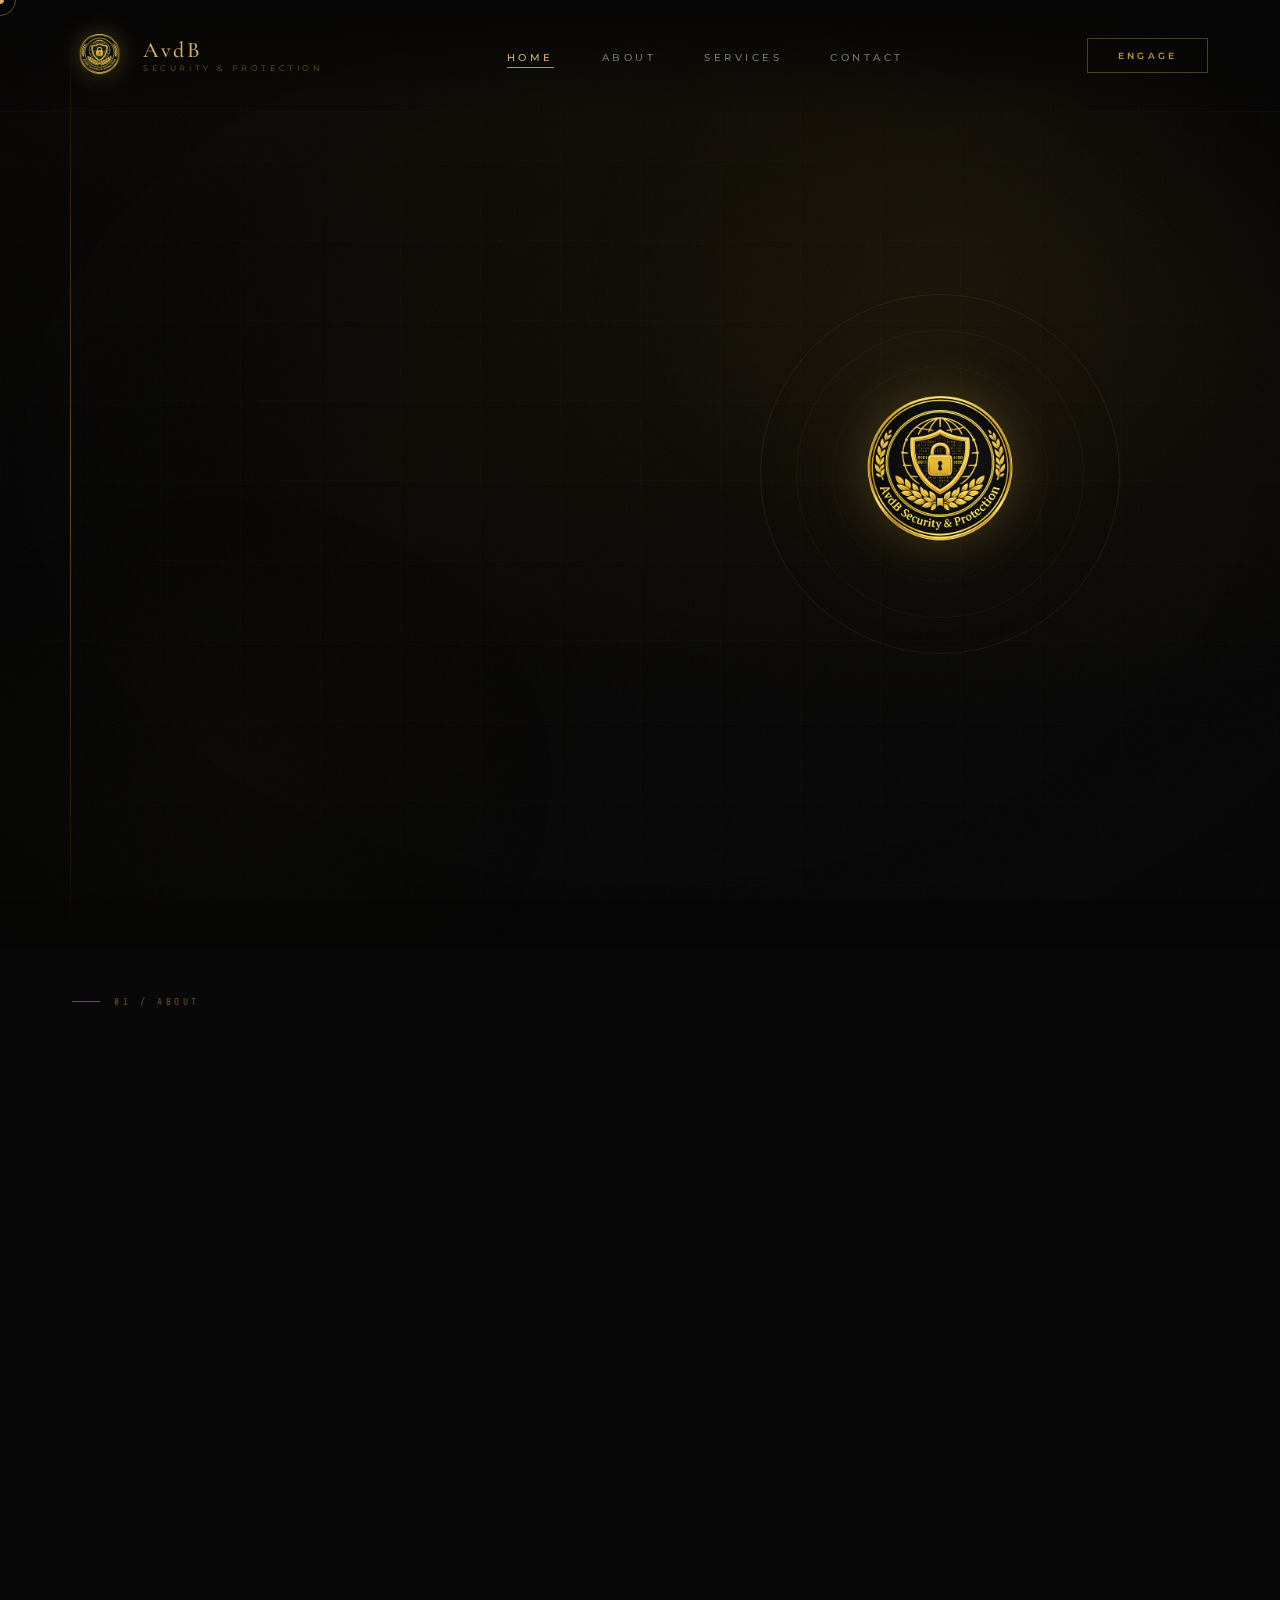
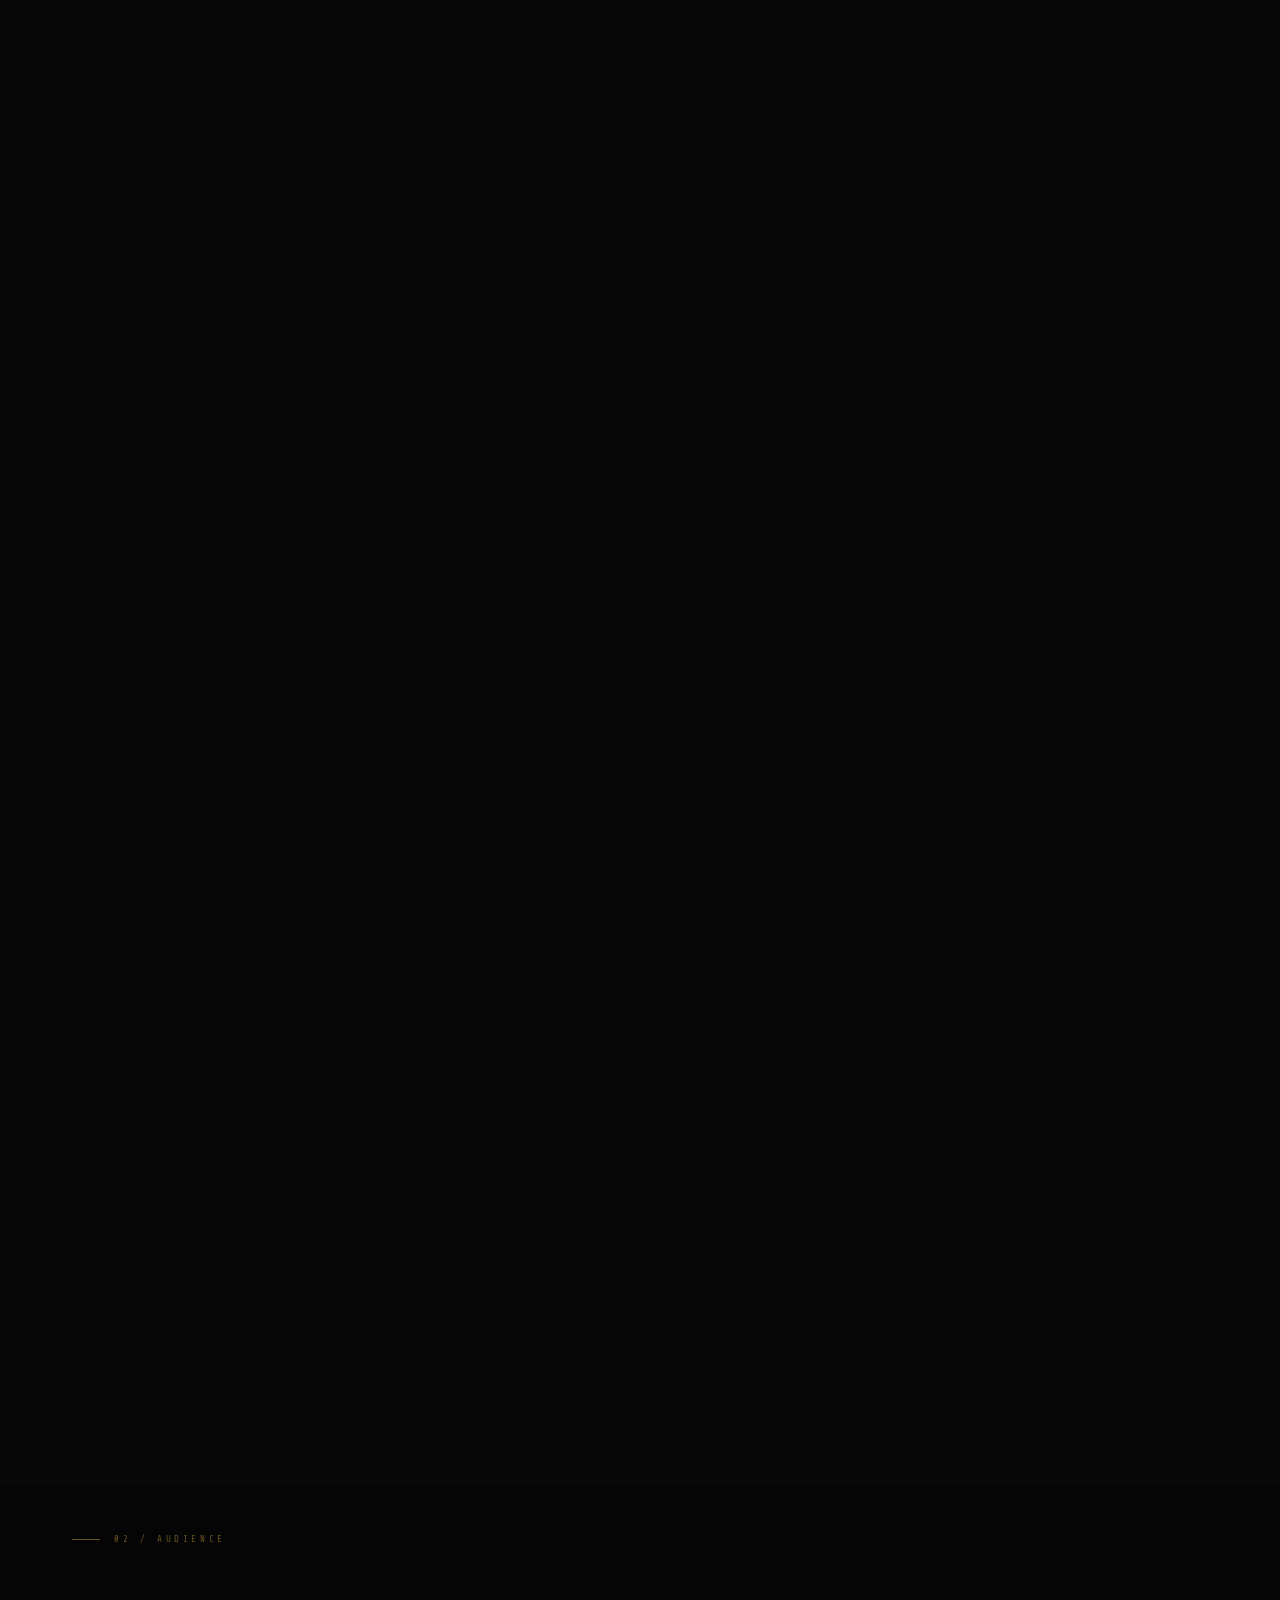
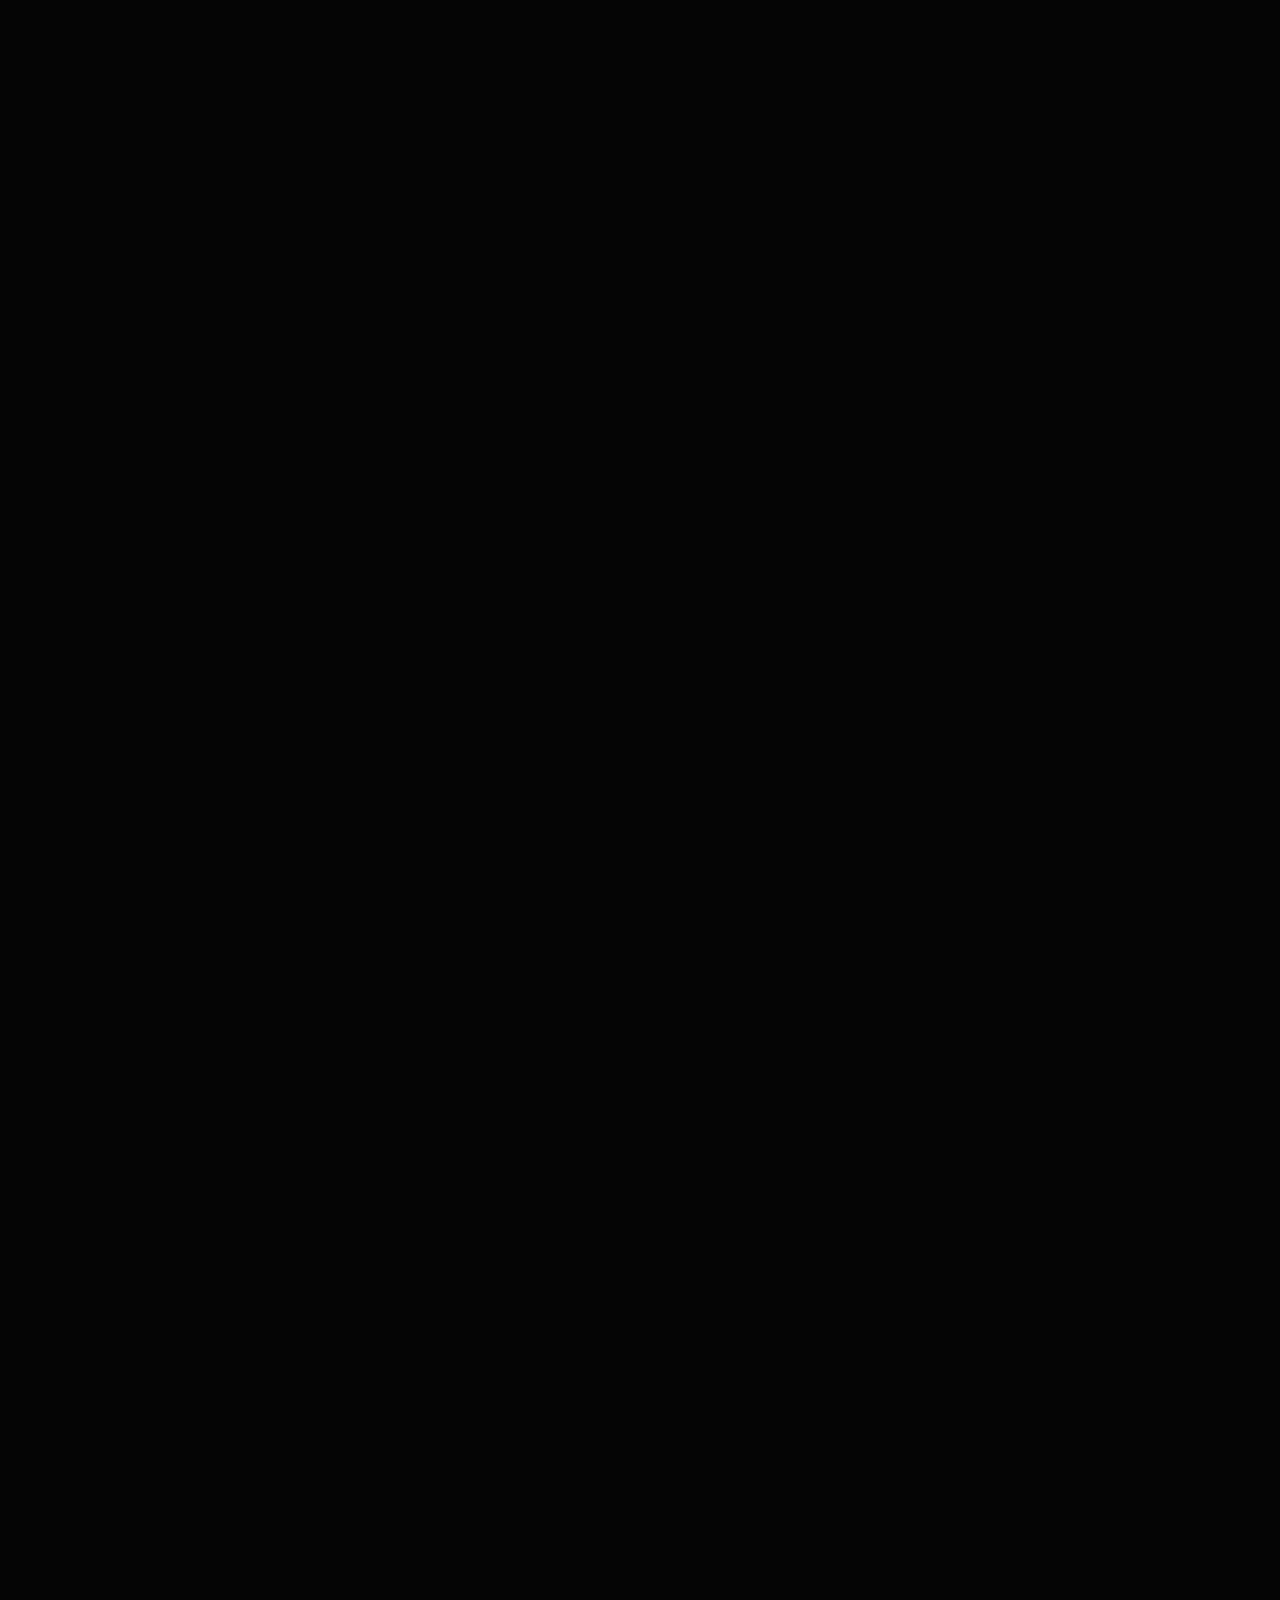
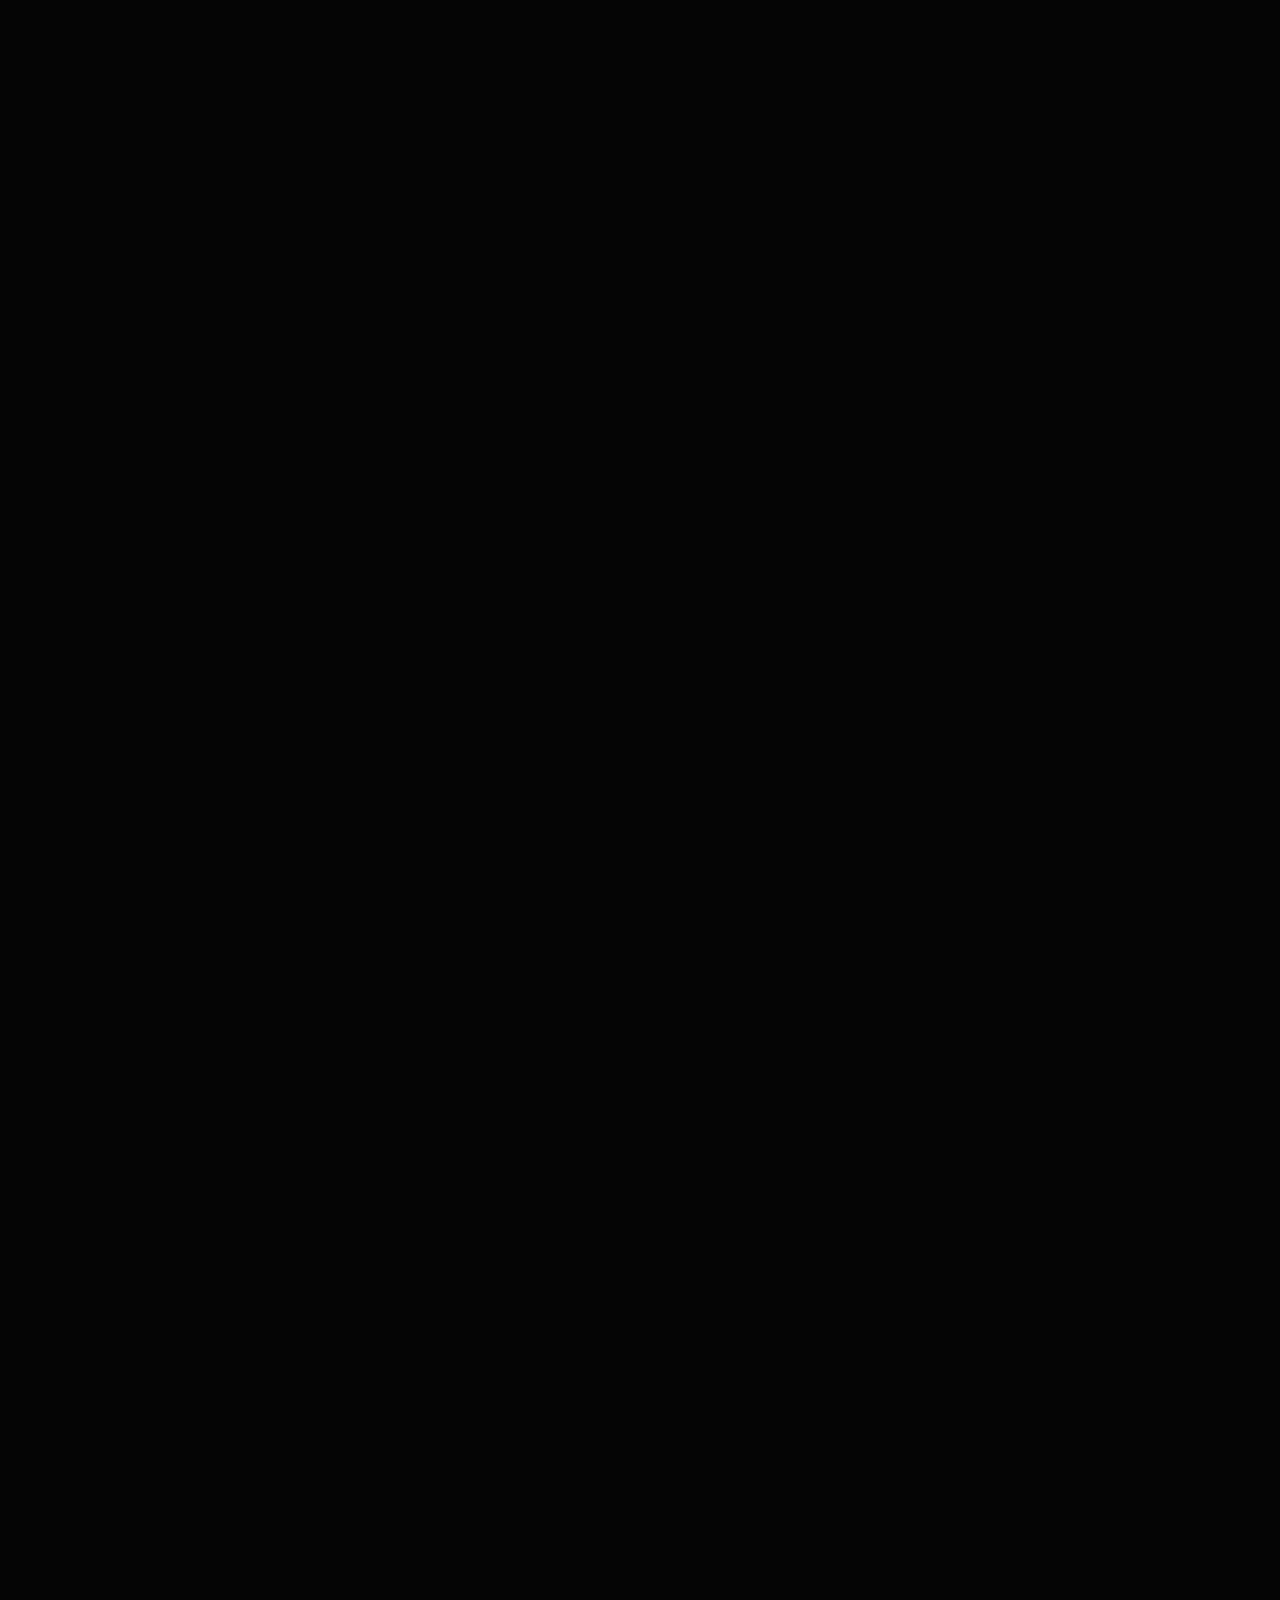
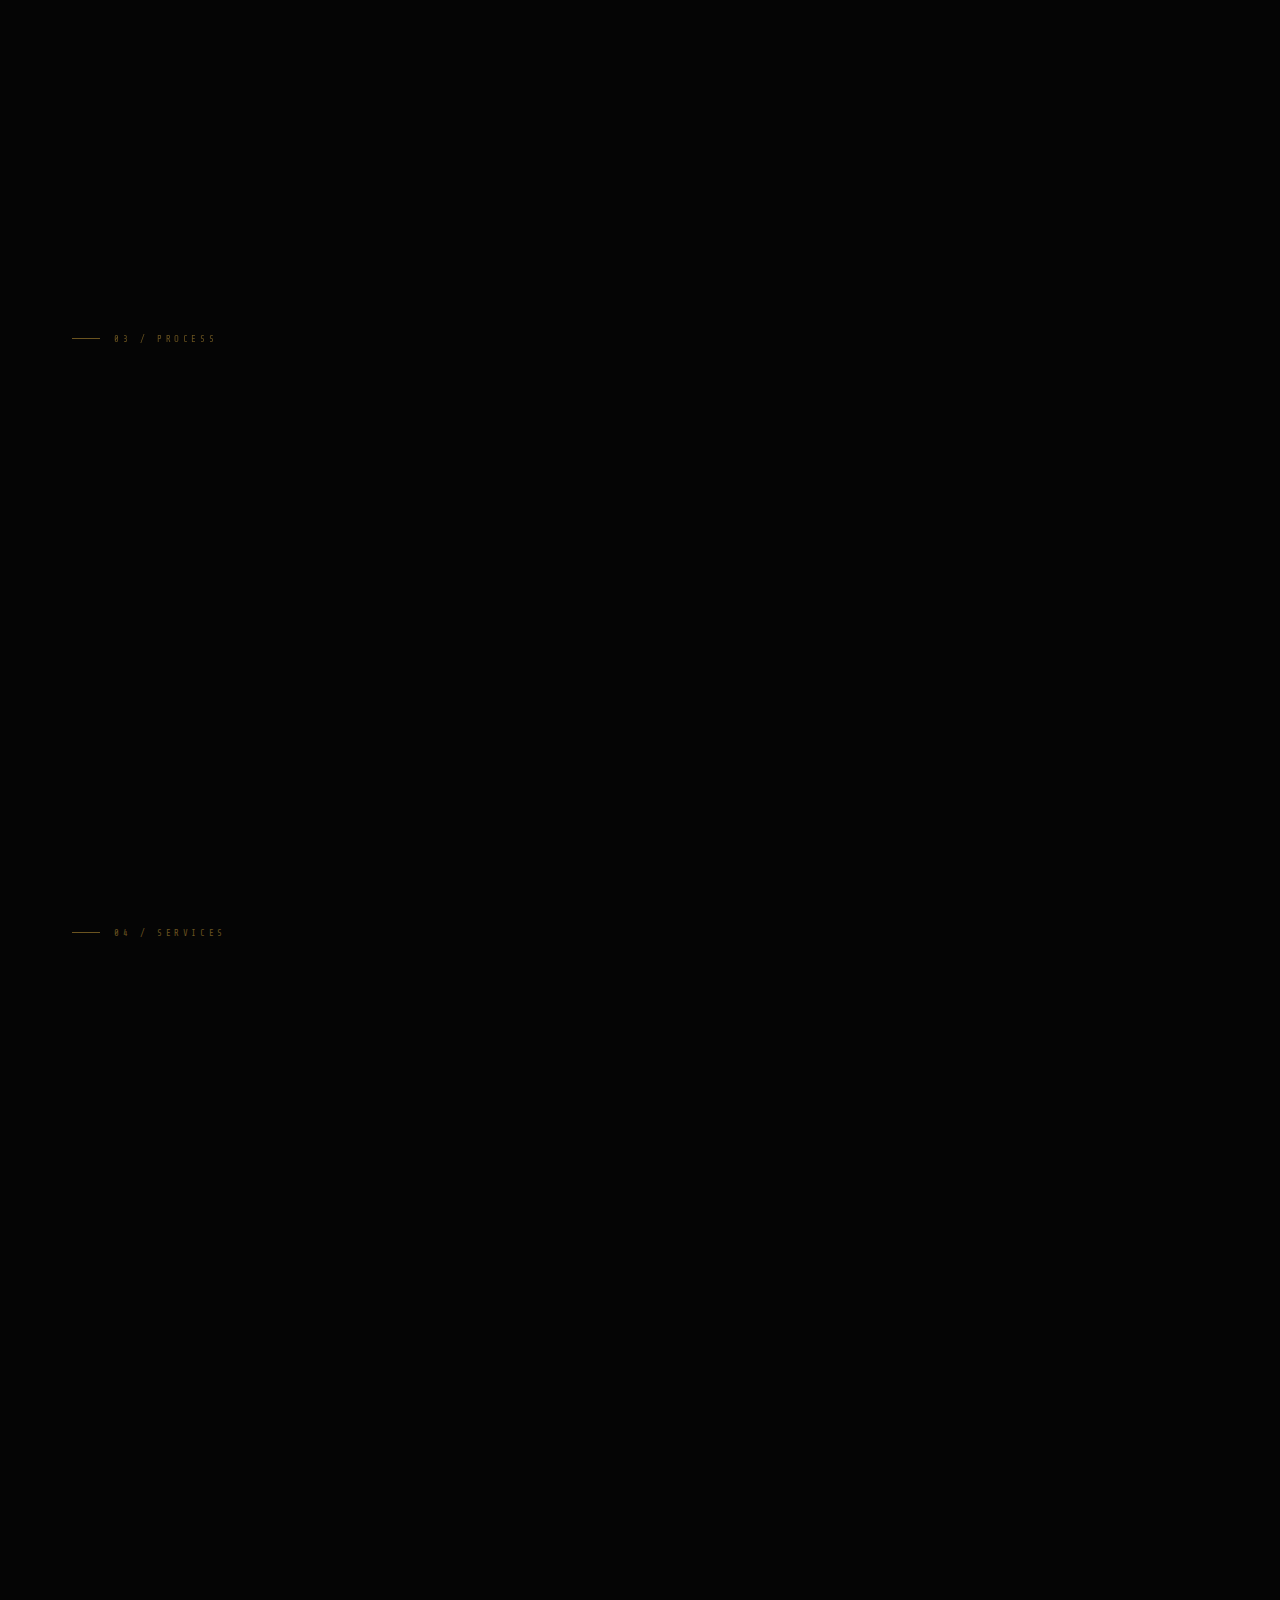
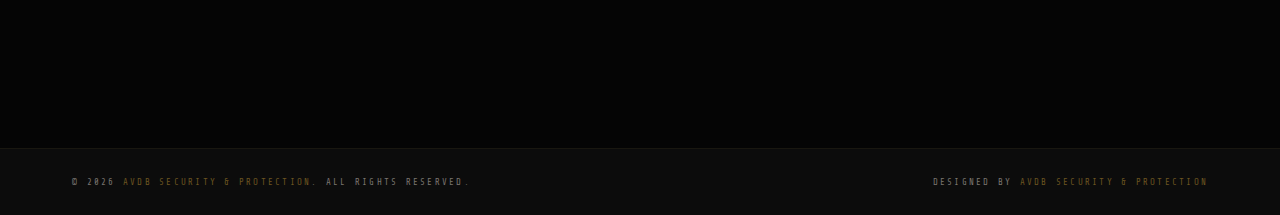
<file: index.html>
<!DOCTYPE html>
<html lang="en">
<head>
<meta charset="UTF-8">
<meta name="viewport" content="width=device-width, initial-scale=1.0">
<title>AvdB Security &amp; Protection</title>
<link href="https://fonts.googleapis.com/css2?family=Cormorant+Garamond:wght@300;400;500;600&family=Montserrat:wght@300;400;500;600;700&family=Share+Tech+Mono&display=swap" rel="stylesheet">
<link rel="stylesheet" href="index.css">
<link rel="icon" type="image/png" href="images/Logo%20kopie.png">
<link rel="apple-touch-icon" href="images/Logo%20kopie.png">
</head>
<body>

<div class="bg-scene"></div>
<div class="bg-vignette"></div>
<div class="bg-noise"></div>
<div class="bg-glow-gold"></div>
<div class="bg-glow-deep"></div>

<div class="cursor" id="cursor"></div>
<div class="cursor-ring" id="cursorRing"></div>

<nav>
  <a class="nav-logo" href="index.html">
    <img src="images/Logo%20kopie.png" alt="AvdB Logo">
    <div class="nav-logo-text">AvdB <span>Security &amp; Protection</span></div>
  </a>
  <ul class="nav-links">
    <li><a href="index.html" class="active">Home</a></li>
    <li><a href="#about">About</a></li>
    <li><a href="services.html">Services</a></li>
    <li><a href="contact.html">Contact</a></li>
  </ul>
  <a href="contact.html" class="nav-cta">Engage</a>
  <button class="nav-hamburger" id="navHamburger" aria-label="Open menu">
    <span></span><span></span><span></span>
  </button>
</nav>

<div class="nav-mobile-menu" id="navMobileMenu">
  <a href="index.html" class="active">Home</a>
  <a href="#about">About</a>
  <a href="services.html">Services</a>
  <a href="contact.html">Contact</a>
  <a href="contact.html" class="nav-mobile-cta">Engage</a>
</div>

<section class="hero" id="home">
  <div class="hero-grid"></div>
  <div class="hero-accent-line"></div>
  <div class="hero-content">
    <div class="hero-overline">Cybersecurity</div>
    <div class="hero-title-small">Defend · Detect · Respond</div>
    <h1 class="hero-title">Practical<br><span class="gold-word">Security</span><br>for Small Businesses.</h1>
    <div class="hero-title-rule"></div>
    <p class="hero-desc">Affordable website security reviews and IT support for freelancers, small businesses, and startups.</p>
    <div class="hero-btns">
      <a href="services.html" class="btn-gold">Our Services</a>
      <a href="contact.html" class="btn-outline">Get in Touch</a>
    </div>
  </div>
  <div class="hero-side-tags">
    <div class="side-tag"><div class="side-tag-dot"></div><div class="side-tag-label">Security Reviews</div></div>
    <div class="side-tag"><div class="side-tag-dot"></div><div class="side-tag-label">IT Support</div></div>
    <div class="side-tag"><div class="side-tag-dot"></div><div class="side-tag-label">Honest Pricing</div></div>
  </div>
  <div class="hero-visual">
    <div class="ring"></div>
    <div class="ring"></div>
    <div class="ring"></div>
    <img src="images/Logo%20kopie.png" alt="AvdB Security">
  </div>
  <div class="hero-bottom">
    <div class="hero-stat">
      <div class="hero-stat-title">Website Security Reviews</div>
      <div class="hero-stat-desc">I check your website for vulnerabilities and give you a clear report with practical fixes.</div>
    </div>
    <div class="hero-stat">
      <div class="hero-stat-title">IT &amp; Security Support</div>
      <div class="hero-stat-desc">Ongoing security advice, phishing checks, and general tech guidance for small businesses.</div>
    </div>
  </div>
  <div class="scroll-hint">
    <span>Scroll</span>
    <div class="scroll-line"></div>
  </div>
</section>

<section id="about">
  <div class="section-label">01 / About</div>
  <div class="about-grid">
    <div class="about-left reveal">
      <div class="eyebrow">Who I Am</div>
      <h2><em>Who I Am</em></h2>
      <div class="about-photo-wrapper">
        <img src="images/alwin-photo.jpg" alt="Photo of Alwin van der Bildt" class="about-photo">
      </div>
      <p>I'm Alwin van der Bildt, founder of AvdB Security &amp; Protection. I combine hands-on security experience with an academic foundation in cybersecurity at a University of Applied Sciences.</p>
      <p>I work with small businesses and startups to identify security weaknesses, improve their IT setup, and make sure their online presence is properly secured &mdash; without the enterprise price tag.</p>
      <p>Every client works directly with me. No account managers, no hand-offs. Your security has my full focus.</p>
    </div>
    <div class="about-right reveal">
      <div class="about-stat"><div class="about-stat-num">50+</div><div class="about-stat-label">Systems Tested</div></div>
      <div class="about-stat"><div class="about-stat-num">100%</div><div class="about-stat-label">Security-Focused Approach</div></div>
      <div class="about-stat"><div class="about-stat-num">Focused</div><div class="about-stat-label">On Practical Security Solutions</div></div>
      <div class="about-stat"><div class="about-stat-num">10+</div><div class="about-stat-label">Projects Completed</div></div>
    </div>
  </div>
</section>

<section id="who-this-is-for">
  <div class="section-label">02 / Audience</div>
  <div class="section-header reveal">
    <h2 class="section-title">Who This Is <em>For</em></h2>
    <div class="section-rule"></div>
    <p class="section-sub">My services are designed for:</p>
  </div>
  <div class="audience-grid">
    <div class="audience-card reveal">
      <svg class="audience-icon" viewBox="0 0 24 24" fill="none" stroke="currentColor" stroke-width="1.2"><path d="M20 21v-2a4 4 0 0 0-4-4H8a4 4 0 0 0-4 4v2"/><circle cx="12" cy="7" r="4"/></svg>
      <p class="audience-desc">Freelancers and solo entrepreneurs who have a website but have never thought about security</p>
    </div>
    <div class="audience-card reveal">
      <svg class="audience-icon" viewBox="0 0 24 24" fill="none" stroke="currentColor" stroke-width="1.2"><path d="M3 9l9-7 9 7v11a2 2 0 0 1-2 2H5a2 2 0 0 1-2-2z"/><polyline points="9 22 9 12 15 12 15 22"/></svg>
      <p class="audience-desc">Small businesses and local shops that want to make sure their website and email are safe</p>
    </div>
    <div class="audience-card reveal">
      <svg class="audience-icon" viewBox="0 0 24 24" fill="none" stroke="currentColor" stroke-width="1.2"><path d="M22 12h-4l-3 9L9 3l-3 9H2"/></svg>
      <p class="audience-desc">Startups that need affordable security advice without enterprise price tags</p>
    </div>
    <div class="audience-card reveal">
      <svg class="audience-icon" viewBox="0 0 24 24" fill="none" stroke="currentColor" stroke-width="1.2"><path d="M4 4h16c1.1 0 2 .9 2 2v12c0 1.1-.9 2-2 2H4c-1.1 0-2-.9-2-2V6c0-1.1.9-2 2-2z"/><polyline points="22,6 12,13 2,6"/></svg>
      <p class="audience-desc">Anyone who has received a suspicious email and wants to know if it's safe</p>
    </div>
  </div>
</section>

<section id="how-it-works">
  <div class="section-label">03 / Process</div>
  <div class="section-header reveal">
    <h2 class="section-title">How It <em>Works</em></h2>
    <div class="section-rule"></div>
  </div>
  <div class="how-steps">
    <div class="how-step reveal">
      <div class="how-step-num">01</div>
      <div class="how-step-name">You Reach Out</div>
      <p class="how-step-desc">Send me a message or fill in the contact form. Tell me a bit about your business and what you need help with.</p>
      <div class="how-step-arrow"></div>
    </div>
    <div class="how-step reveal">
      <div class="how-step-num">02</div>
      <div class="how-step-name">I Review Your Setup</div>
      <p class="how-step-desc">I take a close look at your website, systems, or specific concern and identify any issues or risks.</p>
      <div class="how-step-arrow"></div>
    </div>
    <div class="how-step reveal">
      <div class="how-step-num">03</div>
      <div class="how-step-name">You Get a Clear Report</div>
      <p class="how-step-desc">You receive a straightforward report with my findings and practical recommendations you can actually act on.</p>
    </div>
  </div>
</section>

<section id="services-preview">
  <div class="section-label">04 / Services</div>
  <div class="section-header reveal">
    <h2 class="section-title">What I <em>Offer</em></h2>
    <div class="section-rule"></div>
    <p class="section-sub">Straightforward security services at honest prices.</p>
  </div>
  <div class="services-preview-grid">
    <div class="service-preview-card reveal">
      <div class="sp-num">01</div>
      <svg class="sp-icon" viewBox="0 0 24 24" fill="none" stroke="currentColor" stroke-width="1.2"><path d="M12 22s8-4 8-10V5l-8-3-8 3v7c0 6 8 10 8 10z"/></svg>
      <div class="sp-name">Website Security Reviews</div>
      <p class="sp-desc">I check your website for common security weaknesses, misconfigurations, and vulnerabilities &mdash; then give you a clear report explaining what I found and how to fix it.</p>
    </div>
    <div class="service-preview-card reveal">
      <div class="sp-num">02</div>
      <svg class="sp-icon" viewBox="0 0 24 24" fill="none" stroke="currentColor" stroke-width="1.2"><circle cx="12" cy="12" r="3"/><path d="M12 2v4M12 18v4M4.22 4.22l2.83 2.83M16.95 16.95l2.83 2.83M2 12h4M18 12h4M4.22 19.78l2.83-2.83M16.95 7.05l2.83-2.83"/></svg>
      <div class="sp-name">IT &amp; Security Support</div>
      <p class="sp-desc">Ongoing support for your IT questions, security advice, phishing email checks, and general tech guidance &mdash; available as an affordable monthly subscription.</p>
    </div>
    <div class="service-preview-card reveal">
      <div class="sp-num">03</div>
      <svg class="sp-icon" viewBox="0 0 24 24" fill="none" stroke="currentColor" stroke-width="1.2"><path d="M9 11l3 3L22 4"/><path d="M21 12v7a2 2 0 0 1-2 2H5a2 2 0 0 1-2-2V5a2 2 0 0 1 2-2h11"/></svg>
      <div class="sp-name">Initial Check</div>
      <p class="sp-desc">Not sure if you need my help? I'll take a quick look at your website's security basics for only &euro;29 and let you know if there are any obvious issues. No strings attached.</p>
    </div>
  </div>
  <div class="services-cta reveal">
    <a href="services.html" class="btn-gold">Explore Services</a>
  </div>
</section>

<footer>
  <p>&copy; 2026 <span>AvdB Security &amp; Protection</span>. All rights reserved.</p>
  <p>Designed by <span>AvdB Security &amp; Protection</span></p>
</footer>

<script src="index.js"></script>
</body>
</html>
</file>
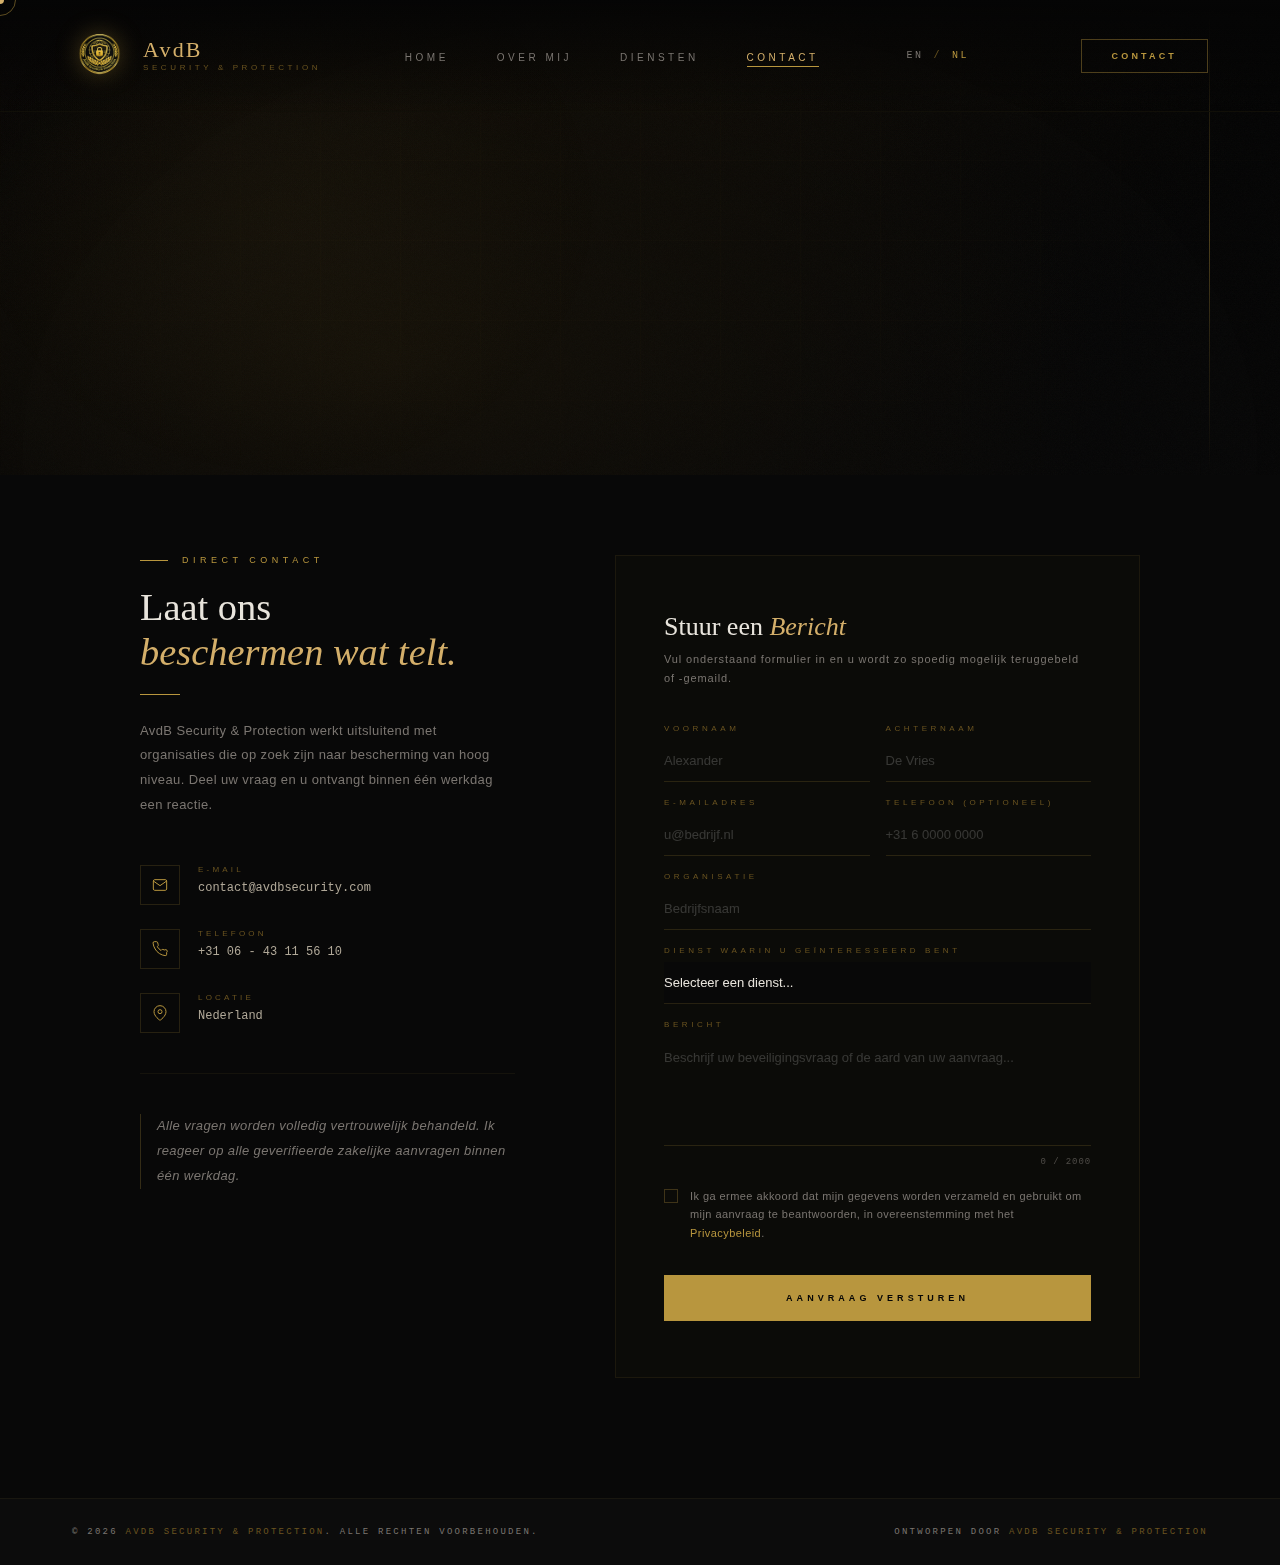
<file: contact-nl.html>
<!DOCTYPE html>
<html lang="nl">
<head>
<meta charset="UTF-8">
<meta name="viewport" content="width=device-width, initial-scale=1.0">
<meta http-equiv="Content-Security-Policy" content="default-src 'self'; script-src 'self' 'unsafe-inline'; style-src 'self' 'unsafe-inline' https://fonts.googleapis.com; font-src https://fonts.gstatic.com; connect-src https://api.web3forms.com https://dns.google; img-src 'self' data:;">
<title>Contact — AvdB Security &amp; Protection | Vraag een Vrijblijvend Gesprek Aan</title>
<meta name="description" content="Neem contact op met AvdB Security & Protection voor een websitebeveiligingsreview, pentest of IT-ondersteuning. Gevestigd in Nederland, voor kleine bedrijven. Reactie binnen één werkdag.">
<meta name="keywords" content="contact beveiligingsadviseur, websitebeveiliging hulp, pentest aanvraag, IT-ondersteuning Nederland, cybersecurity contact">
<meta name="author" content="AvdB Security & Protection">
<meta name="robots" content="index, follow">
<link rel="canonical" href="https://www.sps-official.com/contact-nl.html">

<!-- Open Graph -->
<meta property="og:type" content="website">
<meta property="og:title" content="Contact — AvdB Security & Protection">
<meta property="og:description" content="Neem contact op voor een websitebeveiligingsreview of IT-ondersteuning. Reactie binnen één werkdag.">
<meta property="og:url" content="https://www.sps-official.com/contact-nl.html">
<meta property="og:site_name" content="AvdB Security & Protection">
<meta property="og:image" content="https://www.sps-official.com/images/Logo%20kopie.png">

<link rel="alternate" hreflang="en" href="https://www.sps-official.com/contact.html">
<link rel="alternate" hreflang="nl" href="https://www.sps-official.com/contact-nl.html">

<!-- Twitter Card -->
<meta name="twitter:card" content="summary">
<meta name="twitter:title" content="Contact — AvdB Security & Protection">
<meta name="twitter:description" content="Neem contact op voor een websitebeveiligingsreview of IT-ondersteuning.">
<meta name="twitter:image" content="https://www.sps-official.com/images/Logo%20kopie.png">

<link href="https://fonts.googleapis.com/css2?family=Cormorant+Garamond:wght@300;400;500;600&family=Montserrat:wght@300;400;500;600;700&family=Share+Tech+Mono&display=swap" rel="stylesheet">
<link rel="stylesheet" href="contact.css">
<link rel="icon" type="image/png" href="images/favicon.png">
<link rel="apple-touch-icon" href="images/favicon.png">

<style>
  .lang-switch {
    display: flex;
    align-items: center;
    gap: 6px;
    margin-right: 24px;
    font-family: 'Share Tech Mono', monospace;
    font-size: 10px;
    letter-spacing: 0.25em;
  }
  .lang-switch a {
    color: var(--text-dim);
    text-decoration: none;
    transition: color .3s;
    padding: 4px 4px;
  }
  .lang-switch a:hover { color: var(--gold-light); }
  .lang-switch a.active { color: var(--gold); }
  .lang-switch span { color: var(--gold-dim); }
  @media (max-width: 1000px) { .lang-switch { display: none; } }
  .nav-mobile-lang {
    display: flex;
    gap: 14px;
    margin-top: 24px;
    font-family: 'Share Tech Mono', monospace;
    font-size: 11px;
    letter-spacing: 0.3em;
  }
  .nav-mobile-lang a {
    color: var(--text-dim);
    text-decoration: none;
    padding: 8px 18px;
    border: 1px solid rgba(184,150,62,0.2);
    transition: color .3s, border-color .3s;
  }
  .nav-mobile-lang a.active { color: var(--gold); border-color: var(--gold); }
</style>
</head>
<body>

<div class="bg-scene"></div>
<div class="bg-vignette"></div>
<div class="bg-noise"></div>
<div class="bg-glow"></div>
<div class="cursor" id="cursor"></div>
<div class="cursor-ring" id="cursorRing"></div>

<nav>
  <a class="nav-logo" href="index-nl.html">
    <img src="images/Logo%20kopie.png" alt="AvdB Logo">
    <div class="nav-logo-text">AvdB <span>Security &amp; Protection</span></div>
  </a>
  <ul class="nav-links">
    <li><a href="index-nl.html">Home</a></li>
    <li><a href="index-nl.html#about">Over Mij</a></li>
    <li><a href="services-nl.html">Diensten</a></li>
    <li><a href="contact-nl.html" class="active">Contact</a></li>
  </ul>
  <div class="lang-switch">
    <a href="contact.html">EN</a>
    <span>/</span>
    <a href="contact-nl.html" class="active">NL</a>
  </div>
  <a href="contact-nl.html" class="nav-cta">Contact</a>
  <button class="nav-hamburger" id="navHamburger" aria-label="Menu openen">
    <span></span><span></span><span></span>
  </button>
</nav>

<div class="nav-mobile-menu" id="navMobileMenu">
  <a href="index-nl.html">Home</a>
  <a href="index-nl.html#about">Over Mij</a>
  <a href="services-nl.html">Diensten</a>
  <a href="contact-nl.html" class="active">Contact</a>
  <a href="contact-nl.html" class="nav-mobile-cta">Contact</a>
  <div class="nav-mobile-lang">
    <a href="contact.html">EN</a>
    <a href="contact-nl.html" class="active">NL</a>
  </div>
</div>

<section class="page-hero">
  <div class="page-hero-grid"></div>
  <div class="page-hero-line"></div>
  <div class="page-hero-overline">Begin het Gesprek</div>
  <h1 class="page-hero-title">Neem <em>Contact</em> Op</h1>
  <div class="page-hero-rule"></div>
  <p class="page-hero-sub">Of u nu een directe beveiligingsbeoordeling nodig heeft of een langdurige strategische samenwerking, ik ben klaar om met u in gesprek te gaan.</p>
</section>

<div class="contact-section">
  <div class="contact-grid">

    <div class="contact-info reveal">
      <div class="contact-info-eyebrow">Direct Contact</div>
      <h2>Laat ons<br><em>beschermen wat telt.</em></h2>
      <div class="contact-info-rule"></div>
      <p>AvdB Security &amp; Protection werkt uitsluitend met organisaties die op zoek zijn naar bescherming van hoog niveau. Deel uw vraag en u ontvangt binnen één werkdag een reactie.</p>
      <div class="contact-details">
        <div class="contact-item">
          <div class="contact-item-icon">
            <svg width="16" height="16" viewBox="0 0 24 24" fill="none" stroke="currentColor" stroke-width="1.5"><path d="M4 4h16c1.1 0 2 .9 2 2v12c0 1.1-.9 2-2 2H4c-1.1 0-2-.9-2-2V6c0-1.1.9-2 2-2z"/><polyline points="22,6 12,13 2,6"/></svg>
          </div>
          <div>
            <div class="contact-item-label">E-mail</div>
            <div class="contact-item-value">contact@avdbsecurity.com</div>
          </div>
        </div>
        <div class="contact-item">
          <div class="contact-item-icon">
            <svg width="16" height="16" viewBox="0 0 24 24" fill="none" stroke="currentColor" stroke-width="1.5"><path d="M22 16.92v3a2 2 0 0 1-2.18 2 19.79 19.79 0 0 1-8.63-3.07A19.5 19.5 0 0 1 4.69 12 19.79 19.79 0 0 1 1.61 3.18 2 2 0 0 1 3.59 1h3a2 2 0 0 1 2 1.72c.127.96.361 1.903.7 2.81a2 2 0 0 1-.45 2.11L7.91 8.56a16 16 0 0 0 5.53 5.53l.87-.87a2 2 0 0 1 2.11-.45c.907.339 1.85.573 2.81.7A2 2 0 0 1 22 16.92z"/></svg>
          </div>
          <div>
            <div class="contact-item-label">Telefoon</div>
            <div class="contact-item-value">+31 06 - 43 11 56 10</div>
          </div>
        </div>
        <div class="contact-item">
          <div class="contact-item-icon">
            <svg width="16" height="16" viewBox="0 0 24 24" fill="none" stroke="currentColor" stroke-width="1.5"><path d="M21 10c0 7-9 13-9 13s-9-6-9-13a9 9 0 0 1 18 0z"/><circle cx="12" cy="10" r="3"/></svg>
          </div>
          <div>
            <div class="contact-item-label">Locatie</div>
            <div class="contact-item-value">Nederland</div>
          </div>
        </div>
      </div>
      <div class="contact-info-divider"></div>
      <p class="response-note">Alle vragen worden volledig vertrouwelijk behandeld. Ik reageer op alle geverifieerde zakelijke aanvragen binnen één werkdag.</p>
    </div>

    <div class="contact-form-wrap reveal">
      <div class="form-title">Stuur een <em>Bericht</em></div>
      <p class="form-sub">Vul onderstaand formulier in en u wordt zo spoedig mogelijk teruggebeld of -gemaild.</p>
      <div class="form-status" id="formStatus" aria-live="polite" role="status"></div>

      <form id="contactForm" novalidate autocomplete="off" spellcheck="false">
        <input type="hidden" name="access_key" value="5fd2c5a3-38e0-498f-a2db-dd11d5d6cf54">
        <input type="hidden" name="redirect" value="">
        <input type="hidden" name="subject" value="Nieuwe Aanvraag - AvdB Security and Protection (NL - Unverified Sender)">
        <input type="hidden" name="from_name" value="AvdB Security Website (NL)">
        <input type="hidden" name="replyto" id="replyto">

        <div class="hp-field" aria-hidden="true">
          <label for="hp_website">Website</label>
          <input type="text" id="hp_website" name="botcheck" tabindex="-1" autocomplete="off">
        </div>

        <div class="form-row">
          <div class="form-field">
            <label for="first_name">Voornaam</label>
            <input type="text" id="first_name" name="first_name" placeholder="Alexander" maxlength="64" autocomplete="given-name" required>
            <span class="field-error" id="err_first_name"></span>
          </div>
          <div class="form-field">
            <label for="last_name">Achternaam</label>
            <input type="text" id="last_name" name="last_name" placeholder="De Vries" maxlength="64" autocomplete="family-name" required>
            <span class="field-error" id="err_last_name"></span>
          </div>
        </div>

        <div class="form-row">
          <div class="form-field">
            <label for="email">E-mailadres</label>
            <input type="email" id="email" name="email" placeholder="u@bedrijf.nl" maxlength="254" autocomplete="email" required>
            <span class="field-error" id="err_email"></span>
          </div>
          <div class="form-field">
            <label for="phone">Telefoon (optioneel)</label>
            <input type="tel" id="phone" name="phone" placeholder="+31 6 0000 0000" maxlength="24" autocomplete="tel">
            <span class="field-error" id="err_phone"></span>
          </div>
        </div>

        <div class="form-field">
          <label for="organisation">Organisatie</label>
          <input type="text" id="organisation" name="organisation" placeholder="Bedrijfsnaam" maxlength="128" autocomplete="organization">
          <span class="field-error" id="err_organisation"></span>
        </div>

        <div class="form-field">
          <label for="service">Dienst Waarin U Geïnteresseerd Bent</label>
          <select id="service" name="service" required>
            <option value="" disabled selected>Selecteer een dienst...</option>
            <option value="Websitebeveiligingsreview">Websitebeveiligingsreview</option>
            <option value="IT- &amp; Beveiligingsondersteuning">IT- &amp; Beveiligingsondersteuning</option>
            <option value="€29 Snelle Beveiligingscheck">&euro;29 Snelle Beveiligingscheck</option>
          </select>
          <span class="field-error" id="err_service"></span>
        </div>

        <div class="form-field">
          <label for="message">Bericht</label>
          <textarea id="message" name="message" placeholder="Beschrijf uw beveiligingsvraag of de aard van uw aanvraag..." maxlength="2000" required></textarea>
          <span class="field-error" id="err_message"></span>
          <div class="char-counter"><span id="charCount">0</span> / 2000</div>
        </div>

        <div class="form-checkbox">
          <input type="checkbox" id="privacy" name="privacy" required>
          <label for="privacy">Ik ga ermee akkoord dat mijn gegevens worden verzameld en gebruikt om mijn aanvraag te beantwoorden, in overeenstemming met het <a href="#">Privacybeleid</a>.</label>
        </div>

        <button type="submit" class="btn-gold-full" id="submitBtn">
          <span id="btnText">Aanvraag Versturen</span>
          <span id="btnLoader" class="btn-loader" hidden>Versturen...</span>
        </button>
      </form>
    </div>

  </div>
</div>

<footer>
  <p>&copy; 2026 <span>AvdB Security &amp; Protection</span>. Alle rechten voorbehouden.</p>
  <p>Ontworpen door <span>AvdB Security &amp; Protection</span></p>
</footer>

<script>
if (window.matchMedia('(pointer: fine)').matches) {
  const cur = document.getElementById('cursor');
  const ring = document.getElementById('cursorRing');
  let mx = 0, my = 0, rx = 0, ry = 0;
  document.addEventListener('mousemove', e => { mx = e.clientX; my = e.clientY; cur.style.left = mx+'px'; cur.style.top = my+'px'; });
  (function tick(){ rx+=(mx-rx)*.1; ry+=(my-ry)*.1; ring.style.left=rx+'px'; ring.style.top=ry+'px'; requestAnimationFrame(tick); })();
  document.querySelectorAll('a,button,input,textarea,select').forEach(el => {
    el.addEventListener('mouseenter', () => { cur.style.width='18px'; cur.style.height='18px'; ring.style.width='52px'; ring.style.height='52px'; });
    el.addEventListener('mouseleave', () => { cur.style.width='8px'; cur.style.height='8px'; ring.style.width='32px'; ring.style.height='32px'; });
  });
}

const hamburger = document.getElementById('navHamburger');
const mobileMenu = document.getElementById('navMobileMenu');
hamburger.addEventListener('click', () => {
  const isOpen = mobileMenu.classList.toggle('open');
  hamburger.classList.toggle('open', isOpen);
  document.body.style.overflow = isOpen ? 'hidden' : '';
});
mobileMenu.querySelectorAll('a').forEach(l => l.addEventListener('click', () => {
  mobileMenu.classList.remove('open');
  hamburger.classList.remove('open');
  document.body.style.overflow = '';
}));

const obs = new IntersectionObserver(es => es.forEach(e => { if(e.isIntersecting){ e.target.classList.add('visible'); obs.unobserve(e.target); } }), { threshold: 0.08 });
document.querySelectorAll('.reveal').forEach(el => obs.observe(el));

const msgField = document.getElementById('message');
const charCount = document.getElementById('charCount');
msgField.addEventListener('input', () => { charCount.textContent = msgField.value.length; });

function sanitise(str) {
  return str.replace(/&/g,'&amp;').replace(/</g,'&lt;').replace(/>/g,'&gt;').replace(/"/g,'&quot;').replace(/'/g,'&#x27;').replace(/\//g,'&#x2F;');
}

// Controleer of het e-maildomein bestaat via DNS MX-lookup
async function checkEmailDomain(email) {
  const domain = email.trim().toLowerCase().split('@')[1];
  if (!domain) return false;
  try {
    const res = await fetch('https://dns.google/resolve?name=' + encodeURIComponent(domain) + '&type=MX');
    const data = await res.json();
    return data.Status === 0 && data.Answer && data.Answer.length > 0;
  } catch(e) {
    return true;
  }
}

const rules = {
  first_name:   { test: v => /^[A-Za-z\u00C0-\u00D6\u00D8-\u00F6\u00F8-\u00FF'\- ]{1,64}$/.test(v.trim()), msg: 'Voer een geldige voornaam in (alleen letters, max. 64 tekens).' },
  last_name:    { test: v => /^[A-Za-z\u00C0-\u00D6\u00D8-\u00F6\u00F8-\u00FF'\- ]{1,64}$/.test(v.trim()), msg: 'Voer een geldige achternaam in (alleen letters, max. 64 tekens).' },
  email:        { test: v => /^[^\s@]{1,64}@[^\s@]{1,255}\.[^\s@]{2,}$/.test(v.trim()), msg: 'Voer een geldig e-mailadres in.' },
  phone:        { test: v => v.trim() === '' || /^[+\d\s\-()]{7,24}$/.test(v.trim()), msg: 'Telefoonnummer heeft een ongeldig formaat.' },
  organisation: { test: v => v.trim().length <= 128, msg: 'Organisatienaam mag maximaal 128 tekens bevatten.' },
  service:      { test: v => ['Websitebeveiligingsreview','IT- & Beveiligingsondersteuning','€29 Snelle Beveiligingscheck'].includes(v), msg: 'Selecteer een geldige dienst.' },
  message:      { test: v => v.trim().length >= 10 && v.trim().length <= 2000, msg: 'Bericht moet tussen 10 en 2000 tekens bevatten.' }
};

function showError(fieldId, msg) {
  const el = document.getElementById('err_' + fieldId);
  if (el) { el.textContent = msg; el.style.display = 'block'; }
  const input = document.getElementById(fieldId) || document.querySelector('[name="' + fieldId + '"]');
  if (input) input.classList.add('input-error');
}

function clearErrors() {
  document.querySelectorAll('.field-error').forEach(el => { el.textContent = ''; el.style.display = 'none'; });
  document.querySelectorAll('.input-error').forEach(el => el.classList.remove('input-error'));
}

const RATE_KEY = 'avdb_form_submissions';
function checkRateLimit() {
  try {
    const now = Date.now();
    const raw = sessionStorage.getItem(RATE_KEY);
    const timestamps = raw ? JSON.parse(raw).filter(t => now - t < 600000) : [];
    if (timestamps.length >= 4) return false;
    timestamps.push(now);
    sessionStorage.setItem(RATE_KEY, JSON.stringify(timestamps));
    return true;
  } catch(e) { return true; }
}

function setStatus(type, msg) {
  const el = document.getElementById('formStatus');
  el.textContent = msg;
  el.className = 'form-status form-status--' + type;
  el.scrollIntoView({ behavior: 'smooth', block: 'nearest' });
}

document.getElementById('contactForm').addEventListener('submit', async function(e) {
  e.preventDefault();
  clearErrors();

  const form = e.target;
  const submitBtn = document.getElementById('submitBtn');
  const btnText   = document.getElementById('btnText');
  const btnLoader = document.getElementById('btnLoader');

  if (form.elements['botcheck'].value !== '') {
    setStatus('success', 'Uw aanvraag is succesvol verstuurd.');
    return;
  }

  if (!checkRateLimit()) {
    setStatus('error', 'Te veel verzendingen. Wacht een paar minuten voordat u het opnieuw probeert.');
    return;
  }

  let valid = true;
  for (const [field, rule] of Object.entries(rules)) {
    const el = form.elements[field];
    if (!el) continue;
    if (!rule.test(el.value)) { showError(field, rule.msg); valid = false; }
  }
  if (!form.elements['privacy'].checked) {
    showError('privacy', 'U moet akkoord gaan met het Privacybeleid om verder te gaan.');
    valid = false;
  }
  if (!valid) return;

  submitBtn.disabled = true;
  btnText.hidden = true;
  btnLoader.hidden = false;
  const domainExists = await checkEmailDomain(form.elements['email'].value);
  if (!domainExists) {
    showError('email', 'Dit e-maildomein bestaat niet. Controleer op typefouten.');
    submitBtn.disabled = false;
    btnText.hidden = false;
    btnLoader.hidden = true;
    return;
  }

  const allowedFields = ['access_key','redirect','subject','from_name','first_name','last_name','email','phone','organisation','service','message'];
  const payload = {};
  allowedFields.forEach(name => {
    const el = form.elements[name];
    if (el) payload[name] = sanitise(el.value);
  });
  payload.replyto = sanitise(form.elements['email'].value);

  try {
    const res = await fetch('https://api.web3forms.com/submit', {
      method: 'POST',
      headers: { 'Content-Type': 'application/json', 'Accept': 'application/json' },
      body: JSON.stringify(payload)
    });
    const data = await res.json();
    if (res.ok && data.success) {
      setStatus('success', 'Uw aanvraag is ontvangen. U krijgt binnen 1-2 werkdagen reactie.');
      form.reset();
      charCount.textContent = '0';
    } else {
      setStatus('error', 'Er is iets misgegaan. Mail rechtstreeks naar contact@avdbsecurity.com');
      console.error('[Form error]', data.message);
    }
  } catch(err) {
    setStatus('error', 'Er is iets misgegaan. Mail rechtstreeks naar contact@avdbsecurity.com');
    console.error('[Form error]', err);
  } finally {
    submitBtn.disabled = false;
    btnText.hidden = false;
    btnLoader.hidden = true;
  }
});
</script>
</body>
</html>
</file>
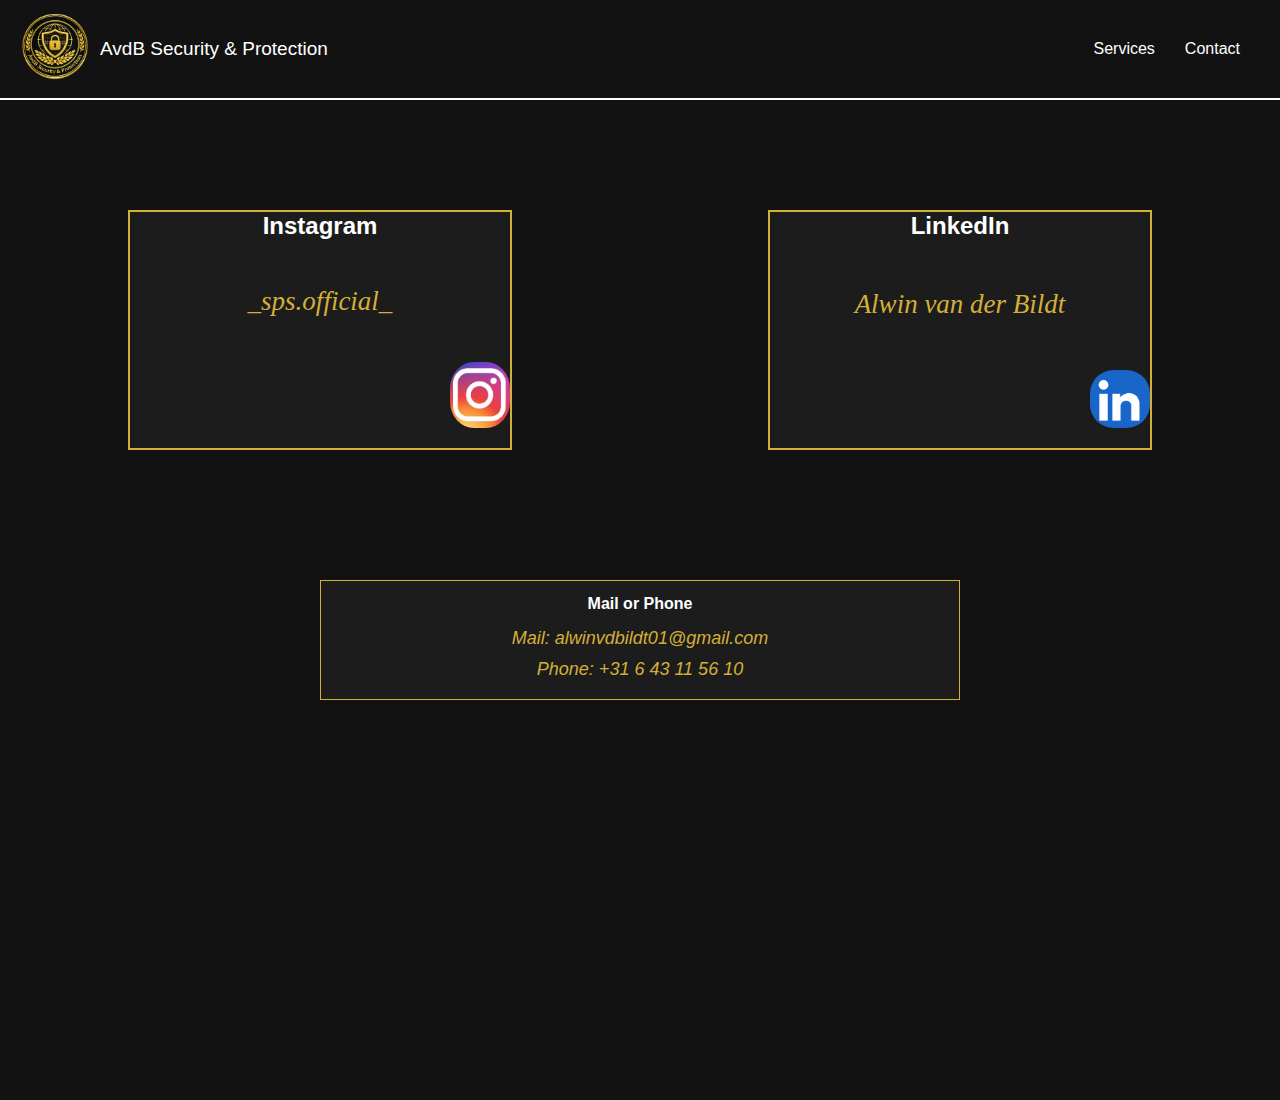
<file: Contact-pagina.html>
<!DOCTYPE html>
<html lang="en">
<head>
    <meta charset="UTF-8">
    <meta name="viewport" content="width=device-width, initial-scale=1.0">
    <title>Contact</title>

    <!-- CSS -->
    <link rel="stylesheet" href="css/main.css">
    <link rel="stylesheet" href="css/Contact.css">
    <link rel="stylesheet" href="css/responsive.css">

</head>
<body>

    <!-- NAVBAR -->
    <nav class="navbar">
        <div class="nav-links">
            <div class="nav-logo">
                <img src="./images/Logo.png">
            </div>
            <a class="home-button" href="index.html">AvdB Security & Protection</a>
            <!-- Burgermenu knop wordt hier toegevoegd door JavaScript -->
        </div>
        <div class="nav-midden"></div>
        <div class="nav-rechts">
            <a href="Service-pagina.html" class="Service-button">Services</a>
            <a href="Contact-pagina.html" class="Contact-button">Contact</a>
        </div>
    </nav>

    <!--Contact gedeelte komt hier-->
    <!--Instagram-->
    <div class="socials">
        <div class="left-socials">
            <div class="Instagram">
                <div class="insta-main">
                    <h2>Instagram</h2>
                    <p>_sps.official_</p>
                </div>
                <div class="Logo-Insta-box">
                    <img class="insta-logo" src="images/Insta-logo.jpg">
                </div>
            </div>
        </div>

        <div class="right-socials">
            <div class="LinkedIn">
                <div class="LinkedIn-main">
                    <h2>LinkedIn</h2>
                    <p>Alwin van der Bildt</p>
                </div>
                <div class="Logo-LinkedIn-box">
                    <img class="Linkedin-logo" src="images/LinkedIn-Logo.jpg">
                </div>
            </div>
        </div>
    </div>

    <div class="mail-box">
        <div class="mail">
            <h4>Mail or Phone</h4>
            <p>Mail: alwinvdbildt01@gmail.com</p>
            <p>Phone: +31 6 43 11 56 10</p>
        </div>
    </div>

    <!-- JS -->
    <script src="script.js"></script>

</body>
</html>
</file>
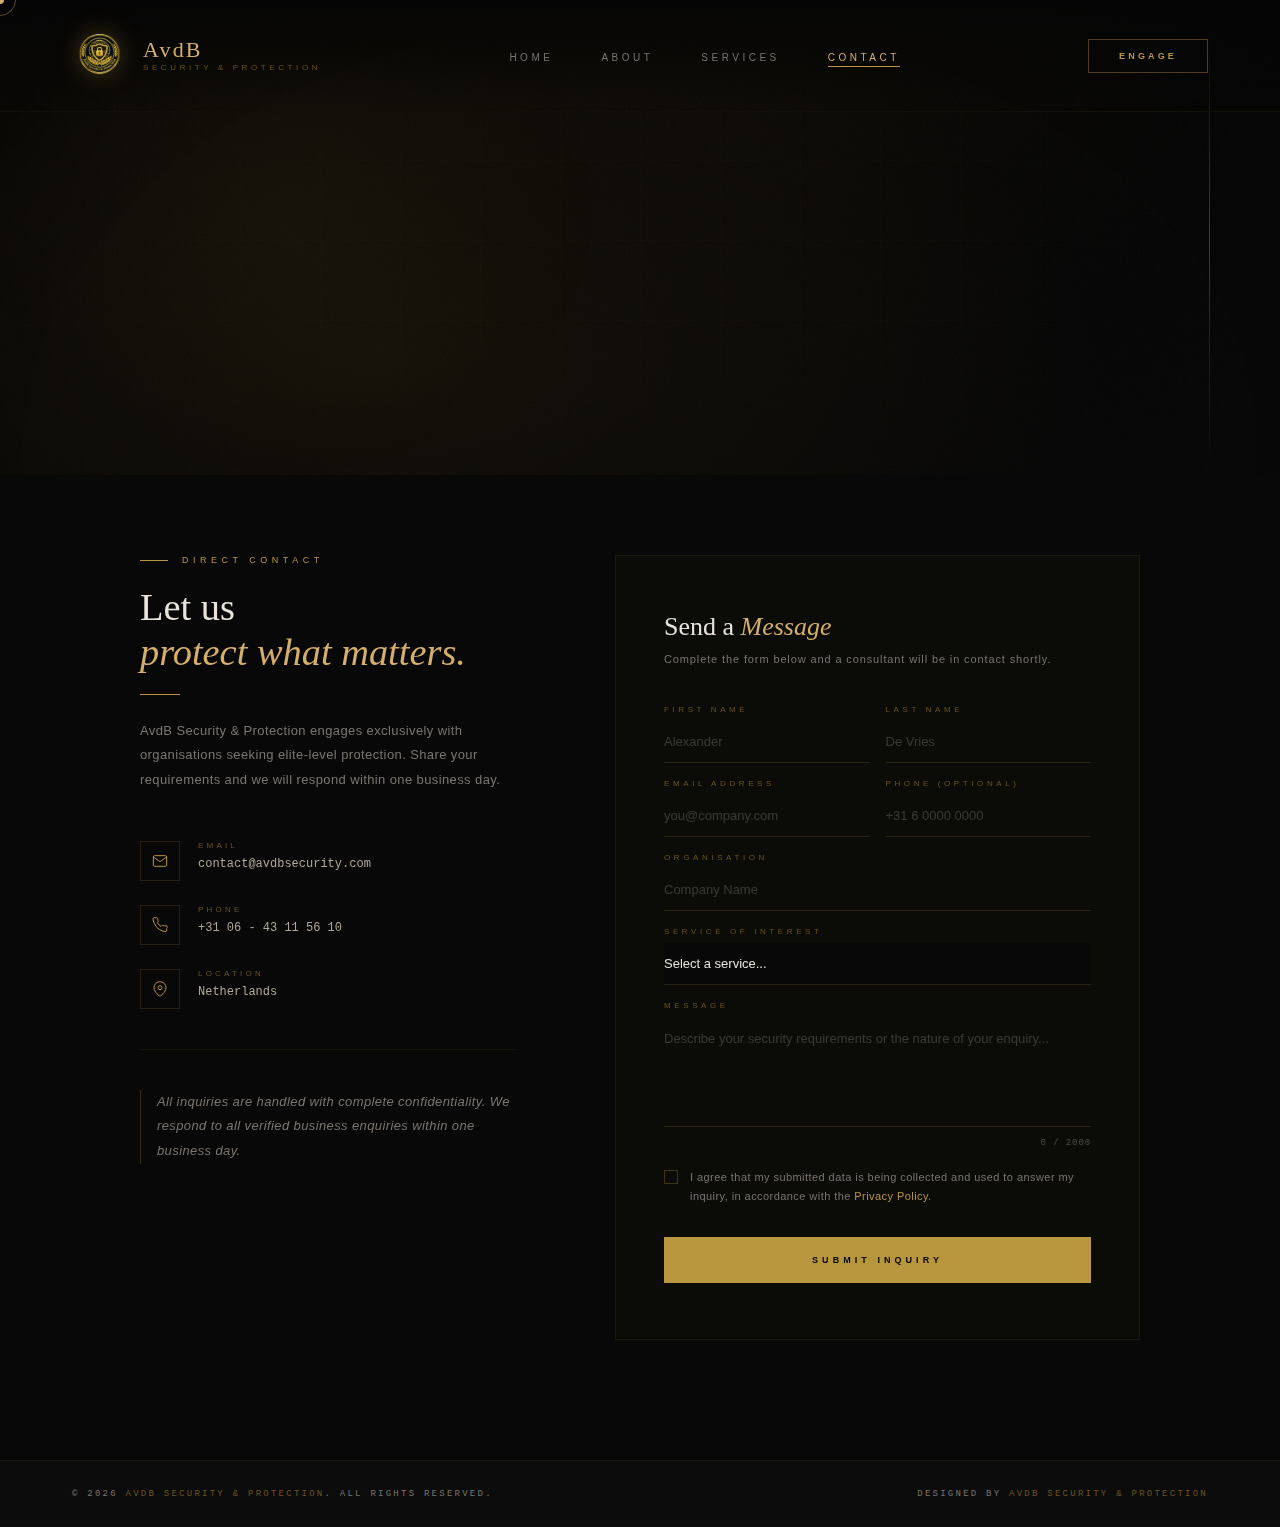
<file: contact.html>
<!DOCTYPE html>
<html lang="en">
<head>
<meta charset="UTF-8">
<meta name="viewport" content="width=device-width, initial-scale=1.0">
<meta http-equiv="Content-Security-Policy" content="default-src 'self'; script-src 'self' 'unsafe-inline'; style-src 'self' 'unsafe-inline' https://fonts.googleapis.com; font-src https://fonts.gstatic.com; connect-src https://api.web3forms.com https://dns.google; img-src 'self' data:;">
<title>Contact — AvdB Security &amp; Protection | Get a Free Consultation</title>
<meta name="description" content="Contact AvdB Security & Protection for a website security review, pentest, or IT support. Based in the Netherlands, serving small businesses. Response within one business day.">
<meta name="keywords" content="contact security consultant, website security help, pentest request, IT support Netherlands, cybersecurity contact, SPS official">
<meta name="author" content="AvdB Security & Protection">
<meta name="robots" content="index, follow">
<link rel="canonical" href="https://www.sps-official.com/contact.html">
 
<!-- Open Graph -->
<meta property="og:type" content="website">
<meta property="og:title" content="Contact — AvdB Security & Protection">
<meta property="og:description" content="Get in touch for a website security review or IT support. Response within one business day.">
<meta property="og:url" content="https://www.sps-official.com/contact.html">
<meta property="og:site_name" content="AvdB Security & Protection">
<meta property="og:image" content="https://www.sps-official.com/images/Logo%20kopie.png">
 
<!-- Twitter Card -->
<meta name="twitter:card" content="summary">
<meta name="twitter:title" content="Contact — AvdB Security & Protection">
<meta name="twitter:description" content="Get in touch for a website security review or IT support.">
<meta name="twitter:image" content="https://www.sps-official.com/images/Logo%20kopie.png">
 
<link href="https://fonts.googleapis.com/css2?family=Cormorant+Garamond:wght@300;400;500;600&family=Montserrat:wght@300;400;500;600;700&family=Share+Tech+Mono&display=swap" rel="stylesheet">
<link rel="stylesheet" href="contact.css">
<link rel="icon" type="image/png" href="images/favicon.png">
<link rel="apple-touch-icon" href="images/favicon.png">
</head>
<body>

<div class="bg-scene"></div>
<div class="bg-vignette"></div>
<div class="bg-noise"></div>
<div class="bg-glow"></div>
<div class="cursor" id="cursor"></div>
<div class="cursor-ring" id="cursorRing"></div>

<nav>
  <a class="nav-logo" href="index.html">
    <img src="images/Logo%20kopie.png" alt="AvdB Logo">
    <div class="nav-logo-text">AvdB <span>Security &amp; Protection</span></div>
  </a>
  <ul class="nav-links">
    <li><a href="index.html">Home</a></li>
    <li><a href="index.html#about">About</a></li>
    <li><a href="services.html">Services</a></li>
    <li><a href="contact.html" class="active">Contact</a></li>
  </ul>
  <a href="contact.html" class="nav-cta">Engage</a>
  <button class="nav-hamburger" id="navHamburger" aria-label="Open menu">
    <span></span><span></span><span></span>
  </button>
</nav>

<div class="nav-mobile-menu" id="navMobileMenu">
  <a href="index.html">Home</a>
  <a href="index.html#about">About</a>
  <a href="services.html">Services</a>
  <a href="contact.html" class="active">Contact</a>
  <a href="contact.html" class="nav-mobile-cta">Engage</a>
</div>

<section class="page-hero">
  <div class="page-hero-grid"></div>
  <div class="page-hero-line"></div>
  <div class="page-hero-overline">Start the Conversation</div>
  <h1 class="page-hero-title">Get in <em>Touch</em></h1>
  <div class="page-hero-rule"></div>
  <p class="page-hero-sub">Whether you require an immediate security assessment or a long-term strategic partnership, our team is ready to engage.</p>
</section>

<div class="contact-section">
  <div class="contact-grid">

    <div class="contact-info reveal">
      <div class="contact-info-eyebrow">Direct Contact</div>
      <h2>Let us<br><em>protect what matters.</em></h2>
      <div class="contact-info-rule"></div>
      <p>AvdB Security &amp; Protection engages exclusively with organisations seeking elite-level protection. Share your requirements and we will respond within one business day.</p>
      <div class="contact-details">
        <div class="contact-item">
          <div class="contact-item-icon">
            <svg width="16" height="16" viewBox="0 0 24 24" fill="none" stroke="currentColor" stroke-width="1.5"><path d="M4 4h16c1.1 0 2 .9 2 2v12c0 1.1-.9 2-2 2H4c-1.1 0-2-.9-2-2V6c0-1.1.9-2 2-2z"/><polyline points="22,6 12,13 2,6"/></svg>
          </div>
          <div>
            <div class="contact-item-label">Email</div>
            <div class="contact-item-value">contact@avdbsecurity.com</div>
          </div>
        </div>
        <div class="contact-item">
          <div class="contact-item-icon">
            <svg width="16" height="16" viewBox="0 0 24 24" fill="none" stroke="currentColor" stroke-width="1.5"><path d="M22 16.92v3a2 2 0 0 1-2.18 2 19.79 19.79 0 0 1-8.63-3.07A19.5 19.5 0 0 1 4.69 12 19.79 19.79 0 0 1 1.61 3.18 2 2 0 0 1 3.59 1h3a2 2 0 0 1 2 1.72c.127.96.361 1.903.7 2.81a2 2 0 0 1-.45 2.11L7.91 8.56a16 16 0 0 0 5.53 5.53l.87-.87a2 2 0 0 1 2.11-.45c.907.339 1.85.573 2.81.7A2 2 0 0 1 22 16.92z"/></svg>
          </div>
          <div>
            <div class="contact-item-label">Phone</div>
            <div class="contact-item-value">+31 06 - 43 11 56 10</div>
          </div>
        </div>
        <div class="contact-item">
          <div class="contact-item-icon">
            <svg width="16" height="16" viewBox="0 0 24 24" fill="none" stroke="currentColor" stroke-width="1.5"><path d="M21 10c0 7-9 13-9 13s-9-6-9-13a9 9 0 0 1 18 0z"/><circle cx="12" cy="10" r="3"/></svg>
          </div>
          <div>
            <div class="contact-item-label">Location</div>
            <div class="contact-item-value">Netherlands</div>
          </div>
        </div>
      </div>
      <div class="contact-info-divider"></div>
      <p class="response-note">All inquiries are handled with complete confidentiality. We respond to all verified business enquiries within one business day.</p>
    </div>

    <div class="contact-form-wrap reveal">
      <div class="form-title">Send a <em>Message</em></div>
      <p class="form-sub">Complete the form below and a consultant will be in contact shortly.</p>
      <div class="form-status" id="formStatus" aria-live="polite" role="status"></div>

      <form id="contactForm" novalidate autocomplete="off" spellcheck="false">
        <input type="hidden" name="access_key" value="5fd2c5a3-38e0-498f-a2db-dd11d5d6cf54">
        <input type="hidden" name="redirect" value="">
        <input type="hidden" name="subject" value="New Inquiry - AvdB Security and Protection (Unverified Sender)">
        <input type="hidden" name="from_name" value="AvdB Security Website">
        <input type="hidden" name="replyto" id="replyto">

        <div class="hp-field" aria-hidden="true">
          <label for="hp_website">Website</label>
          <input type="text" id="hp_website" name="botcheck" tabindex="-1" autocomplete="off">
        </div>

        <div class="form-row">
          <div class="form-field">
            <label for="first_name">First Name</label>
            <input type="text" id="first_name" name="first_name" placeholder="Alexander" maxlength="64" autocomplete="given-name" required>
            <span class="field-error" id="err_first_name"></span>
          </div>
          <div class="form-field">
            <label for="last_name">Last Name</label>
            <input type="text" id="last_name" name="last_name" placeholder="De Vries" maxlength="64" autocomplete="family-name" required>
            <span class="field-error" id="err_last_name"></span>
          </div>
        </div>

        <div class="form-row">
          <div class="form-field">
            <label for="email">Email Address</label>
            <input type="email" id="email" name="email" placeholder="you@company.com" maxlength="254" autocomplete="email" required>
            <span class="field-error" id="err_email"></span>
          </div>
          <div class="form-field">
            <label for="phone">Phone (optional)</label>
            <input type="tel" id="phone" name="phone" placeholder="+31 6 0000 0000" maxlength="24" autocomplete="tel">
            <span class="field-error" id="err_phone"></span>
          </div>
        </div>

        <div class="form-field">
          <label for="organisation">Organisation</label>
          <input type="text" id="organisation" name="organisation" placeholder="Company Name" maxlength="128" autocomplete="organization">
          <span class="field-error" id="err_organisation"></span>
        </div>

        <div class="form-field">
          <label for="service">Service of Interest</label>
          <select id="service" name="service" required>
            <option value="" disabled selected>Select a service...</option>
            <option value="Website Security Review">Website Security Review</option>
            <option value="IT & Security Support">IT &amp; Security Support</option>
            <option value="€29 Security Quick Check">&euro;29 Security Quick Check</option>
          </select>
          <span class="field-error" id="err_service"></span>
        </div>

        <div class="form-field">
          <label for="message">Message</label>
          <textarea id="message" name="message" placeholder="Describe your security requirements or the nature of your enquiry..." maxlength="2000" required></textarea>
          <span class="field-error" id="err_message"></span>
          <div class="char-counter"><span id="charCount">0</span> / 2000</div>
        </div>

        <div class="form-checkbox">
          <input type="checkbox" id="privacy" name="privacy" required>
          <label for="privacy">I agree that my submitted data is being collected and used to answer my inquiry, in accordance with the <a href="#">Privacy Policy</a>.</label>
        </div>

        <button type="submit" class="btn-gold-full" id="submitBtn">
          <span id="btnText">Submit Inquiry</span>
          <span id="btnLoader" class="btn-loader" hidden>Sending...</span>
        </button>
      </form>
    </div>

  </div>
</div>

<footer>
  <p>&copy; 2026 <span>AvdB Security &amp; Protection</span>. All rights reserved.</p>
  <p>Designed by <span>AvdB Security &amp; Protection</span></p>
</footer>

<script>
if (window.matchMedia('(pointer: fine)').matches) {
  const cur = document.getElementById('cursor');
  const ring = document.getElementById('cursorRing');
  let mx = 0, my = 0, rx = 0, ry = 0;
  document.addEventListener('mousemove', e => { mx = e.clientX; my = e.clientY; cur.style.left = mx+'px'; cur.style.top = my+'px'; });
  (function tick(){ rx+=(mx-rx)*.1; ry+=(my-ry)*.1; ring.style.left=rx+'px'; ring.style.top=ry+'px'; requestAnimationFrame(tick); })();
  document.querySelectorAll('a,button,input,textarea,select').forEach(el => {
    el.addEventListener('mouseenter', () => { cur.style.width='18px'; cur.style.height='18px'; ring.style.width='52px'; ring.style.height='52px'; });
    el.addEventListener('mouseleave', () => { cur.style.width='8px'; cur.style.height='8px'; ring.style.width='32px'; ring.style.height='32px'; });
  });
}

const hamburger = document.getElementById('navHamburger');
const mobileMenu = document.getElementById('navMobileMenu');
hamburger.addEventListener('click', () => {
  const isOpen = mobileMenu.classList.toggle('open');
  hamburger.classList.toggle('open', isOpen);
  document.body.style.overflow = isOpen ? 'hidden' : '';
});
mobileMenu.querySelectorAll('a').forEach(l => l.addEventListener('click', () => {
  mobileMenu.classList.remove('open');
  hamburger.classList.remove('open');
  document.body.style.overflow = '';
}));

const obs = new IntersectionObserver(es => es.forEach(e => { if(e.isIntersecting){ e.target.classList.add('visible'); obs.unobserve(e.target); } }), { threshold: 0.08 });
document.querySelectorAll('.reveal').forEach(el => obs.observe(el));

const msgField = document.getElementById('message');
const charCount = document.getElementById('charCount');
msgField.addEventListener('input', () => { charCount.textContent = msgField.value.length; });

function sanitise(str) {
  return str.replace(/&/g,'&amp;').replace(/</g,'&lt;').replace(/>/g,'&gt;').replace(/"/g,'&quot;').replace(/'/g,'&#x27;').replace(/\//g,'&#x2F;');
}

// Check if email domain actually exists via DNS MX record lookup
async function checkEmailDomain(email) {
  const domain = email.trim().toLowerCase().split('@')[1];
  if (!domain) return false;
  try {
    const res = await fetch('https://dns.google/resolve?name=' + encodeURIComponent(domain) + '&type=MX');
    const data = await res.json();
    // Status 0 = NOERROR, Answer must contain MX records
    return data.Status === 0 && data.Answer && data.Answer.length > 0;
  } catch(e) {
    // If DNS check fails (network issue), allow it through
    return true;
  }
}

const rules = {
  first_name:   { test: v => /^[A-Za-z\u00C0-\u00D6\u00D8-\u00F6\u00F8-\u00FF'\- ]{1,64}$/.test(v.trim()), msg: 'Please enter a valid first name (letters only, max 64 chars).' },
  last_name:    { test: v => /^[A-Za-z\u00C0-\u00D6\u00D8-\u00F6\u00F8-\u00FF'\- ]{1,64}$/.test(v.trim()), msg: 'Please enter a valid last name (letters only, max 64 chars).' },
  email:        { test: v => /^[^\s@]{1,64}@[^\s@]{1,255}\.[^\s@]{2,}$/.test(v.trim()), msg: 'Please enter a valid email address.' },
  phone:        { test: v => v.trim() === '' || /^[+\d\s\-()]{7,24}$/.test(v.trim()), msg: 'Phone number format invalid.' },
  organisation: { test: v => v.trim().length <= 128, msg: 'Organisation name must be 128 characters or less.' },
  service:      { test: v => ['Website Security Review','IT & Security Support','€29 Security Quick Check'].includes(v), msg: 'Please select a valid service.' },
  message:      { test: v => v.trim().length >= 10 && v.trim().length <= 2000, msg: 'Message must be between 10 and 2000 characters.' }
};

function showError(fieldId, msg) {
  const el = document.getElementById('err_' + fieldId);
  if (el) { el.textContent = msg; el.style.display = 'block'; }
  const input = document.getElementById(fieldId) || document.querySelector('[name="' + fieldId + '"]');
  if (input) input.classList.add('input-error');
}

function clearErrors() {
  document.querySelectorAll('.field-error').forEach(el => { el.textContent = ''; el.style.display = 'none'; });
  document.querySelectorAll('.input-error').forEach(el => el.classList.remove('input-error'));
}

const RATE_KEY = 'avdb_form_submissions';
function checkRateLimit() {
  try {
    const now = Date.now();
    const raw = sessionStorage.getItem(RATE_KEY);
    const timestamps = raw ? JSON.parse(raw).filter(t => now - t < 600000) : [];
    if (timestamps.length >= 4) return false;
    timestamps.push(now);
    sessionStorage.setItem(RATE_KEY, JSON.stringify(timestamps));
    return true;
  } catch(e) { return true; }
}

function setStatus(type, msg) {
  const el = document.getElementById('formStatus');
  el.textContent = msg;
  el.className = 'form-status form-status--' + type;
  el.scrollIntoView({ behavior: 'smooth', block: 'nearest' });
}

document.getElementById('contactForm').addEventListener('submit', async function(e) {
  e.preventDefault();
  clearErrors();

  const form = e.target;
  const submitBtn = document.getElementById('submitBtn');
  const btnText   = document.getElementById('btnText');
  const btnLoader = document.getElementById('btnLoader');

  if (form.elements['botcheck'].value !== '') {
    setStatus('success', 'Your inquiry has been submitted successfully.');
    return;
  }

  if (!checkRateLimit()) {
    setStatus('error', 'Too many submissions. Please wait a few minutes before trying again.');
    return;
  }

  let valid = true;
  for (const [field, rule] of Object.entries(rules)) {
    const el = form.elements[field];
    if (!el) continue;
    if (!rule.test(el.value)) { showError(field, rule.msg); valid = false; }
  }
  if (!form.elements['privacy'].checked) {
    showError('privacy', 'You must accept the Privacy Policy to continue.');
    valid = false;
  }
  if (!valid) return;

  // Check if email domain actually exists
  submitBtn.disabled = true;
  btnText.hidden = true;
  btnLoader.hidden = false;
  const domainExists = await checkEmailDomain(form.elements['email'].value);
  if (!domainExists) {
    showError('email', 'This email domain does not exist. Please check for typos.');
    submitBtn.disabled = false;
    btnText.hidden = false;
    btnLoader.hidden = true;
    return;
  }

  const allowedFields = ['access_key','redirect','subject','from_name','first_name','last_name','email','phone','organisation','service','message'];
  const payload = {};
  allowedFields.forEach(name => {
    const el = form.elements[name];
    if (el) payload[name] = sanitise(el.value);
  });
  payload.replyto = sanitise(form.elements['email'].value);

  try {
    const res = await fetch('https://api.web3forms.com/submit', {
      method: 'POST',
      headers: { 'Content-Type': 'application/json', 'Accept': 'application/json' },
      body: JSON.stringify(payload)
    });
    const data = await res.json();
    if (res.ok && data.success) {
      setStatus('success', 'Your inquiry has been received. A consultant will be in contact within 1-2 business days.');
      form.reset();
      charCount.textContent = '0';
    } else {
      setStatus('error', 'Something went wrong. Please email us directly at contact@avdbsecurity.com');
      console.error('[Form error]', data.message);
    }
  } catch(err) {
    setStatus('error', 'Something went wrong. Please email us directly at contact@avdbsecurity.com');
    console.error('[Form error]', err);
  } finally {
    submitBtn.disabled = false;
    btnText.hidden = false;
    btnLoader.hidden = true;
  }
});
</script>
</body>
</html>
</file>
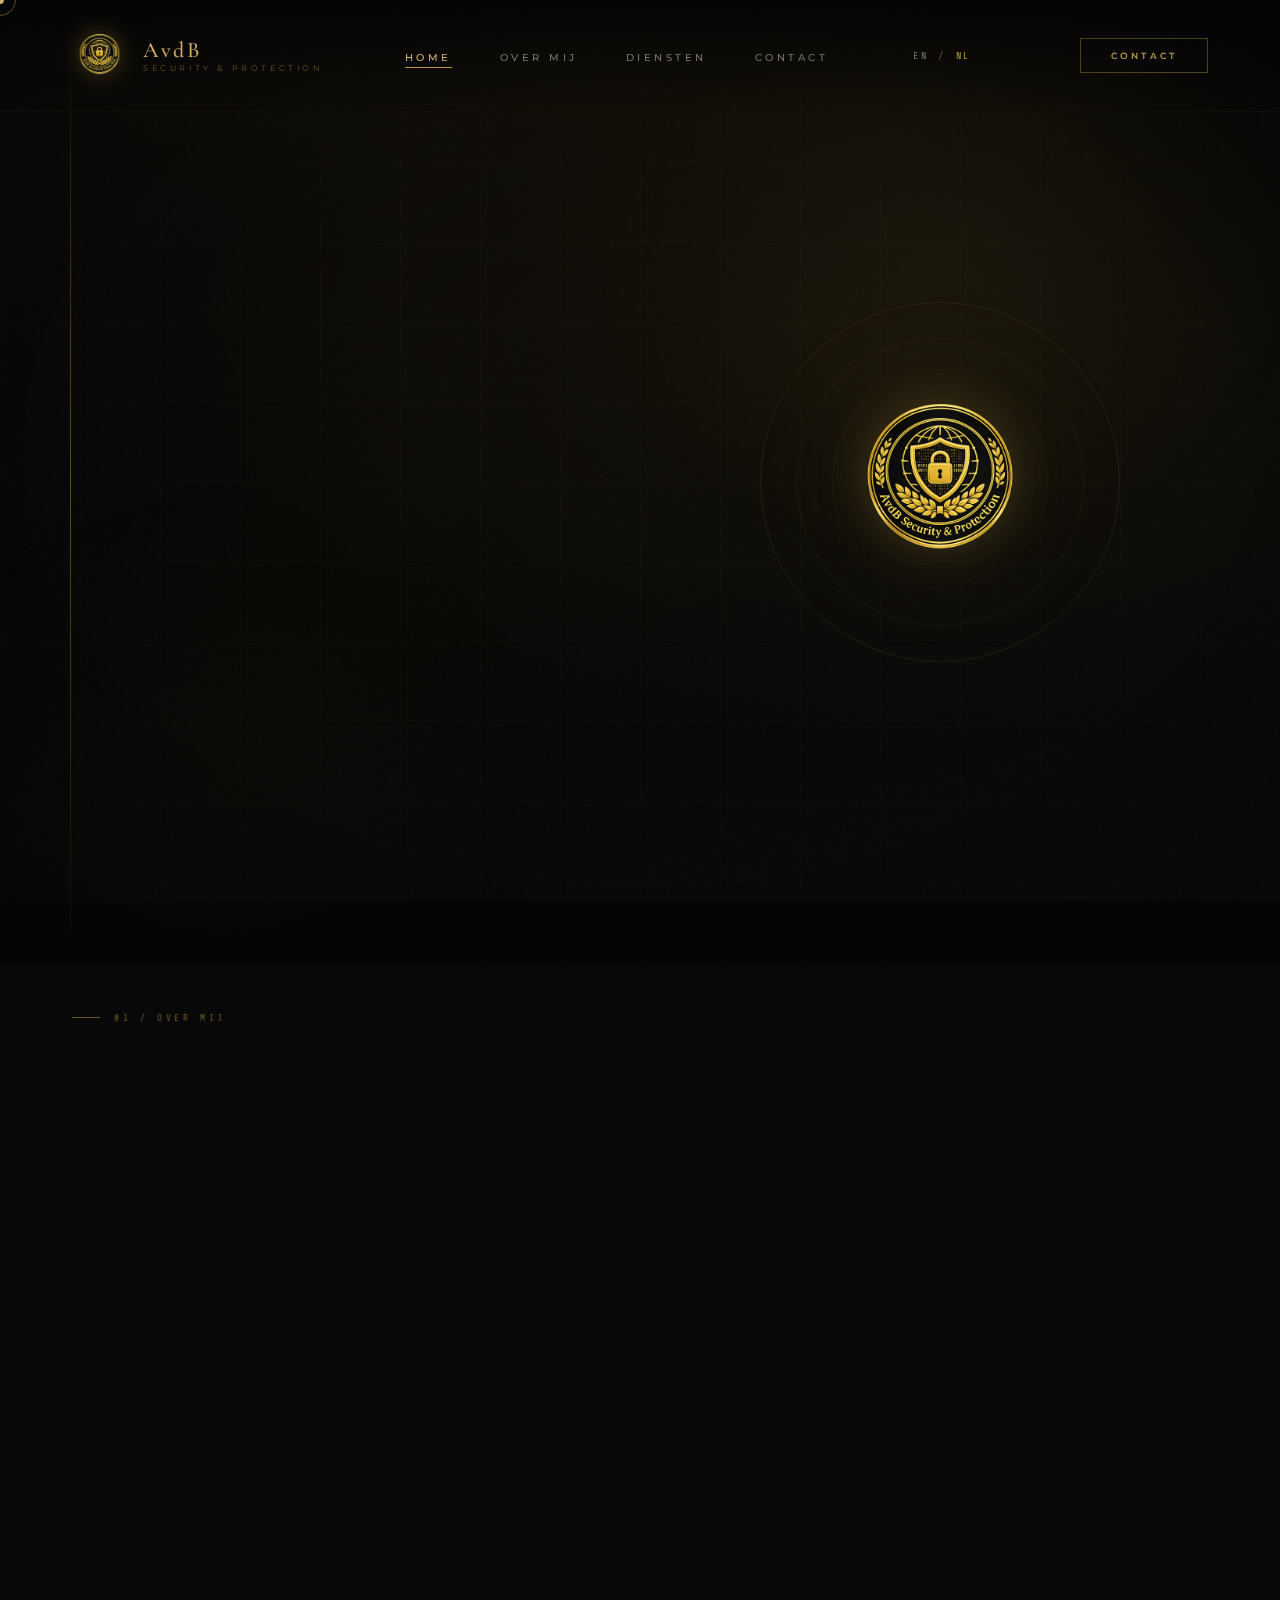
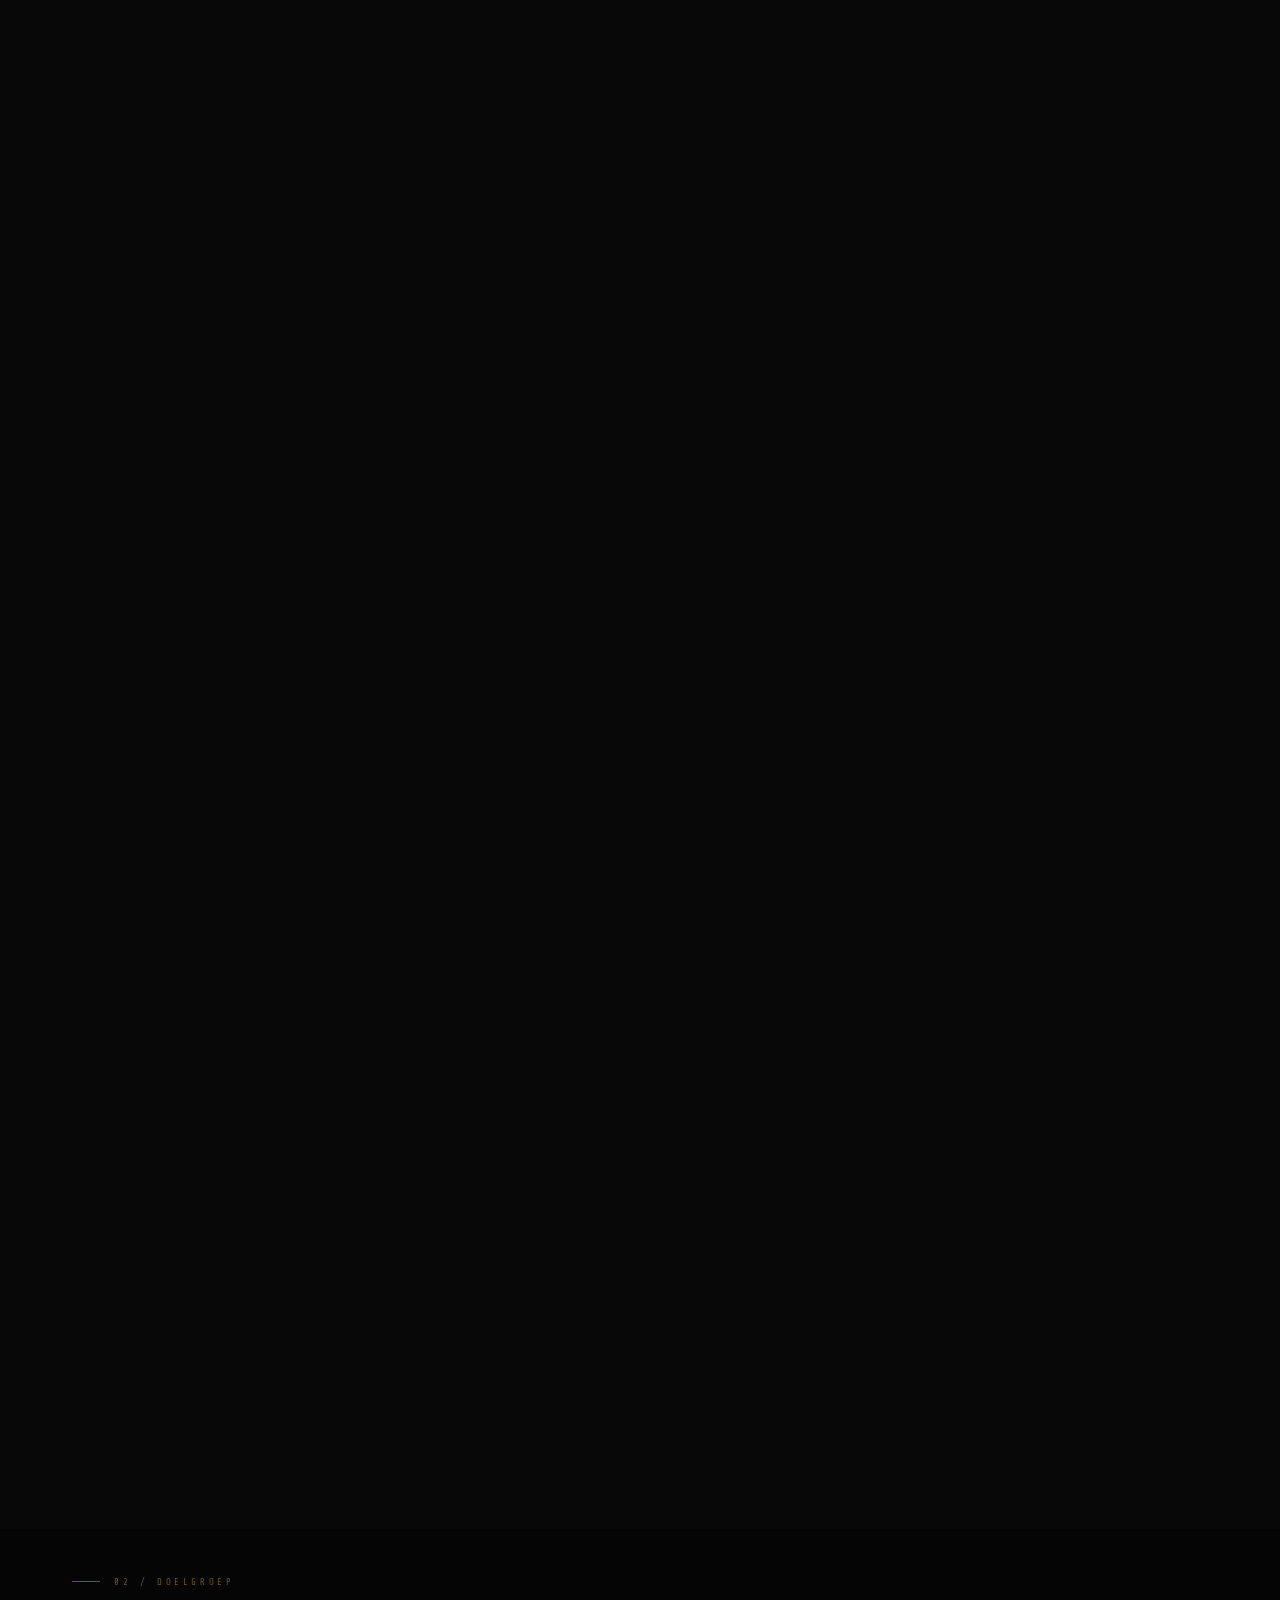
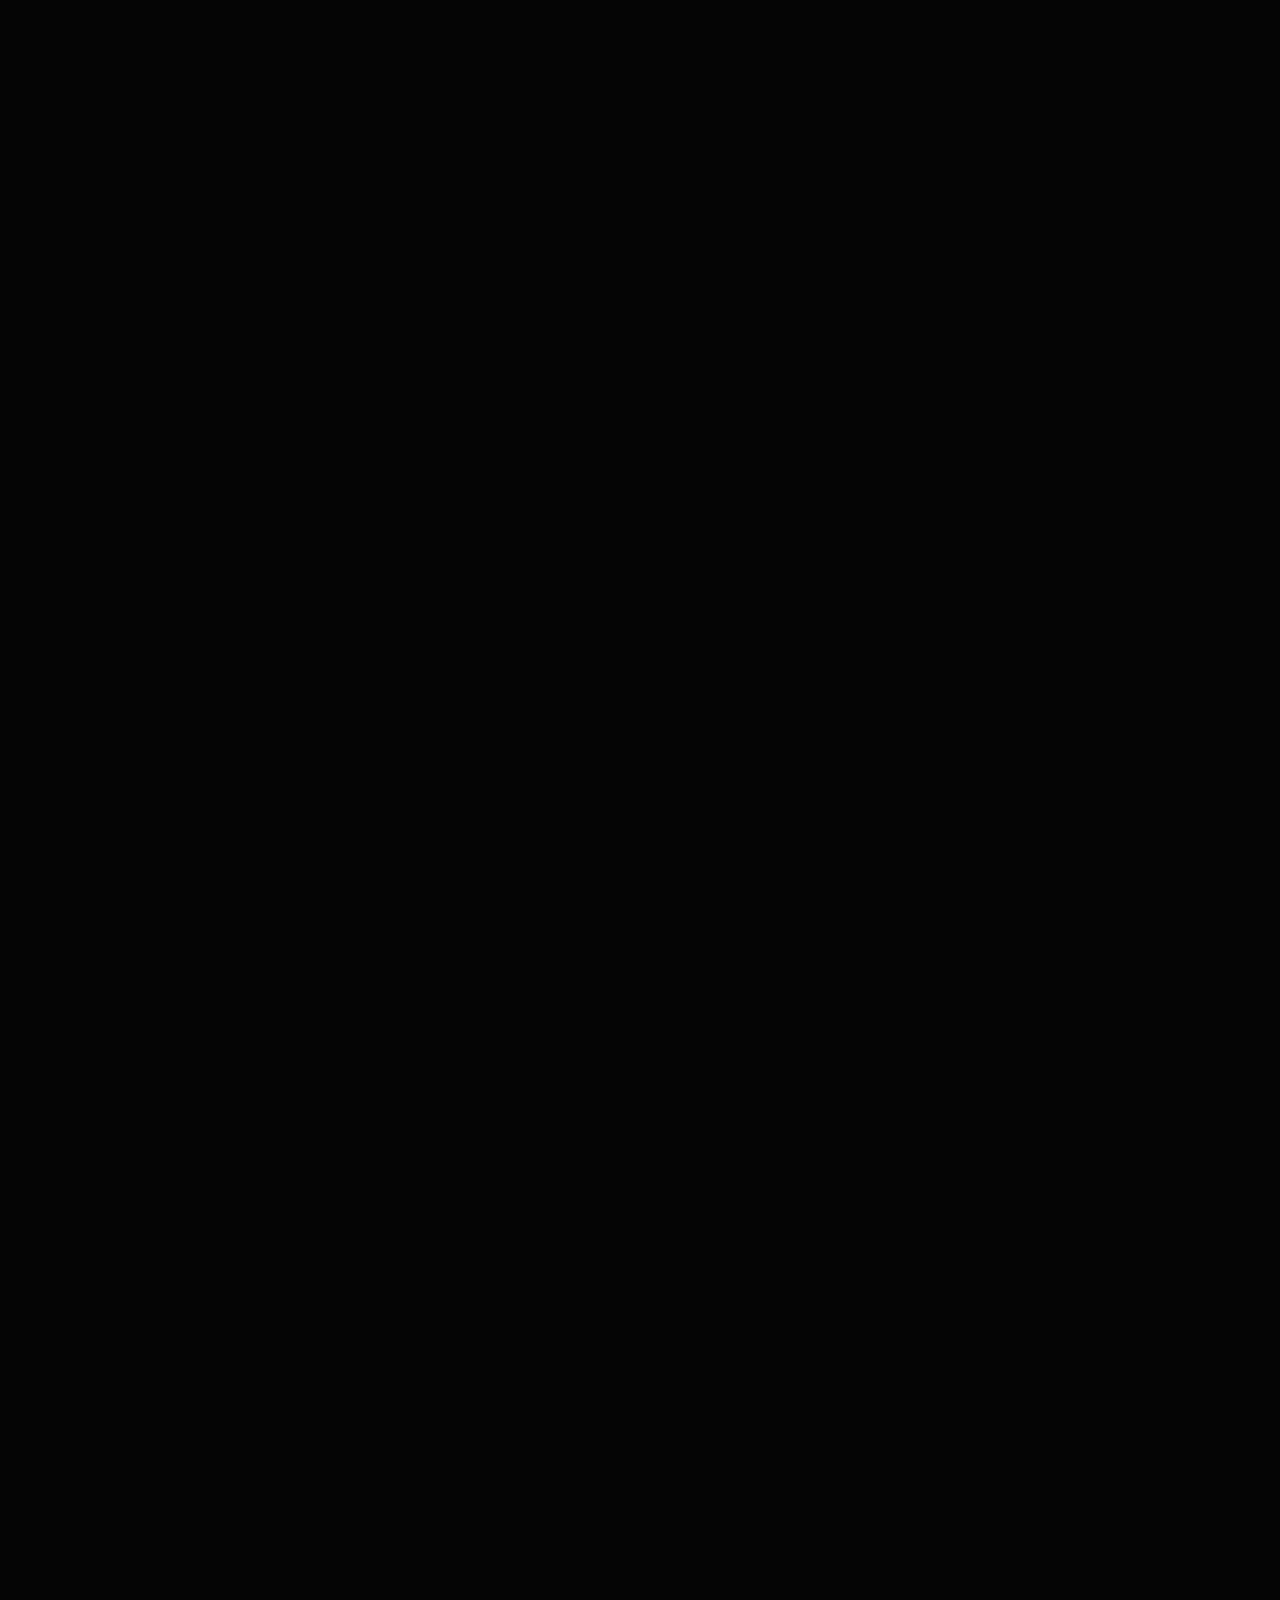
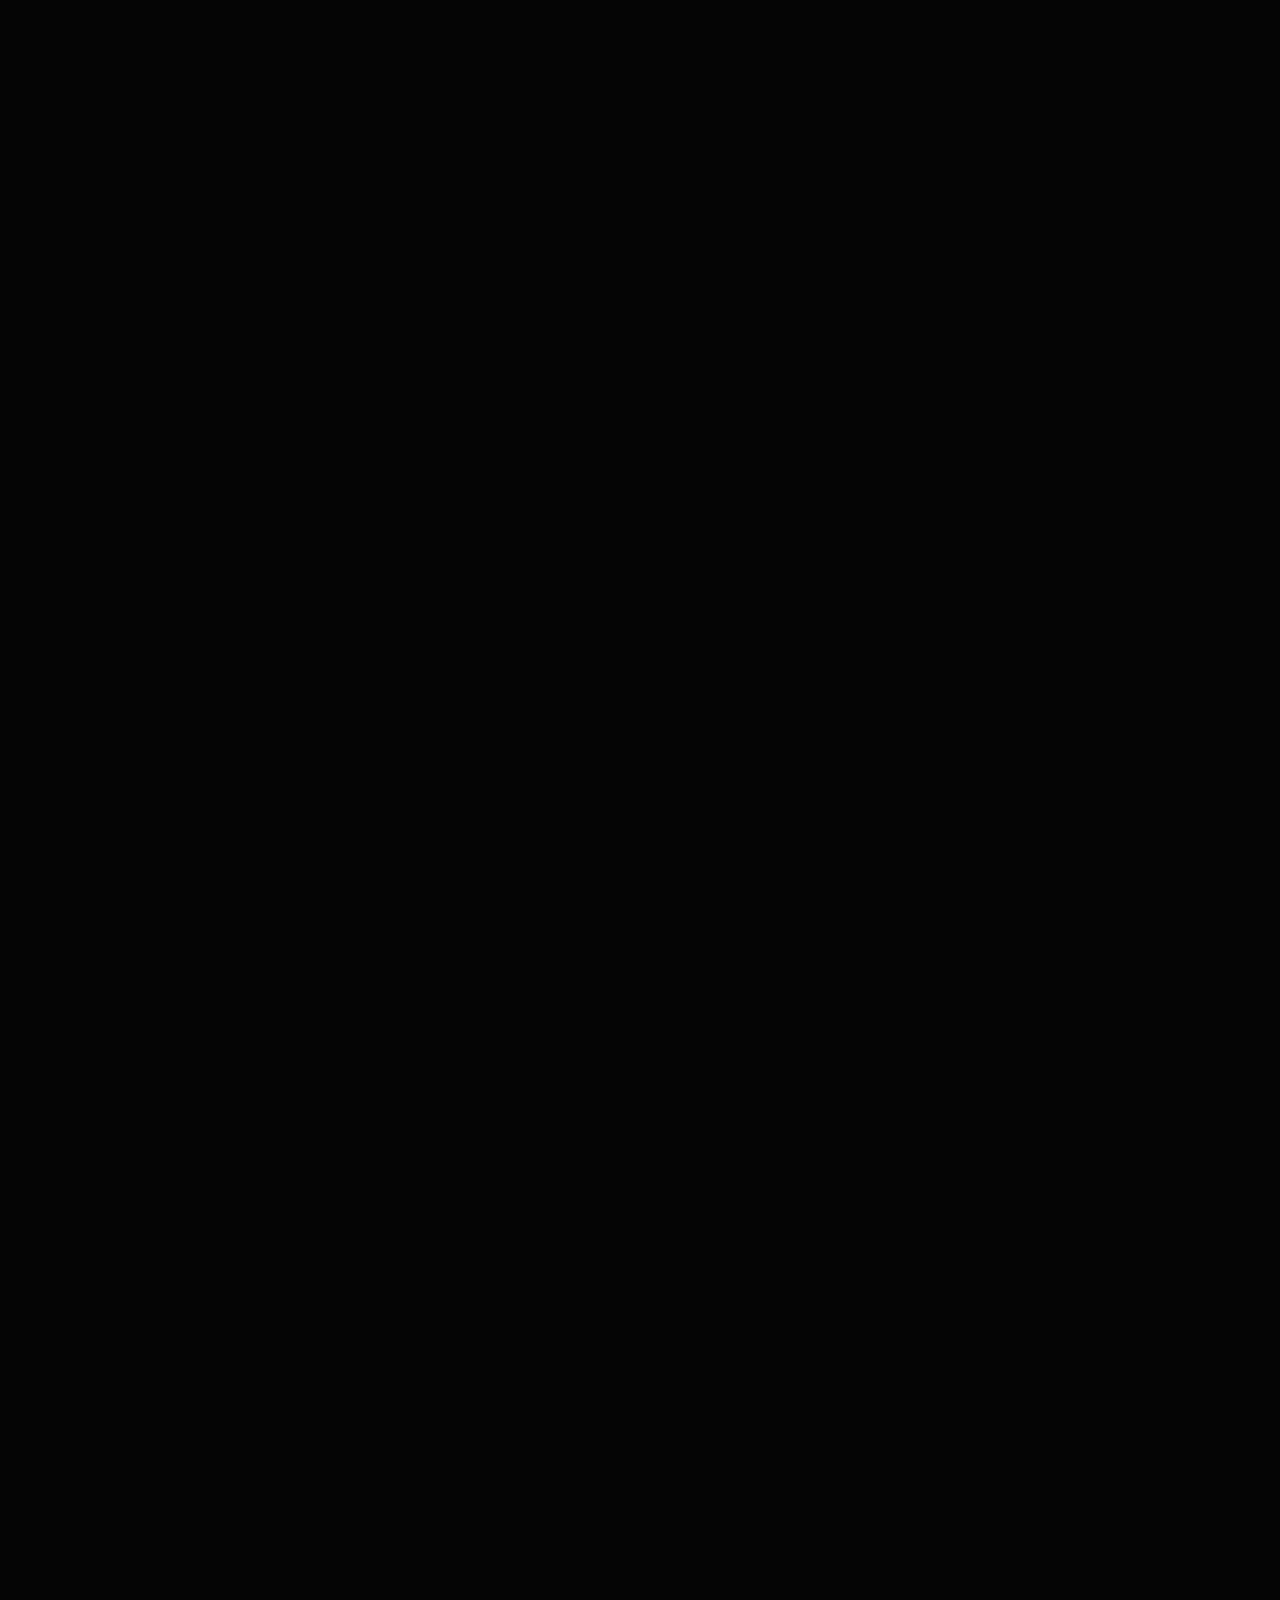
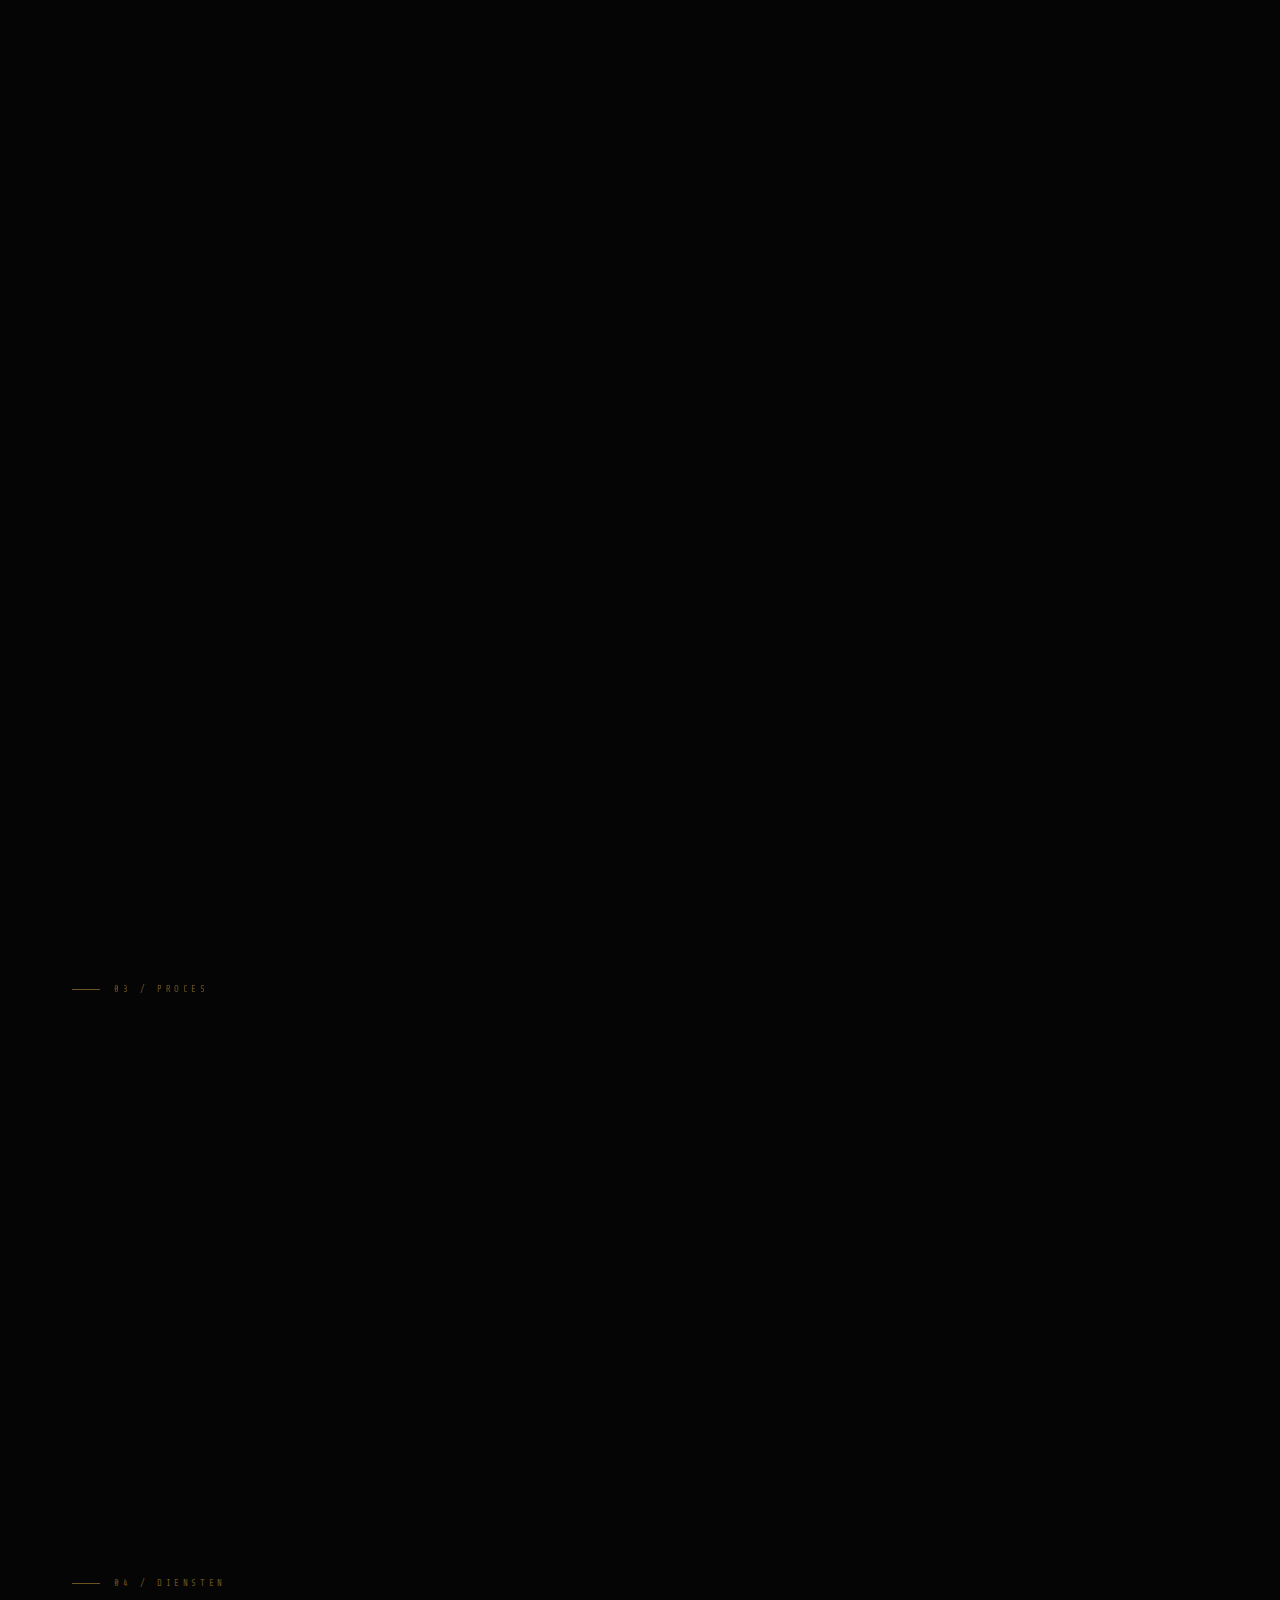
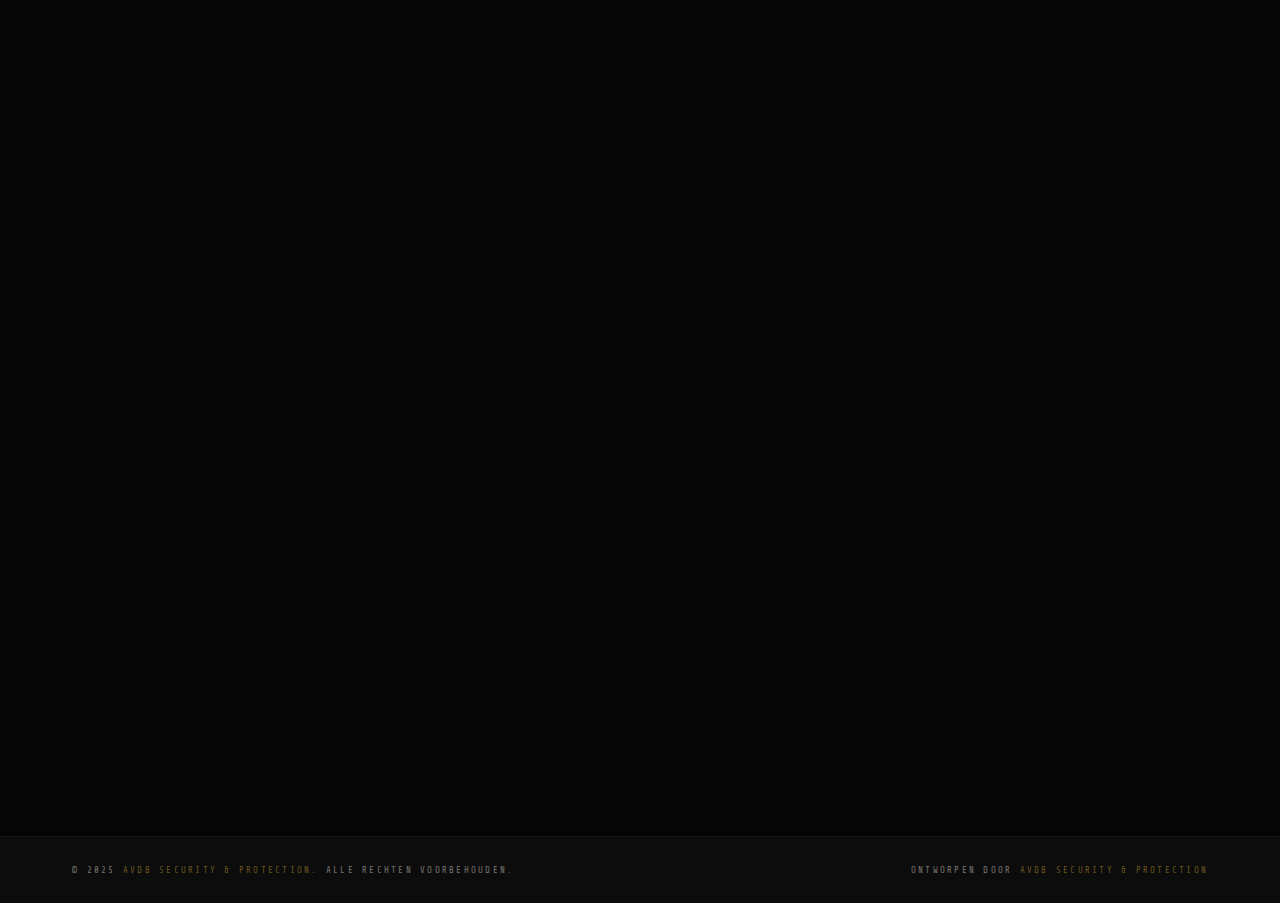
<file: index-nl.html>
<!DOCTYPE html>
<html lang="nl">
<head>
<meta charset="UTF-8">
<meta name="viewport" content="width=device-width, initial-scale=1.0">
<title>AvdB Security &amp; Protection — Praktische Websitebeveiliging voor Kleine Bedrijven</title>
<meta name="description" content="Betaalbare websitebeveiligingsreviews, pentesting en IT-ondersteuning voor freelancers, kleine bedrijven en startups in Nederland. Duidelijke rapporten, eerlijke prijzen.">
<meta name="keywords" content="websitebeveiliging, pentest, beveiligingsreview, IT-ondersteuning, cybersecurity, beveiliging kleine bedrijven, AvdB Security, penetratietest, Nederland">
<meta name="author" content="AvdB Security & Protection">
<meta name="robots" content="index, follow">
<link rel="canonical" href="https://www.sps-official.com/index-nl.html">

<!-- Open Graph -->
<meta property="og:type" content="website">
<meta property="og:title" content="AvdB Security & Protection — Praktische Websitebeveiliging">
<meta property="og:description" content="Betaalbare websitebeveiligingsreviews en IT-ondersteuning voor kleine bedrijven. Duidelijke rapporten, eerlijke prijzen, geen jargon.">
<meta property="og:url" content="https://www.sps-official.com/index-nl.html">
<meta property="og:site_name" content="AvdB Security & Protection">
<meta property="og:image" content="https://www.sps-official.com/images/Logo%20kopie.png">

<!-- Alternate language -->
<link rel="alternate" hreflang="en" href="https://www.sps-official.com/index.html">
<link rel="alternate" hreflang="nl" href="https://www.sps-official.com/index-nl.html">

<!-- Twitter Card -->
<meta name="twitter:card" content="summary">
<meta name="twitter:title" content="AvdB Security & Protection — Praktische Websitebeveiliging">
<meta name="twitter:description" content="Betaalbare websitebeveiligingsreviews en IT-ondersteuning voor kleine bedrijven.">
<meta name="twitter:image" content="https://www.sps-official.com/images/Logo%20kopie.png">

<!-- Structured Data -->
<script type="application/ld+json">
{
  "@context": "https://schema.org",
  "@type": "ProfessionalService",
  "name": "AvdB Security & Protection",
  "alternateName": "SPS Official",
  "url": "https://www.sps-official.com",
  "logo": "https://www.sps-official.com/images/Logo%20kopie.png",
  "description": "Betaalbare websitebeveiligingsreviews, penetratietesten en IT-ondersteuning voor freelancers, kleine bedrijven en startups.",
  "address": {
    "@type": "PostalAddress",
    "addressCountry": "NL"
  },
  "telephone": "+31643115610",
  "email": "alwinvdbildt01@gmail.com",
  "areaServed": "NL",
  "serviceType": ["Websitebeveiligingsreview", "Penetratietesten", "IT-ondersteuning", "Cybersecurity-advies"],
  "priceRange": "€29 - €699"
}
</script>

<link href="https://fonts.googleapis.com/css2?family=Cormorant+Garamond:wght@300;400;500;600&family=Montserrat:wght@300;400;500;600;700&family=Share+Tech+Mono&display=swap" rel="stylesheet">
<link rel="stylesheet" href="index.css">
<link rel="icon" type="image/png" href="images/favicon.png">
<link rel="apple-touch-icon" href="images/favicon.png">

<!-- Language switcher styles -->
<style>
  .lang-switch {
    display: flex;
    align-items: center;
    gap: 6px;
    margin-right: 24px;
    font-family: 'Share Tech Mono', monospace;
    font-size: 10px;
    letter-spacing: 0.25em;
  }
  .lang-switch a {
    color: var(--text-dim);
    text-decoration: none;
    transition: color .3s;
    padding: 4px 4px;
  }
  .lang-switch a:hover { color: var(--gold-light); }
  .lang-switch a.active { color: var(--gold); }
  .lang-switch span { color: var(--gold-dim); }
  @media (max-width: 1000px) { .lang-switch { display: none; } }
  .nav-mobile-lang {
    display: flex;
    gap: 14px;
    margin-top: 24px;
    font-family: 'Share Tech Mono', monospace;
    font-size: 11px;
    letter-spacing: 0.3em;
  }
  .nav-mobile-lang a {
    color: var(--text-dim);
    text-decoration: none;
    padding: 8px 18px;
    border: 1px solid rgba(184,150,62,0.2);
    transition: color .3s, border-color .3s;
  }
  .nav-mobile-lang a.active { color: var(--gold); border-color: var(--gold); }

  /* NL-only fix: prevent italic letter collisions in 'Beveiliging' (l/i/g overlap in Cormorant Garamond italic) */
  .hero-title .gold-word {
    letter-spacing: 0.04em;
    padding-right: 0.08em;
  }
</style>
</head>
<body>

<div class="bg-scene"></div>
<div class="bg-vignette"></div>
<div class="bg-noise"></div>
<div class="bg-glow-gold"></div>
<div class="bg-glow-deep"></div>

<div class="cursor" id="cursor"></div>
<div class="cursor-ring" id="cursorRing"></div>

<nav>
  <a class="nav-logo" href="index-nl.html">
    <img src="images/Logo%20kopie.png" alt="AvdB Logo">
    <div class="nav-logo-text">AvdB <span>Security &amp; Protection</span></div>
  </a>
  <ul class="nav-links">
    <li><a href="index-nl.html" class="active">Home</a></li>
    <li><a href="#about">Over Mij</a></li>
    <li><a href="services-nl.html">Diensten</a></li>
    <li><a href="contact-nl.html">Contact</a></li>
  </ul>
  <div class="lang-switch">
    <a href="index.html">EN</a>
    <span>/</span>
    <a href="index-nl.html" class="active">NL</a>
  </div>
  <a href="contact-nl.html" class="nav-cta">Contact</a>
  <button class="nav-hamburger" id="navHamburger" aria-label="Menu openen">
    <span></span><span></span><span></span>
  </button>
</nav>

<div class="nav-mobile-menu" id="navMobileMenu">
  <a href="index-nl.html" class="active">Home</a>
  <a href="#about">Over Mij</a>
  <a href="services-nl.html">Diensten</a>
  <a href="contact-nl.html">Contact</a>
  <a href="contact-nl.html" class="nav-mobile-cta">Contact</a>
  <div class="nav-mobile-lang">
    <a href="index.html">EN</a>
    <a href="index-nl.html" class="active">NL</a>
  </div>
</div>

<section class="hero" id="home">
  <div class="hero-grid"></div>
  <div class="hero-accent-line"></div>
  <div class="hero-content">
    <div class="hero-overline">Cybersecurity</div>
    <div class="hero-title-small">Beschermen · Detecteren · Reageren</div>
    <h1 class="hero-title">Praktische<br><span class="gold-word">Beveiliging</span><br>voor Kleine Bedrijven.</h1>
    <div class="hero-title-rule"></div>
    <p class="hero-desc">Betaalbare websitebeveiligingsreviews en IT-ondersteuning voor freelancers, kleine bedrijven en startups.</p>
    <div class="hero-btns">
      <a href="services-nl.html" class="btn-gold">Diensten</a>
      <a href="contact-nl.html" class="btn-outline">Neem Contact Op</a>
    </div>
  </div>
  <div class="hero-side-tags">
    <div class="side-tag"><div class="side-tag-dot"></div><div class="side-tag-label">Beveiligingsreviews</div></div>
    <div class="side-tag"><div class="side-tag-dot"></div><div class="side-tag-label">IT-ondersteuning</div></div>
    <div class="side-tag"><div class="side-tag-dot"></div><div class="side-tag-label">Eerlijke Prijzen</div></div>
  </div>
  <div class="hero-visual">
    <div class="ring"></div>
    <div class="ring"></div>
    <div class="ring"></div>
    <img src="images/Logo%20kopie.png" alt="AvdB Security">
  </div>
  <div class="hero-bottom">
    <div class="hero-stat">
      <div class="hero-stat-title">Website beveiligings-reviews</div>
      <div class="hero-stat-desc">Ik controleer uw website op kwetsbaarheden en geef u een duidelijk rapport met praktische oplossingen.</div>
    </div>
    <div class="hero-stat">
      <div class="hero-stat-title">IT- &amp; Beveiligings-ondersteuning</div>
      <div class="hero-stat-desc">Doorlopend beveiligings-advies, phishing-controles en algemene technische begeleiding voor kleine bedrijven.</div>
    </div>
  </div>
  <div class="scroll-hint">
    <span>Scroll</span>
    <div class="scroll-line"></div>
  </div>
</section>

<section id="about">
  <div class="section-label">01 / Over Mij</div>
  <div class="about-grid">
    <div class="about-left reveal">
      <div class="eyebrow">Wie Ik Ben</div>
      <h2><em>Wie Ik Ben</em></h2>
      <div class="about-photo-wrapper">
        <img src="images/alwin-photo.jpg" alt="Foto van Alwin van der Bildt" class="about-photo">
      </div>
      <p>Ik ben Alwin van der Bildt, oprichter van AvdB Security &amp; Protection. Ik combineer praktische beveiligings-ervaring met een academische basis in cybersecurity aan de Hogeschool van Utrecht.</p>
      <p>Ik werk samen met kleine bedrijven en startups om beveiligingszwaktes te identificeren, hun IT-omgeving te verbeteren en ervoor te zorgen dat hun online aanwezigheid goed beveiligd is &mdash; zonder het prijskaartje van een enterprise bedrijf.</p>
      <p>Elke klant werkt rechtstreeks met mij. Geen accountmanagers, geen overdrachten. Uw beveiliging heeft mijn volledige aandacht.</p>
    </div>
    <div class="about-right reveal">
      <div class="about-stat"><div class="about-stat-num">50+</div><div class="about-stat-label">Geteste Systemen</div></div>
      <div class="about-stat"><div class="about-stat-num">100%</div><div class="about-stat-label">Beveiligingsgerichte Aanpak</div></div>
      <div class="about-stat"><div class="about-stat-num">Gericht</div><div class="about-stat-label">Op Praktische Beveiligings-oplossingen</div></div>
      <div class="about-stat"><div class="about-stat-num">10+</div><div class="about-stat-label">Voltooide Projecten</div></div>
    </div>
  </div>
</section>

<section id="who-this-is-for">
  <div class="section-label">02 / Doelgroep</div>
  <div class="section-header reveal">
    <h2 class="section-title">Voor Wie Dit <em>Is</em></h2>
    <div class="section-rule"></div>
    <p class="section-sub">Mijn diensten zijn ontworpen voor:</p>
  </div>
  <div class="audience-grid">
    <div class="audience-card reveal">
      <svg class="audience-icon" viewBox="0 0 24 24" fill="none" stroke="currentColor" stroke-width="1.2"><path d="M20 21v-2a4 4 0 0 0-4-4H8a4 4 0 0 0-4 4v2"/><circle cx="12" cy="7" r="4"/></svg>
      <p class="audience-desc">Freelancers en zelfstandige ondernemers die een website hebben maar nooit hebben nagedacht over beveiliging</p>
    </div>
    <div class="audience-card reveal">
      <svg class="audience-icon" viewBox="0 0 24 24" fill="none" stroke="currentColor" stroke-width="1.2"><path d="M3 9l9-7 9 7v11a2 2 0 0 1-2 2H5a2 2 0 0 1-2-2z"/><polyline points="9 22 9 12 15 12 15 22"/></svg>
      <p class="audience-desc">Kleine bedrijven en lokale winkels die zeker willen weten dat hun website en e-mail veilig zijn</p>
    </div>
    <div class="audience-card reveal">
      <svg class="audience-icon" viewBox="0 0 24 24" fill="none" stroke="currentColor" stroke-width="1.2"><path d="M22 12h-4l-3 9L9 3l-3 9H2"/></svg>
      <p class="audience-desc">Startups die betaalbaar beveiligingsadvies nodig hebben zonder enterprise-prijzen</p>
    </div>
    <div class="audience-card reveal">
      <svg class="audience-icon" viewBox="0 0 24 24" fill="none" stroke="currentColor" stroke-width="1.2"><path d="M4 4h16c1.1 0 2 .9 2 2v12c0 1.1-.9 2-2 2H4c-1.1 0-2-.9-2-2V6c0-1.1.9-2 2-2z"/><polyline points="22,6 12,13 2,6"/></svg>
      <p class="audience-desc">Iedereen die een verdachte e-mail heeft ontvangen en wil weten of die veilig is</p>
    </div>
  </div>
</section>

<section id="how-it-works">
  <div class="section-label">03 / Proces</div>
  <div class="section-header reveal">
    <h2 class="section-title">Hoe Het <em>Werkt</em></h2>
    <div class="section-rule"></div>
  </div>
  <div class="how-steps">
    <div class="how-step reveal">
      <div class="how-step-num">01</div>
      <div class="how-step-name">U Neemt Contact Op</div>
      <p class="how-step-desc">Stuur mij een bericht of vul het contactformulier in. Vertel iets over uw bedrijf en waar u hulp bij nodig heeft.</p>
      <div class="how-step-arrow"></div>
    </div>
    <div class="how-step reveal">
      <div class="how-step-num">02</div>
      <div class="how-step-name">Ik Beoordeel Uw Setup</div>
      <p class="how-step-desc">Ik kijk grondig naar uw website, systemen of specifieke vraag en identificeer mogelijke problemen of risico's.</p>
      <div class="how-step-arrow"></div>
    </div>
    <div class="how-step reveal">
      <div class="how-step-num">03</div>
      <div class="how-step-name">U Krijgt een Duidelijk Rapport</div>
      <p class="how-step-desc">U ontvangt een helder rapport met mijn bevindingen en praktische aanbevelingen waar u direct mee aan de slag kunt.</p>
    </div>
  </div>
</section>

<section id="services-preview">
  <div class="section-label">04 / Diensten</div>
  <div class="section-header reveal">
    <h2 class="section-title">Wat Ik <em>Bied</em></h2>
    <div class="section-rule"></div>
    <p class="section-sub">Eenvoudige beveiligingsdiensten tegen eerlijke prijzen.</p>
  </div>
  <div class="services-preview-grid">
    <div class="service-preview-card reveal">
      <div class="sp-num">01</div>
      <svg class="sp-icon" viewBox="0 0 24 24" fill="none" stroke="currentColor" stroke-width="1.2"><path d="M12 22s8-4 8-10V5l-8-3-8 3v7c0 6 8 10 8 10z"/></svg>
      <div class="sp-name">Website beveiligings-reviews</div>
      <p class="sp-desc">Ik controleer uw website op veelvoorkomende beveiligingszwaktes, configuratiefouten en kwetsbaarheden &mdash; en geef u een duidelijk rapport waarin staat wat ik heb gevonden en hoe u het kunt oplossen.</p>
    </div>
    <div class="service-preview-card reveal">
      <div class="sp-num">02</div>
      <svg class="sp-icon" viewBox="0 0 24 24" fill="none" stroke="currentColor" stroke-width="1.2"><circle cx="12" cy="12" r="3"/><path d="M12 2v4M12 18v4M4.22 4.22l2.83 2.83M16.95 16.95l2.83 2.83M2 12h4M18 12h4M4.22 19.78l2.83-2.83M16.95 7.05l2.83-2.83"/></svg>
      <div class="sp-name">IT- &amp; Beveiligings-ondersteuning</div>
      <p class="sp-desc">Doorlopende ondersteuning voor uw IT-vragen, beveiligingsadvies, controle van phishing-mails en algemene technische begeleiding &mdash; beschikbaar als betaalbaar maandabonnement.</p>
    </div>
    <div class="service-preview-card reveal">
      <div class="sp-num">03</div>
      <svg class="sp-icon" viewBox="0 0 24 24" fill="none" stroke="currentColor" stroke-width="1.2"><path d="M9 11l3 3L22 4"/><path d="M21 12v7a2 2 0 0 1-2 2H5a2 2 0 0 1-2-2V5a2 2 0 0 1 2-2h11"/></svg>
      <div class="sp-name">Eerste Check</div>
      <p class="sp-desc">Niet zeker of u mijn hulp nodig heeft? Ik werp een snelle blik op de basisbeveiliging van uw website voor slechts &euro;29 en laat u weten of er duidelijke problemen zijn. Geheel vrijblijvend.</p>
    </div>
  </div>
  <div class="services-cta reveal">
    <a href="services-nl.html" class="btn-gold">Bekijk Diensten</a>
  </div>
</section>

<footer>
  <p>&copy; 2025 <span>AvdB Security &amp; Protection</span>. Alle rechten voorbehouden.</p>
  <p>Ontworpen door <span>AvdB Security &amp; Protection</span></p>
</footer>

<script src="index.js"></script>
</body>
</html>
</file>
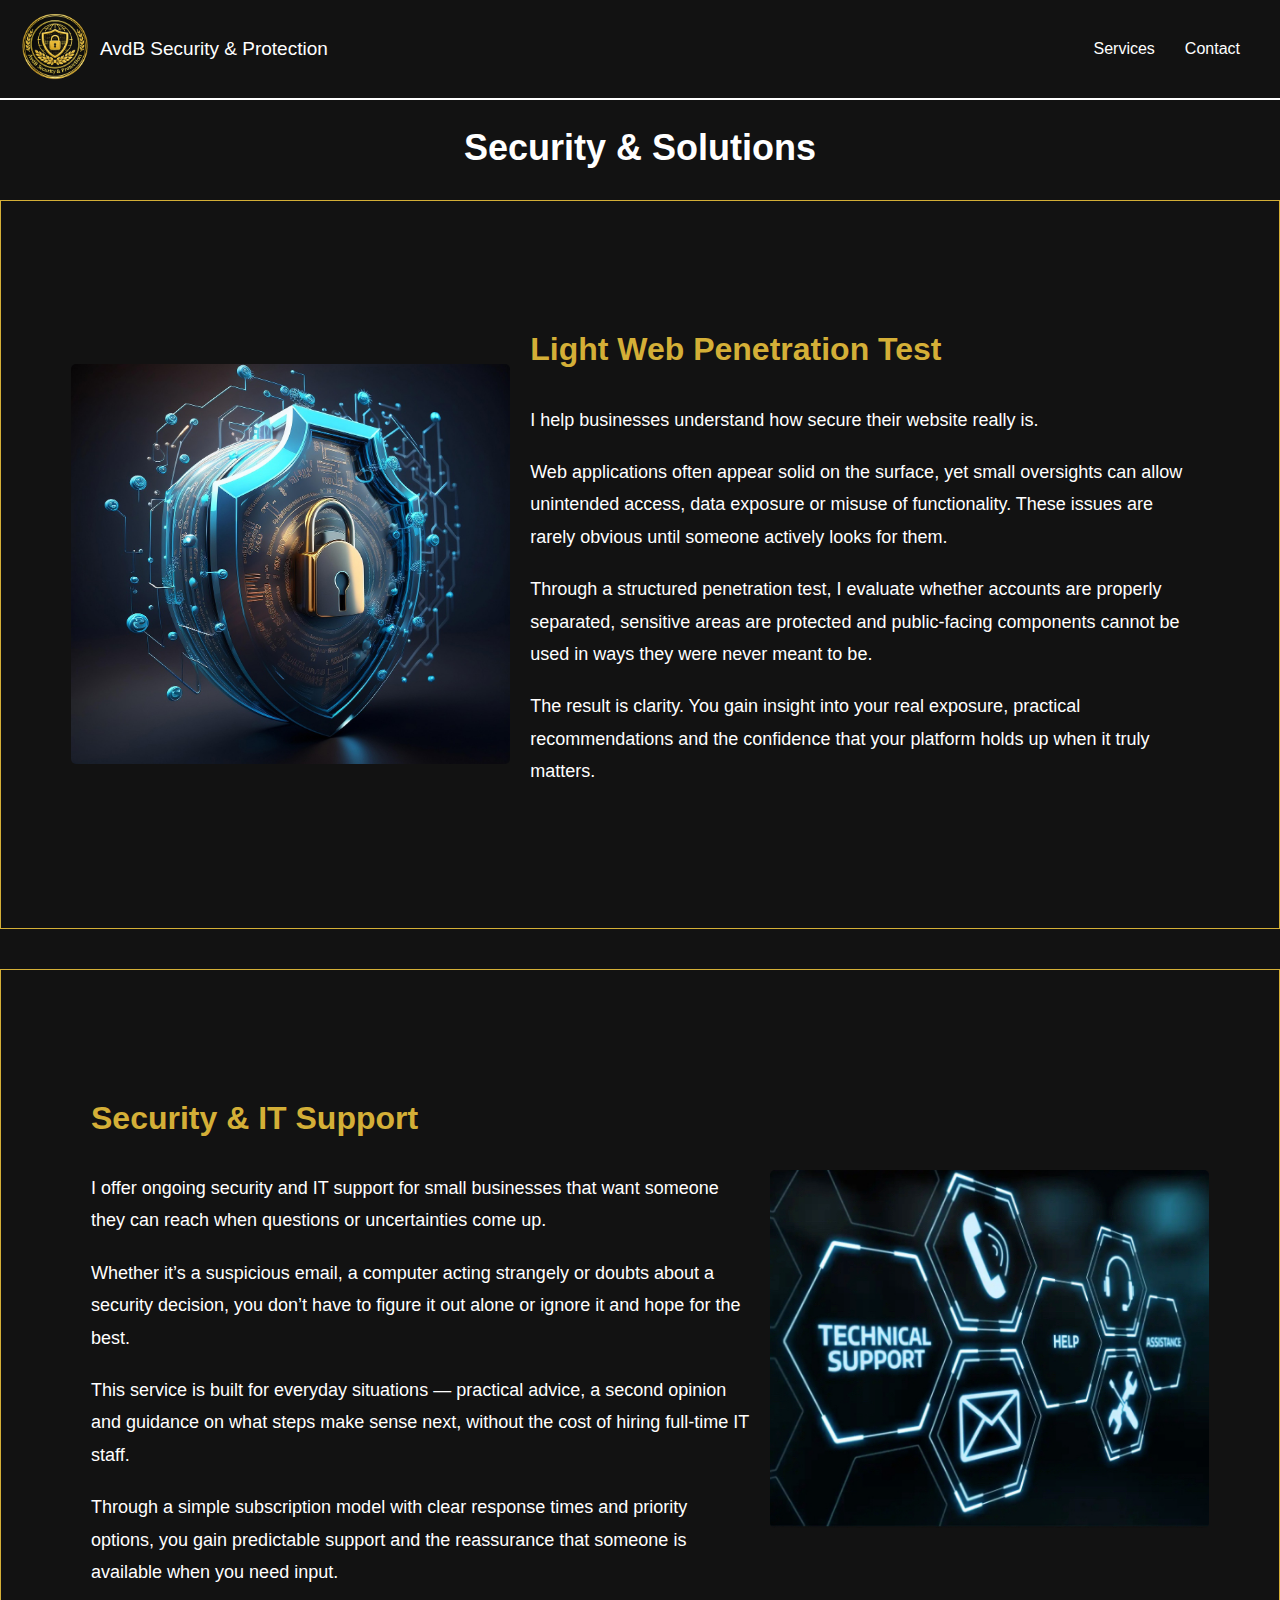
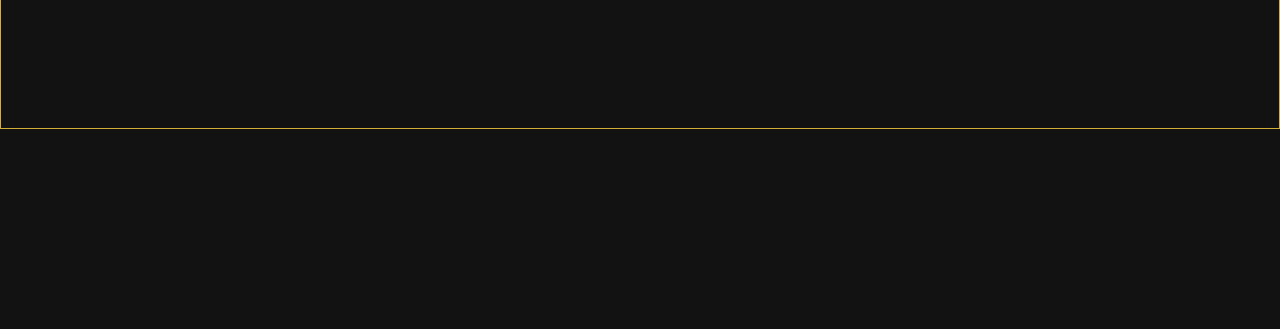
<file: Service-pagina.html>
<!DOCTYPE html>
<html lang="en">
<head>
    <meta charset="UTF-8">
    <meta name="viewport" content="width=device-width, initial-scale=1.0">
    <title>Services</title>

    <!-- CSS -->
    <link rel="stylesheet" href="css/main.css">
    <link rel="stylesheet" href="css/Service.css">
    <link rel="stylesheet" href="css/responsive.css">

</head>
<body>

    <!-- NAVBAR -->

<!-- NAVBAR -->
<nav class="navbar">
    <div class="nav-links">
        <div class="nav-logo">
            <img src="./images/Logo.png">
        </div>
        <a class="home-button" href="index.html">AvdB Security & Protection</a>
        <!-- Burgermenu knop wordt hier toegevoegd door JavaScript -->
    </div>
    <div class="nav-midden"></div>
    <div class="nav-rechts">
        <a href="Service-pagina.html" class="Service-button">Services</a>
        <a href="Contact-pagina.html" class="Contact-button">Contact</a>
    </div>
</nav>
    <!--BEGIN INFO BOXEN-->

    <main>
        <!--Headerbox + text-->
        <div class="header-box">
            <h1>Security & Solutions</h1>
        </div>

        <!--INFO BOX 1-->

        <div class="info1">
            <div class="info1-picture">
                <img class="service-image1" src="images/service-iamge1.jpg">
            </div>

            <div class="info1-text">
                <h2>Light Web Penetration Test</h2>
                <p>I help businesses understand how secure their website really is.</p>
                <p>Web applications often appear solid on the surface, yet small oversights can allow unintended access, data exposure or misuse of functionality. These issues are rarely obvious until someone actively looks for them.</p>
                <p>Through a structured penetration test, I evaluate whether accounts are properly separated, sensitive areas are protected and public-facing components cannot be used in ways they were never meant to be.</p>
                <p>The result is clarity. You gain insight into your real exposure, practical recommendations and the confidence that your platform holds up when it truly matters.</p>
            </div>
        </div>

        <!--INFO BOX 2-->

        <div class="info2">
            <div class="info2-text">
                <h2>Security & IT Support</h2>
                <p>I offer ongoing security and IT support for small businesses that want someone they can reach when questions or uncertainties come up.</p>
                <p>Whether it’s a suspicious email, a computer acting strangely or doubts about a security decision, you don’t have to figure it out alone or ignore it and hope for the best.</p>
                <p>This service is built for everyday situations — practical advice, a second opinion and guidance on what steps make sense next, without the cost of hiring full-time IT staff.</p>
                <p>Through a simple subscription model with clear response times and priority options, you gain predictable support and the reassurance that someone is available when you need input.</p>
            </div>

            <div class="info2-picture">
                <img class="service-image2" src="images/service-iamge3.jpg">
            </div>
        </div>

    </main>

        <!-- JS -->
    <script src="script.js"></script>

</body>
</html>
</file>
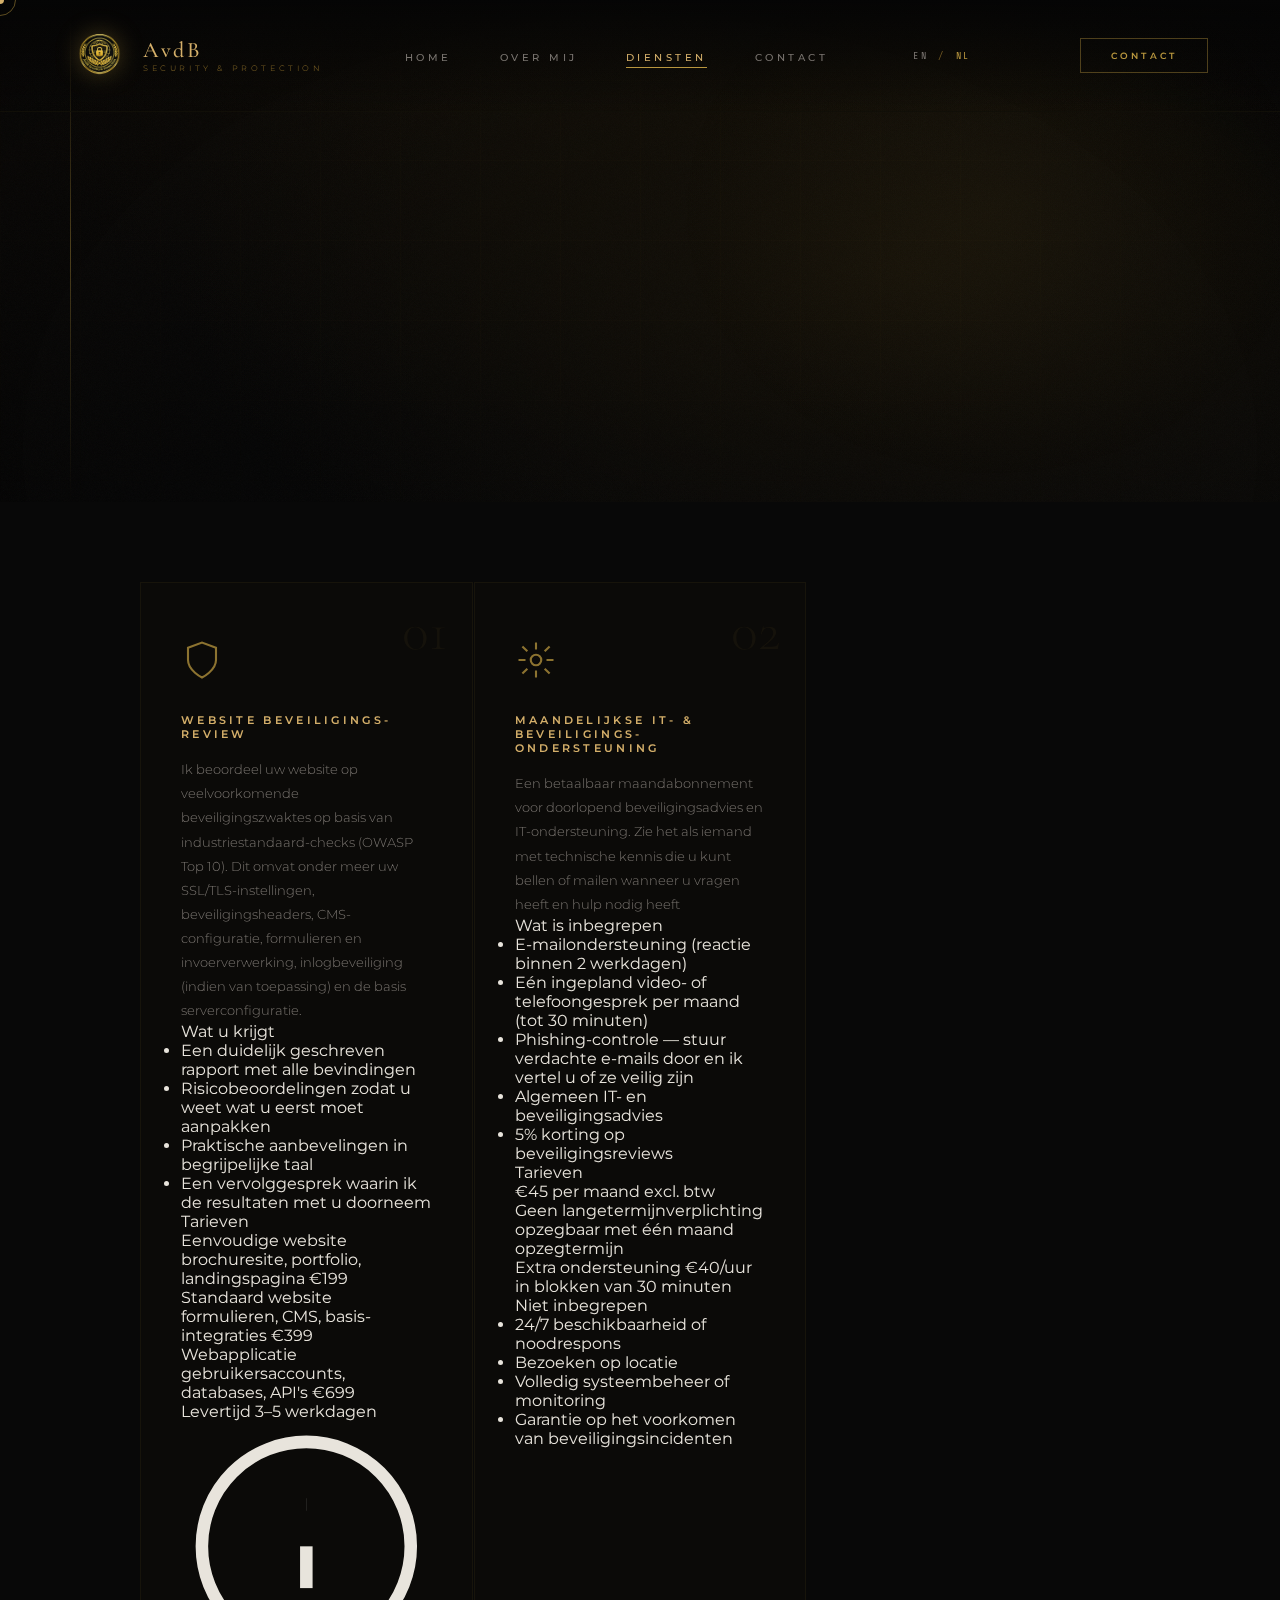
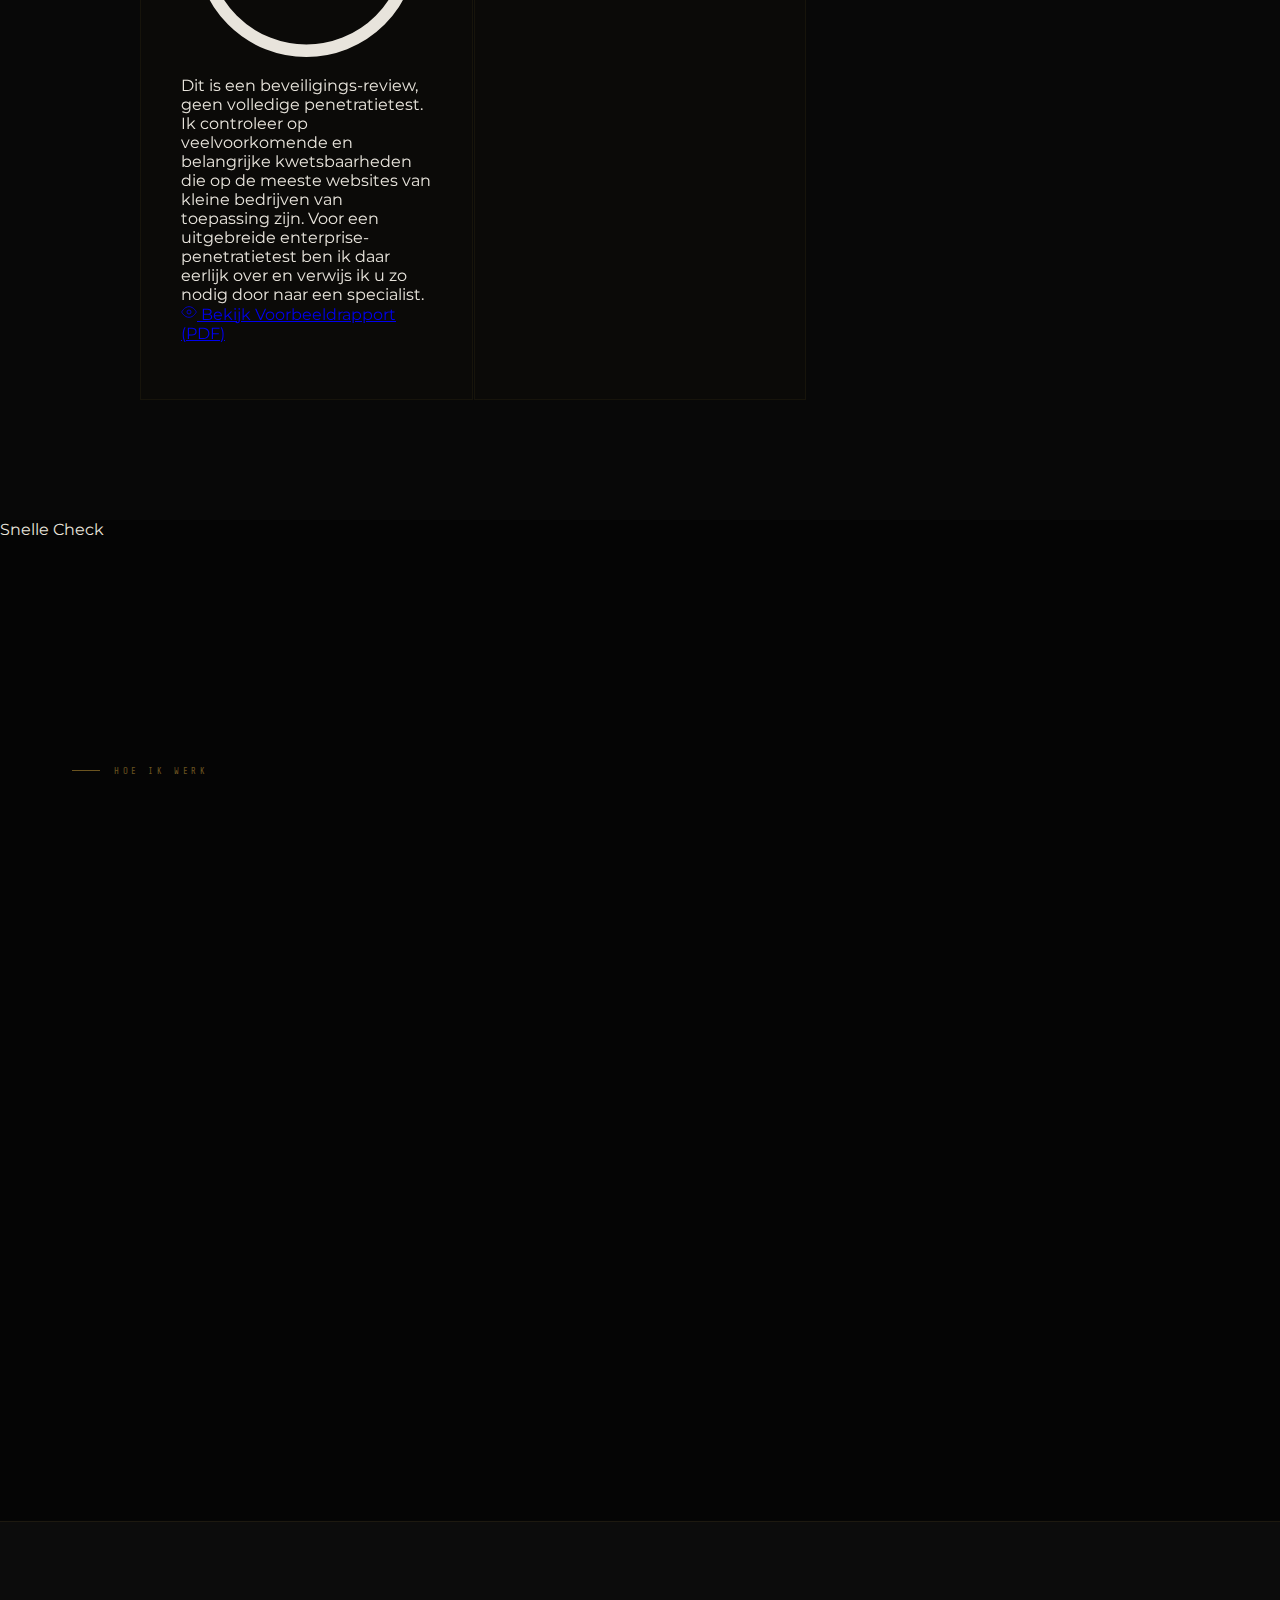
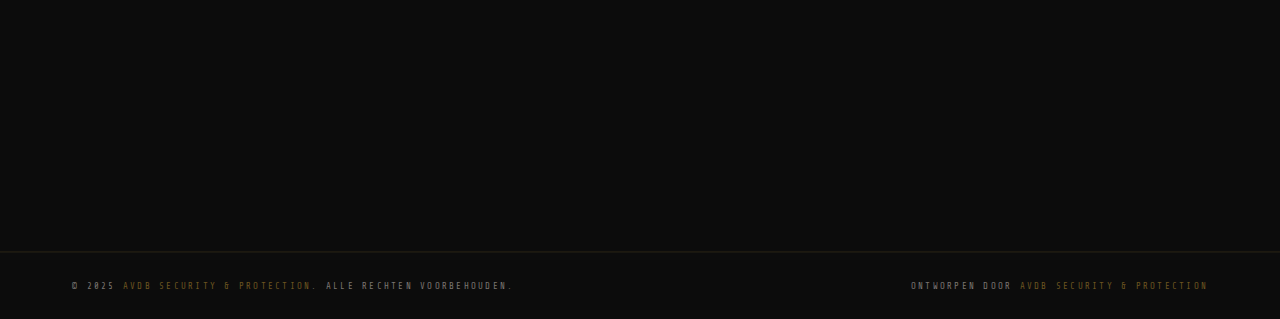
<file: services-nl.html>
<!DOCTYPE html>
<html lang="nl">
<head>
<meta charset="UTF-8">
<meta name="viewport" content="width=device-width, initial-scale=1.0">
<title>Diensten &amp; Tarieven — AvdB Security &amp; Protection | Websitebeveiligingsreviews &amp; Pentesting</title>
<meta name="description" content="Website beveiligings-reviews vanaf €199, maandelijkse IT-ondersteuning vanaf €45/maand, en een €29 snelle beveiligingscheck. Duidelijke prijzen, eerlijke communicatie, praktische beveiliging voor kleine bedrijven.">
<meta name="keywords" content="website beveiligings-review, pentest tarieven, web beveiligingsaudit, IT-ondersteuning kleine bedrijven, cybersecurity diensten, OWASP, penetratietesten, beveiligingscheck">
<meta name="author" content="AvdB Security & Protection">
<meta name="robots" content="index, follow">
<link rel="canonical" href="https://www.sps-official.com/services-nl.html">

<!-- Open Graph -->
<meta property="og:type" content="website">
<meta property="og:title" content="Diensten & Tarieven — AvdB Security & Protection">
<meta property="og:description" content="Website beveiligings-reviews vanaf €199, IT-ondersteuning vanaf €45/maand. Duidelijke prijzen.">
<meta property="og:url" content="https://www.sps-official.com/services-nl.html">
<meta property="og:site_name" content="AvdB Security & Protection">
<meta property="og:image" content="https://www.sps-official.com/images/Logo%20kopie.png">

<link rel="alternate" hreflang="en" href="https://www.sps-official.com/services.html">
<link rel="alternate" hreflang="nl" href="https://www.sps-official.com/services-nl.html">

<!-- Twitter Card -->
<meta name="twitter:card" content="summary">
<meta name="twitter:title" content="Diensten & Tarieven — AvdB Security & Protection">
<meta name="twitter:description" content="Websitebeveiligingsreviews vanaf €199, IT-ondersteuning vanaf €45/maand.">
<meta name="twitter:image" content="https://www.sps-official.com/images/Logo%20kopie.png">

<link href="https://fonts.googleapis.com/css2?family=Cormorant+Garamond:wght@300;400;500;600&family=Montserrat:wght@300;400;500;600;700&family=Share+Tech+Mono&display=swap" rel="stylesheet">
<link rel="stylesheet" href="services.css">
<link rel="icon" type="image/png" href="images/favicon.png">
<link rel="apple-touch-icon" href="images/favicon.png">

<style>
  .lang-switch {
    display: flex;
    align-items: center;
    gap: 6px;
    margin-right: 24px;
    font-family: 'Share Tech Mono', monospace;
    font-size: 10px;
    letter-spacing: 0.25em;
  }
  .lang-switch a {
    color: var(--text-dim);
    text-decoration: none;
    transition: color .3s;
    padding: 4px 4px;
  }
  .lang-switch a:hover { color: var(--gold-light); }
  .lang-switch a.active { color: var(--gold); }
  .lang-switch span { color: var(--gold-dim); }
  @media (max-width: 1000px) { .lang-switch { display: none; } }
  .nav-mobile-lang {
    display: flex;
    gap: 14px;
    margin-top: 24px;
    font-family: 'Share Tech Mono', monospace;
    font-size: 11px;
    letter-spacing: 0.3em;
  }
  .nav-mobile-lang a {
    color: var(--text-dim);
    text-decoration: none;
    padding: 8px 18px;
    border: 1px solid rgba(184,150,62,0.2);
    transition: color .3s, border-color .3s;
  }
  .nav-mobile-lang a.active { color: var(--gold); border-color: var(--gold); }
</style>
</head>
<body>

<div class="bg-scene"></div>
<div class="bg-vignette"></div>
<div class="bg-noise"></div>
<div class="bg-glow"></div>

<div class="cursor" id="cursor"></div>
<div class="cursor-ring" id="cursorRing"></div>

<nav>
  <a class="nav-logo" href="index-nl.html">
    <img src="images/Logo%20kopie.png" alt="AvdB Logo">
    <div class="nav-logo-text">AvdB <span>Security &amp; Protection</span></div>
  </a>
  <ul class="nav-links">
    <li><a href="index-nl.html">Home</a></li>
    <li><a href="index-nl.html#about">Over Mij</a></li>
    <li><a href="services-nl.html" class="active">Diensten</a></li>
    <li><a href="contact-nl.html">Contact</a></li>
  </ul>
  <div class="lang-switch">
    <a href="services.html">EN</a>
    <span>/</span>
    <a href="services-nl.html" class="active">NL</a>
  </div>
  <a href="contact-nl.html" class="nav-cta">Contact</a>
  <button class="nav-hamburger" id="navHamburger" aria-label="Menu openen">
    <span></span><span></span><span></span>
  </button>
</nav>

<div class="nav-mobile-menu" id="navMobileMenu">
  <a href="index-nl.html">Home</a>
  <a href="index-nl.html#about">Over Mij</a>
  <a href="services-nl.html" class="active">Diensten</a>
  <a href="contact-nl.html">Contact</a>
  <a href="contact-nl.html" class="nav-mobile-cta">Contact</a>
  <div class="nav-mobile-lang">
    <a href="services.html">EN</a>
    <a href="services-nl.html" class="active">NL</a>
  </div>
</div>

<section class="page-hero">
  <div class="page-hero-grid"></div>
  <div class="page-hero-line"></div>
  <div class="page-hero-overline">Wat Ik Bied</div>
  <h1 class="page-hero-title">Mijn <em>Diensten</em></h1>
  <div class="page-hero-rule"></div>
  <p class="page-hero-sub">Duidelijke prijzen, eerlijke communicatie en praktische beveiligingshulp voor kleine bedrijven.</p>
</section>

<div class="services-section">
  <div class="services-full-grid services-full-grid--two">

    <!-- Dienst 1: Websitebeveiligingsreview -->
    <div class="service-card service-card--detailed reveal">
      <div class="service-num">01</div>
      <svg class="service-icon" viewBox="0 0 24 24" fill="none" stroke="currentColor" stroke-width="1.2"><path d="M12 22s8-4 8-10V5l-8-3-8 3v7c0 6 8 10 8 10z"/></svg>
      <div class="service-name">Website beveiligings-review</div>
      <p class="service-desc">Ik beoordeel uw website op veelvoorkomende beveiligingszwaktes op basis van industriestandaard-checks (OWASP Top 10). Dit omvat onder meer uw SSL/TLS-instellingen, beveiligingsheaders, CMS-configuratie, formulieren en invoerverwerking, inlogbeveiliging (indien van toepassing) en de basis serverconfiguratie.</p>

      <div class="service-detail-heading">Wat u krijgt</div>
      <ul class="service-list">
        <li>Een duidelijk geschreven rapport met alle bevindingen</li>
        <li>Risicobeoordelingen zodat u weet wat u eerst moet aanpakken</li>
        <li>Praktische aanbevelingen in begrijpelijke taal</li>
        <li>Een vervolggesprek waarin ik de resultaten met u doorneem</li>
      </ul>

      <div class="service-detail-heading">Tarieven</div>
      <div class="pricing-table">
        <div class="pricing-row">
          <span class="pricing-label">Eenvoudige website</span>
          <span class="pricing-detail">brochuresite, portfolio, landingspagina</span>
          <span class="pricing-price">&euro;199</span>
        </div>
        <div class="pricing-row">
          <span class="pricing-label">Standaard website</span>
          <span class="pricing-detail">formulieren, CMS, basis-integraties</span>
          <span class="pricing-price">&euro;399</span>
        </div>
        <div class="pricing-row">
          <span class="pricing-label">Webapplicatie</span>
          <span class="pricing-detail">gebruikersaccounts, databases, API's</span>
          <span class="pricing-price">&euro;699</span>
        </div>
        <div class="pricing-row pricing-row--delivery">
          <span class="pricing-label">Levertijd</span>
          <span class="pricing-detail">3–5 werkdagen</span>
        </div>
      </div>

      <div class="service-note">
        <svg class="service-note-icon" viewBox="0 0 24 24" fill="none" stroke="currentColor" stroke-width="1.2"><circle cx="12" cy="12" r="10"/><line x1="12" y1="16" x2="12" y2="12"/><line x1="12" y1="8" x2="12.01" y2="8"/></svg>
        <p>Dit is een beveiligings-review, geen volledige penetratietest. Ik controleer op veelvoorkomende en belangrijke kwetsbaarheden die op de meeste websites van kleine bedrijven van toepassing zijn. Voor een uitgebreide enterprise-penetratietest ben ik daar eerlijk over en verwijs ik u zo nodig door naar een specialist.</p>
      </div>

      <a href="sample-report.html" target="_blank" class="btn-sample-report">
    <svg viewBox="0 0 24 24" fill="none" stroke="currentColor" stroke-width="1.2" width="16" height="16"><path d="M1 12s4-8 11-8 11 8 11 8-4 8-11 8-11-8-11-8z"/><circle cx="12" cy="12" r="3"/></svg>
    Bekijk Voorbeeldrapport (PDF)
</a>
    </div>

    <!-- Dienst 2: Maandelijkse IT- & Beveiligingsondersteuning -->
    <div class="service-card service-card--detailed reveal">
      <div class="service-num">02</div>
      <svg class="service-icon" viewBox="0 0 24 24" fill="none" stroke="currentColor" stroke-width="1.2"><circle cx="12" cy="12" r="3"/><path d="M12 2v4M12 18v4M4.22 4.22l2.83 2.83M16.95 16.95l2.83 2.83M2 12h4M18 12h4M4.22 19.78l2.83-2.83M16.95 7.05l2.83-2.83"/></svg>
      <div class="service-name">Maandelijkse IT- &amp; Beveiligings-ondersteuning</div>
      <p class="service-desc">Een betaalbaar maandabonnement voor doorlopend beveiligingsadvies en IT-ondersteuning. Zie het als iemand met technische kennis die u kunt bellen of mailen wanneer u vragen heeft en hulp nodig heeft</p>

      <div class="service-detail-heading">Wat is inbegrepen</div>
      <ul class="service-list">
        <li>E-mailondersteuning (reactie binnen 2 werkdagen)</li>
        <li>Eén ingepland video- of telefoongesprek per maand (tot 30 minuten)</li>
        <li>Phishing-controle — stuur verdachte e-mails door en ik vertel u of ze veilig zijn</li>
        <li>Algemeen IT- en beveiligingsadvies</li>
        <li>5% korting op beveiligingsreviews</li>
      </ul>

      <div class="service-detail-heading">Tarieven</div>
      <div class="pricing-table">
        <div class="pricing-row pricing-row--highlight">
          <span class="pricing-label">&euro;45 per maand</span>
          <span class="pricing-detail">excl. btw</span>
        </div>
        <div class="pricing-row">
          <span class="pricing-label">Geen langetermijnverplichting</span>
          <span class="pricing-detail">opzegbaar met één maand opzegtermijn</span>
        </div>
        <div class="pricing-row">
          <span class="pricing-label">Extra ondersteuning</span>
          <span class="pricing-detail">&euro;40/uur in blokken van 30 minuten</span>
        </div>
      </div>

      <div class="service-detail-heading">Niet inbegrepen</div>
      <ul class="service-list service-list--excluded">
        <li>24/7 beschikbaarheid of noodrespons</li>
        <li>Bezoeken op locatie</li>
        <li>Volledig systeembeheer of monitoring</li>
        <li>Garantie op het voorkomen van beveiligingsincidenten</li>
      </ul>
    </div>

  </div>
</div>

<!-- Snelle Beveiligingscheck Sectie -->
<section class="quick-check-section">
  <div class="section-label">Snelle Check</div>
  <div class="quick-check-content reveal">
    <div class="quick-check-left">
      <h2 class="section-title">Nog Niet Zeker? Begin Met een <em>&euro;29 Snelle Beveiligings-check</em></h2>
      <div class="section-rule" style="margin: 20px 0;"></div>
      <p class="quick-check-desc">Ik voer een snelle beveiligings-check uit op uw website om te kijken naar veelvoorkomende problemen zoals blootliggende bestanden en ontbrekende basisbescherming. U ontvangt een korte samenvatting van wat ik vind en of er iets aandacht behoeft. Een eenvoudige manier om te zien of uw website duidelijke beveiligingsrisico's bevat.</p>
    </div>
    <a href="contact-nl.html" class="btn-gold reveal">Vraag een &euro;29 Snelle Beveiligingscheck Aan</a>
  </div>
</section>

<section class="process-section">
  <div class="section-label">Hoe Ik Werk</div>
  <div class="section-header reveal">
    <h2 class="section-title">Hoe Ik <em>Werk</em></h2>
    <div class="section-rule"></div>
    <p class="section-sub">Een eenvoudige, gestructureerde aanpak voor elk project.</p>
  </div>
  <div class="process-steps">
    <div class="process-step reveal">
      <div class="step-num">01</div>
      <div class="step-name">Beoordelen</div>
      <p class="step-desc">Ik kijk naar uw huidige opzet — uw website, systemen of specifieke vraag — om de situatie te begrijpen en mogelijke problemen te signaleren.</p>
      <div class="step-arrow"></div>
    </div>
    <div class="process-step reveal">
      <div class="step-num">02</div>
      <div class="step-name">Plannen</div>
      <p class="step-desc">Op basis van mijn bevindingen stel ik een duidelijk plan op voor wat er gecontroleerd, opgelost of verbeterd moet worden.</p>
      <div class="step-arrow"></div>
    </div>
    <div class="process-step reveal">
      <div class="step-num">03</div>
      <div class="step-name">Uitvoeren</div>
      <p class="step-desc">Ik doe het daadwerkelijke werk — het uitvoeren van beveiligings-checks, het beoordelen van configuraties of het bieden van de ondersteuning die u nodig heeft.</p>
      <div class="step-arrow"></div>
    </div>
    <div class="process-step reveal">
      <div class="step-num">04</div>
      <div class="step-name">Rapporteren &amp; Adviseren</div>
      <p class="step-desc">U krijgt een duidelijk rapport of samenvatting van wat ik heb gevonden, wat het betekent en wat ik aanbeveel om eraan te doen.</p>
    </div>
  </div>
</section>

<div class="cta-band">
  <div class="cta-band-left reveal">
    <h2>Wilt u weten of uw<br>website <em>veilig is?</em></h2>
    <p>Stuur mij een bericht en ik reageer binnen twee werkdagen. Geen druk, alleen heldere antwoorden.</p>
  </div>
  <a href="contact-nl.html" class="btn-gold reveal">Neem Contact Op</a>
</div>

<footer>
  <p>&copy; 2025 <span>AvdB Security &amp; Protection</span>. Alle rechten voorbehouden.</p>
  <p>Ontworpen door <span>AvdB Security &amp; Protection</span></p>
</footer>

<script>
  const cur = document.getElementById('cursor');
  const ring = document.getElementById('cursorRing');
  let mx=0,my=0,rx=0,ry=0;
  document.addEventListener('mousemove',e=>{ mx=e.clientX; my=e.clientY; cur.style.left=mx+'px'; cur.style.top=my+'px'; });
  (function a(){ rx+=(mx-rx)*.1; ry+=(my-ry)*.1; ring.style.left=rx+'px'; ring.style.top=ry+'px'; requestAnimationFrame(a); })();
  document.querySelectorAll('a,button').forEach(el=>{
    el.addEventListener('mouseenter',()=>{ cur.style.width='18px'; cur.style.height='18px'; ring.style.width='52px'; ring.style.height='52px'; });
    el.addEventListener('mouseleave',()=>{ cur.style.width='8px'; cur.style.height='8px'; ring.style.width='32px'; ring.style.height='32px'; });
  });
  const hamburger = document.getElementById('navHamburger');
  const mobileMenu = document.getElementById('navMobileMenu');
  hamburger.addEventListener('click', () => {
    const isOpen = mobileMenu.classList.toggle('open');
    hamburger.classList.toggle('open', isOpen);
    document.body.style.overflow = isOpen ? 'hidden' : '';
  });
  mobileMenu.querySelectorAll('a').forEach(l => l.addEventListener('click', () => {
    mobileMenu.classList.remove('open');
    hamburger.classList.remove('open');
    document.body.style.overflow = '';
  }));
  const obs = new IntersectionObserver(es=>es.forEach(e=>{ if(e.isIntersecting){e.target.classList.add('visible');obs.unobserve(e.target);} }),{threshold:0.1});
  document.querySelectorAll('.reveal').forEach(el=>obs.observe(el));
</script>
</body>
</html>
</file>
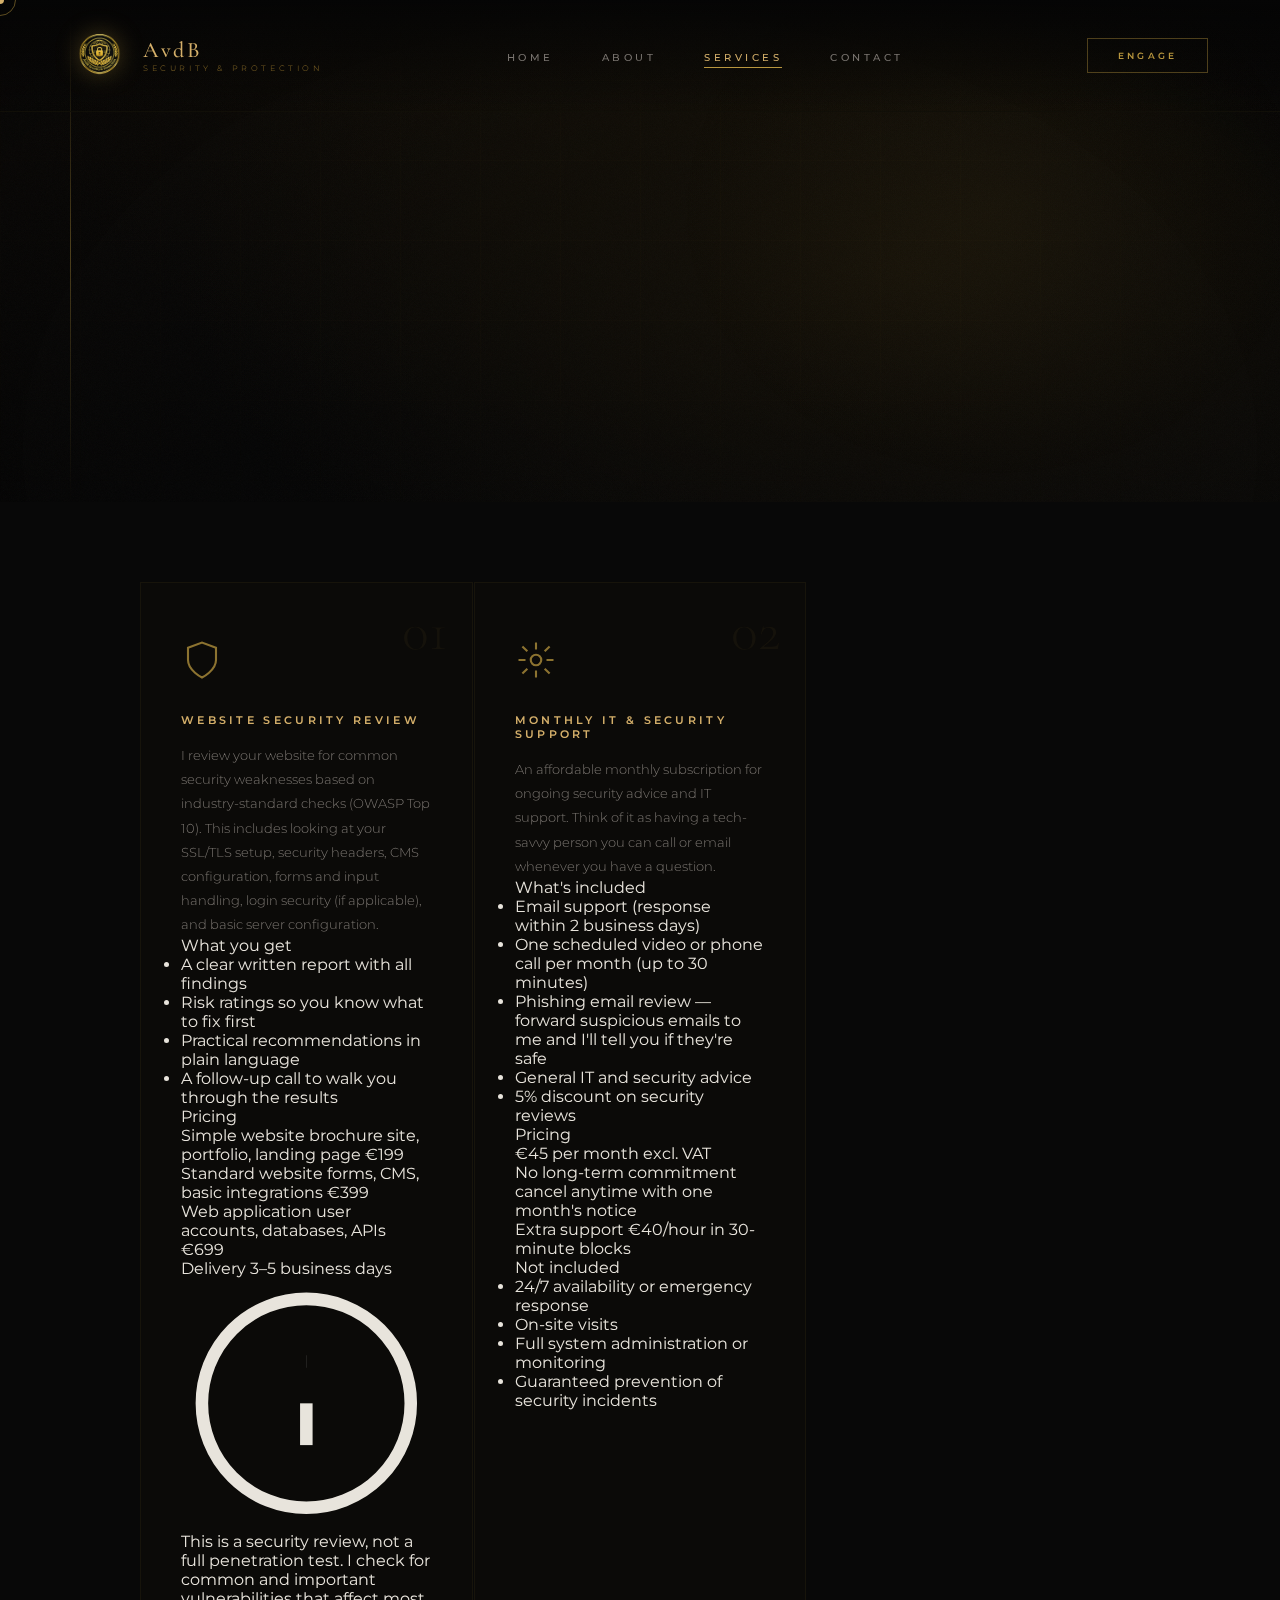
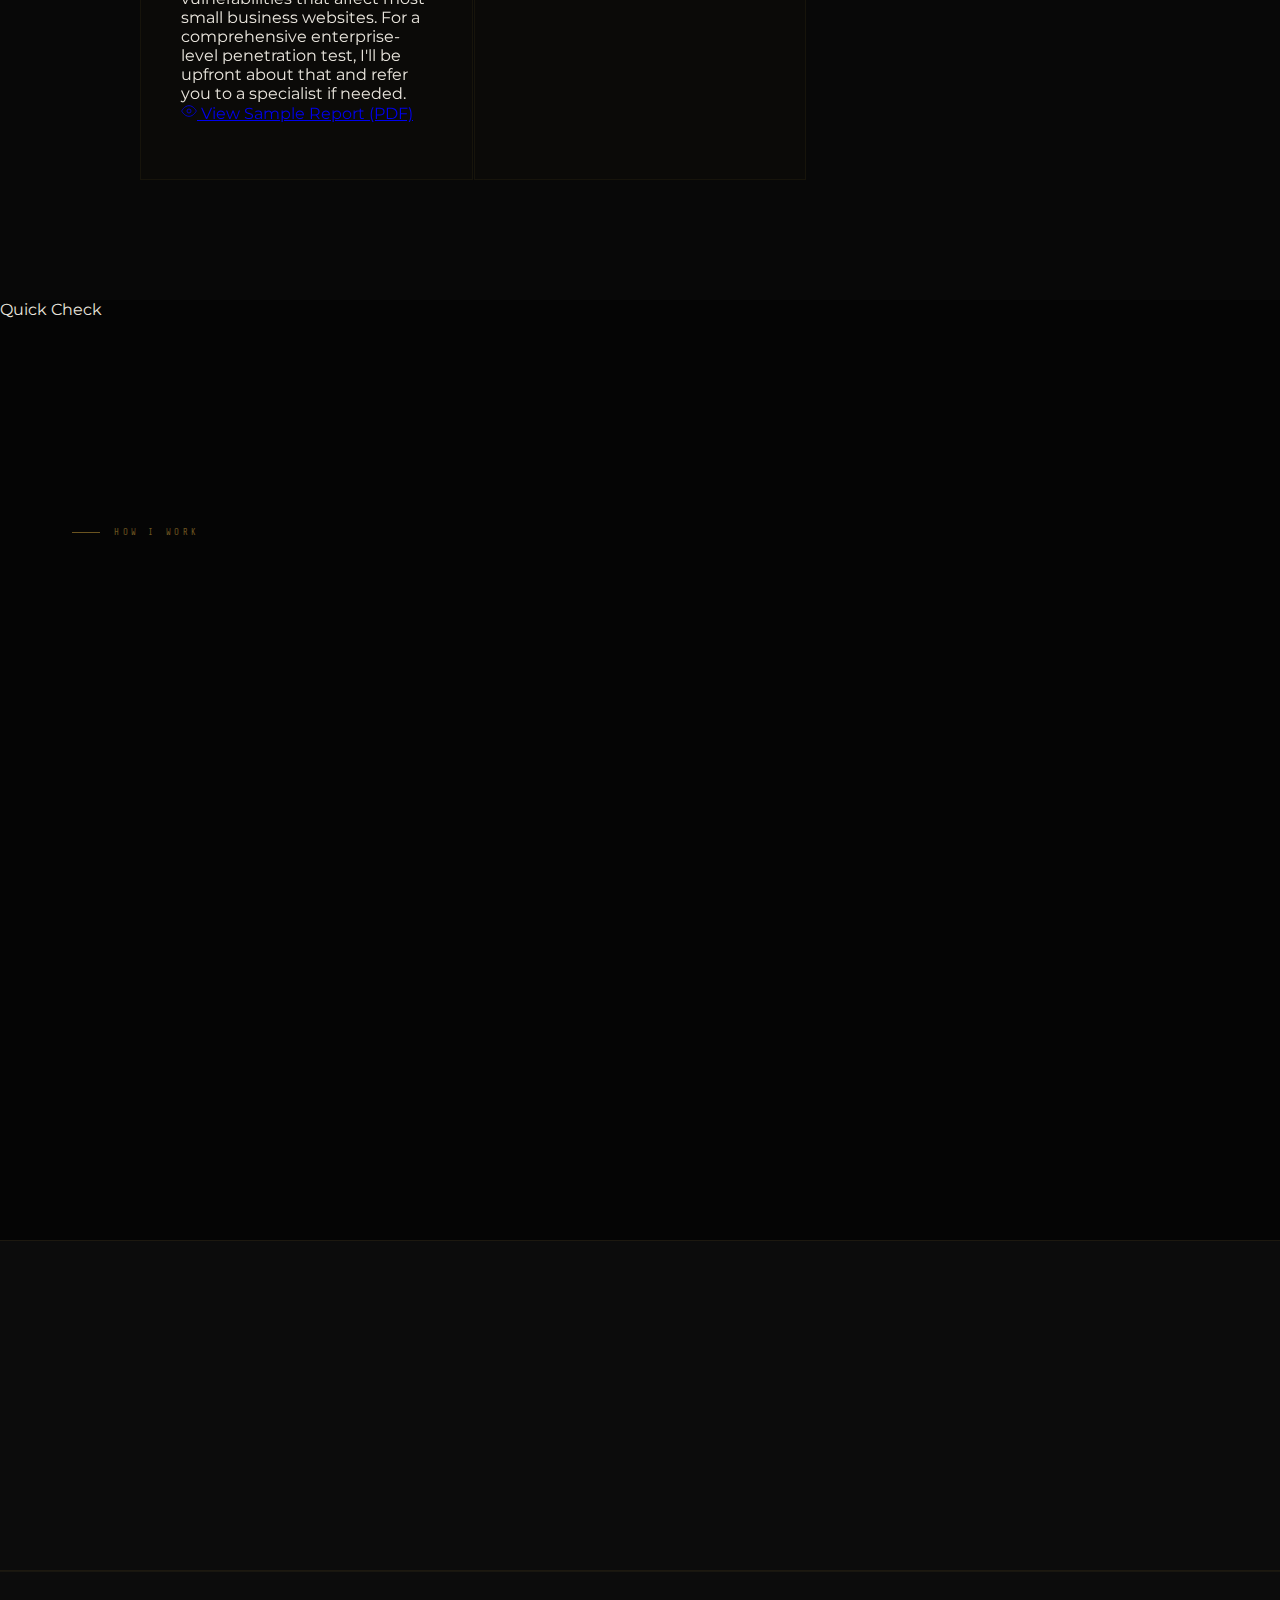
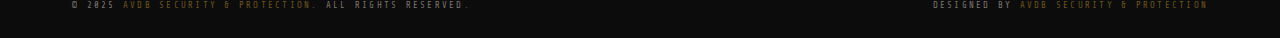
<file: services.html>
<!DOCTYPE html>
<html lang="en">
<head>
<meta charset="UTF-8">
<meta name="viewport" content="width=device-width, initial-scale=1.0">
<title>Services &amp; Pricing — AvdB Security &amp; Protection | Website Security Reviews &amp; Pentesting</title>
<meta name="description" content="Website security reviews from €199, monthly IT support from €45/month, and a €29 quick security check. Clear pricing, honest communication, practical security for small businesses.">
<meta name="keywords" content="website security review, pentest pricing, web security audit, IT support small business, cybersecurity services, OWASP, penetration testing, security check, SPS official">
<meta name="author" content="AvdB Security & Protection">
<meta name="robots" content="index, follow">
<link rel="canonical" href="https://www.sps-official.com/services.html">
 
<!-- Open Graph -->
<meta property="og:type" content="website">
<meta property="og:title" content="Services & Pricing — AvdB Security & Protection">
<meta property="og:description" content="Website security reviews from €199, IT support from €45/month. Clear pricing, no jargon.">
<meta property="og:url" content="https://www.sps-official.com/services.html">
<meta property="og:site_name" content="AvdB Security & Protection">
<meta property="og:image" content="https://www.sps-official.com/images/Logo%20kopie.png">
 
<!-- Twitter Card -->
<meta name="twitter:card" content="summary">
<meta name="twitter:title" content="Services & Pricing — AvdB Security & Protection">
<meta name="twitter:description" content="Website security reviews from €199, IT support from €45/month.">
<meta name="twitter:image" content="https://www.sps-official.com/images/Logo%20kopie.png">
 
<link href="https://fonts.googleapis.com/css2?family=Cormorant+Garamond:wght@300;400;500;600&family=Montserrat:wght@300;400;500;600;700&family=Share+Tech+Mono&display=swap" rel="stylesheet">
<link rel="stylesheet" href="services.css">
<link rel="icon" type="image/png" href="images/favicon.png">
<link rel="apple-touch-icon" href="images/favicon.png">
</head>
<body>

<div class="bg-scene"></div>
<div class="bg-vignette"></div>
<div class="bg-noise"></div>
<div class="bg-glow"></div>

<div class="cursor" id="cursor"></div>
<div class="cursor-ring" id="cursorRing"></div>

<nav>
  <a class="nav-logo" href="index.html">
    <img src="images/Logo%20kopie.png" alt="AvdB Logo">
    <div class="nav-logo-text">AvdB <span>Security &amp; Protection</span></div>
  </a>
  <ul class="nav-links">
    <li><a href="index.html">Home</a></li>
    <li><a href="index.html#about">About</a></li>
    <li><a href="services.html" class="active">Services</a></li>
    <li><a href="contact.html">Contact</a></li>
  </ul>
  <a href="contact.html" class="nav-cta">Engage</a>
  <button class="nav-hamburger" id="navHamburger" aria-label="Open menu">
    <span></span><span></span><span></span>
  </button>
</nav>

<div class="nav-mobile-menu" id="navMobileMenu">
  <a href="index.html">Home</a>
  <a href="index.html#about">About</a>
  <a href="services.html" class="active">Services</a>
  <a href="contact.html">Contact</a>
  <a href="contact.html" class="nav-mobile-cta">Engage</a>
</div>

<section class="page-hero">
  <div class="page-hero-grid"></div>
  <div class="page-hero-line"></div>
  <div class="page-hero-overline">What I Offer</div>
  <h1 class="page-hero-title">My <em>Services</em></h1>
  <div class="page-hero-rule"></div>
  <p class="page-hero-sub">Clear pricing, honest communication, and practical security help for small businesses.</p>
</section>

<div class="services-section">
  <div class="services-full-grid services-full-grid--two">

    <!-- Service 1: Website Security Review -->
    <div class="service-card service-card--detailed reveal">
      <div class="service-num">01</div>
      <svg class="service-icon" viewBox="0 0 24 24" fill="none" stroke="currentColor" stroke-width="1.2"><path d="M12 22s8-4 8-10V5l-8-3-8 3v7c0 6 8 10 8 10z"/></svg>
      <div class="service-name">Website Security Review</div>
      <p class="service-desc">I review your website for common security weaknesses based on industry-standard checks (OWASP Top 10). This includes looking at your SSL/TLS setup, security headers, CMS configuration, forms and input handling, login security (if applicable), and basic server configuration.</p>

      <div class="service-detail-heading">What you get</div>
      <ul class="service-list">
        <li>A clear written report with all findings</li>
        <li>Risk ratings so you know what to fix first</li>
        <li>Practical recommendations in plain language</li>
        <li>A follow-up call to walk you through the results</li>
      </ul>

      <div class="service-detail-heading">Pricing</div>
      <div class="pricing-table">
        <div class="pricing-row">
          <span class="pricing-label">Simple website</span>
          <span class="pricing-detail">brochure site, portfolio, landing page</span>
          <span class="pricing-price">&euro;199</span>
        </div>
        <div class="pricing-row">
          <span class="pricing-label">Standard website</span>
          <span class="pricing-detail">forms, CMS, basic integrations</span>
          <span class="pricing-price">&euro;399</span>
        </div>
        <div class="pricing-row">
          <span class="pricing-label">Web application</span>
          <span class="pricing-detail">user accounts, databases, APIs</span>
          <span class="pricing-price">&euro;699</span>
        </div>
        <div class="pricing-row pricing-row--delivery">
          <span class="pricing-label">Delivery</span>
          <span class="pricing-detail">3–5 business days</span>
        </div>
      </div>

      <div class="service-note">
        <svg class="service-note-icon" viewBox="0 0 24 24" fill="none" stroke="currentColor" stroke-width="1.2"><circle cx="12" cy="12" r="10"/><line x1="12" y1="16" x2="12" y2="12"/><line x1="12" y1="8" x2="12.01" y2="8"/></svg>
        <p>This is a security review, not a full penetration test. I check for common and important vulnerabilities that affect most small business websites. For a comprehensive enterprise-level penetration test, I'll be upfront about that and refer you to a specialist if needed.</p>
      </div>

      <a href="sample-report.html" target="_blank" class="btn-sample-report">
    <svg viewBox="0 0 24 24" fill="none" stroke="currentColor" stroke-width="1.2" width="16" height="16"><path d="M1 12s4-8 11-8 11 8 11 8-4 8-11 8-11-8-11-8z"/><circle cx="12" cy="12" r="3"/></svg>
    View Sample Report (PDF)
</a>
    </div>

    <!-- Service 2: Monthly IT & Security Support -->
    <div class="service-card service-card--detailed reveal">
      <div class="service-num">02</div>
      <svg class="service-icon" viewBox="0 0 24 24" fill="none" stroke="currentColor" stroke-width="1.2"><circle cx="12" cy="12" r="3"/><path d="M12 2v4M12 18v4M4.22 4.22l2.83 2.83M16.95 16.95l2.83 2.83M2 12h4M18 12h4M4.22 19.78l2.83-2.83M16.95 7.05l2.83-2.83"/></svg>
      <div class="service-name">Monthly IT &amp; Security Support</div>
      <p class="service-desc">An affordable monthly subscription for ongoing security advice and IT support. Think of it as having a tech-savvy person you can call or email whenever you have a question.</p>

      <div class="service-detail-heading">What's included</div>
      <ul class="service-list">
        <li>Email support (response within 2 business days)</li>
        <li>One scheduled video or phone call per month (up to 30 minutes)</li>
        <li>Phishing email review — forward suspicious emails to me and I'll tell you if they're safe</li>
        <li>General IT and security advice</li>
        <li>5% discount on security reviews</li>
      </ul>

      <div class="service-detail-heading">Pricing</div>
      <div class="pricing-table">
        <div class="pricing-row pricing-row--highlight">
          <span class="pricing-label">&euro;45 per month</span>
          <span class="pricing-detail">excl. VAT</span>
        </div>
        <div class="pricing-row">
          <span class="pricing-label">No long-term commitment</span>
          <span class="pricing-detail">cancel anytime with one month's notice</span>
        </div>
        <div class="pricing-row">
          <span class="pricing-label">Extra support</span>
          <span class="pricing-detail">&euro;40/hour in 30-minute blocks</span>
        </div>
      </div>

      <div class="service-detail-heading">Not included</div>
      <ul class="service-list service-list--excluded">
        <li>24/7 availability or emergency response</li>
        <li>On-site visits</li>
        <li>Full system administration or monitoring</li>
        <li>Guaranteed prevention of security incidents</li>
      </ul>
    </div>

  </div>
</div>

<!-- Quick Security Check Section -->
<section class="quick-check-section">
  <div class="section-label">Quick Check</div>
  <div class="quick-check-content reveal">
    <div class="quick-check-left">
      <h2 class="section-title">Not Sure Yet? Start With a <em>&euro;29 Security Quick Check</em></h2>
      <div class="section-rule" style="margin: 20px 0;"></div>
      <p class="quick-check-desc">I'll run a quick security check on your website to look for common security issues like exposed files and missing basic protections. You'll receive a short summary of what I find and whether anything needs attention. It's a simple way to see if your website has any obvious security risks.</p>
    </div>
    <a href="contact.html" class="btn-gold reveal">Request a &euro;29 Security Quick Check</a>
  </div>
</section>

<section class="process-section">
  <div class="section-label">How I Work</div>
  <div class="section-header reveal">
    <h2 class="section-title">How I <em>Work</em></h2>
    <div class="section-rule"></div>
    <p class="section-sub">A simple, structured approach to every project.</p>
  </div>
  <div class="process-steps">
    <div class="process-step reveal">
      <div class="step-num">01</div>
      <div class="step-name">Assess</div>
      <p class="step-desc">I look at your current setup — your website, systems, or specific concern — to understand the situation and spot potential issues.</p>
      <div class="step-arrow"></div>
    </div>
    <div class="process-step reveal">
      <div class="step-num">02</div>
      <div class="step-name">Design</div>
      <p class="step-desc">Based on what I find, I put together a clear plan for what needs to be checked, fixed, or improved.</p>
      <div class="step-arrow"></div>
    </div>
    <div class="process-step reveal">
      <div class="step-num">03</div>
      <div class="step-name">Execute</div>
      <p class="step-desc">I do the actual work — running security checks, reviewing configurations, or providing the support you need.</p>
      <div class="step-arrow"></div>
    </div>
    <div class="process-step reveal">
      <div class="step-num">04</div>
      <div class="step-name">Report &amp; Advise</div>
      <p class="step-desc">You get a clear report or summary of what I found, what it means, and what I recommend doing about it.</p>
    </div>
  </div>
</section>

<div class="cta-band">
  <div class="cta-band-left reveal">
    <h2>Want to know if your<br>website is <em>secure?</em></h2>
    <p>Send me a message and I'll get back to you within two business days. No pressure, no jargon, just straight answers.</p>
  </div>
  <a href="contact.html" class="btn-gold reveal">Get in Touch</a>
</div>

<footer>
  <p>&copy; 2025 <span>AvdB Security &amp; Protection</span>. All rights reserved.</p>
  <p>Designed by <span>AvdB Security &amp; Protection</span></p>
</footer>

<script>
  const cur = document.getElementById('cursor');
  const ring = document.getElementById('cursorRing');
  let mx=0,my=0,rx=0,ry=0;
  document.addEventListener('mousemove',e=>{ mx=e.clientX; my=e.clientY; cur.style.left=mx+'px'; cur.style.top=my+'px'; });
  (function a(){ rx+=(mx-rx)*.1; ry+=(my-ry)*.1; ring.style.left=rx+'px'; ring.style.top=ry+'px'; requestAnimationFrame(a); })();
  document.querySelectorAll('a,button').forEach(el=>{
    el.addEventListener('mouseenter',()=>{ cur.style.width='18px'; cur.style.height='18px'; ring.style.width='52px'; ring.style.height='52px'; });
    el.addEventListener('mouseleave',()=>{ cur.style.width='8px'; cur.style.height='8px'; ring.style.width='32px'; ring.style.height='32px'; });
  });
  const hamburger = document.getElementById('navHamburger');
  const mobileMenu = document.getElementById('navMobileMenu');
  hamburger.addEventListener('click', () => {
    const isOpen = mobileMenu.classList.toggle('open');
    hamburger.classList.toggle('open', isOpen);
    document.body.style.overflow = isOpen ? 'hidden' : '';
  });
  mobileMenu.querySelectorAll('a').forEach(l => l.addEventListener('click', () => {
    mobileMenu.classList.remove('open');
    hamburger.classList.remove('open');
    document.body.style.overflow = '';
  }));
  const obs = new IntersectionObserver(es=>es.forEach(e=>{ if(e.isIntersecting){e.target.classList.add('visible');obs.unobserve(e.target);} }),{threshold:0.1});
  document.querySelectorAll('.reveal').forEach(el=>obs.observe(el));
</script>
</body>
</html>
</file>
<file: index.css>
:root {
    --gold: #B8963E;
    --gold-light: #D4AF6A;
    --gold-bright: #E8C97A;
    --gold-dim: #6B5420;
    --gold-subtle: rgba(184, 150, 62, 0.12);
    --black: #050505;
    --dark: #080808;
    --dark2: #0c0c0c;
    --surface: #0f0f0f;
    --text: #E8E4DC;
    --text-dim: #7A7570;
    --text-mid: #B0A898;
  }

  *,
  *::before,
  *::after {
    margin: 0;
    padding: 0;
    box-sizing: border-box;
  }

  html {
    scroll-behavior: smooth;
  }

  body {
    background: var(--black);
    color: var(--text);
    font-family: 'Montserrat', sans-serif;
    overflow-x: hidden;
    cursor: none;
  }

  /* ─── CURSOR ─── */
  .cursor {
    position: fixed;
    width: 8px;
    height: 8px;
    background: var(--gold-light);
    border-radius: 50%;
    pointer-events: none;
    z-index: 9999;
    transform: translate(-50%, -50%);
    transition: width .15s, height .15s, background .2s;
  }

  .cursor-ring {
    position: fixed;
    width: 32px;
    height: 32px;
    border: 1px solid rgba(184, 150, 62, 0.5);
    border-radius: 50%;
    pointer-events: none;
    z-index: 9998;
    transform: translate(-50%, -50%);
    transition: width .3s ease-out, height .3s ease-out, opacity .3s;
  }

  /* ─── BACKGROUND ATMOSPHERE ─── */
  /* Deep layered dark background imitating cinematic depth */
  .bg-scene {
    position: fixed;
    inset: 0;
    z-index: 0;
    pointer-events: none;
    background:
      radial-gradient(ellipse 80% 60% at 70% 40%, rgba(20, 16, 8, 0.95) 0%, transparent 70%),
      radial-gradient(ellipse 50% 80% at 30% 50%, rgba(10, 8, 4, 0.8) 0%, transparent 60%),
      radial-gradient(ellipse 100% 100% at 50% 0%, rgba(30, 22, 6, 0.4) 0%, transparent 50%),
      linear-gradient(160deg, #0a0806 0%, #050505 40%, #080808 100%);
  }

  /* Subtle vignette */
  .bg-vignette {
    position: fixed;
    inset: 0;
    z-index: 0;
    pointer-events: none;
    background: radial-gradient(ellipse 120% 120% at 50% 50%, transparent 40%, rgba(0, 0, 0, 0.7) 100%);
  }

  /* Fine grain noise */
  .bg-noise {
    position: fixed;
    inset: 0;
    z-index: 0;
    pointer-events: none;
    opacity: 0.035;
    background-image: url("data:image/svg+xml,%3Csvg viewBox='0 0 512 512' xmlns='http://www.w3.org/2000/svg'%3E%3Cfilter id='n'%3E%3CfeTurbulence type='fractalNoise' baseFrequency='0.75' numOctaves='4' stitchTiles='stitch'/%3E%3C/filter%3E%3Crect width='100%25' height='100%25' filter='url(%23n)'/%3E%3C/svg%3E");
    background-size: 256px;
  }

  /* Gold atmospheric glow — suggests something valuable in the dark */
  .bg-glow-gold {
    position: fixed;
    z-index: 0;
    pointer-events: none;
    top: -10%;
    right: -5%;
    width: 800px;
    height: 700px;
    background: radial-gradient(ellipse, rgba(184, 150, 62, 0.05) 0%, transparent 65%);
  }

  .bg-glow-deep {
    position: fixed;
    z-index: 0;
    pointer-events: none;
    bottom: -20%;
    left: -10%;
    width: 700px;
    height: 600px;
    background: radial-gradient(ellipse, rgba(100, 80, 20, 0.04) 0%, transparent 70%);
  }

  /* ─── NAV ─── */
  nav {
    position: fixed;
    top: 0;
    left: 0;
    right: 0;
    z-index: 200;
    display: flex;
    align-items: center;
    justify-content: space-between;
    padding: 28px 72px;
    background: linear-gradient(180deg, rgba(5, 5, 5, 0.97) 0%, rgba(5, 5, 5, 0.0) 100%);
    border-bottom: 1px solid rgba(184, 150, 62, 0.07);
  }

  .nav-logo {
    display: flex;
    align-items: center;
    gap: 16px;
    text-decoration: none;
  }

  .nav-logo img {
    width: 55px;
    height: 55px;
    object-fit: contain;
    filter: drop-shadow(0 0 12px rgba(184, 150, 62, 0.35));
  }

  .nav-logo-text {
    font-family: 'Cormorant Garamond', serif;
    font-size: 22px;
    font-weight: 500;
    color: var(--gold-light);
    letter-spacing: 0.1em;
    line-height: 1.1;
  }

  .nav-logo-text span {
    display: block;
    font-family: 'Montserrat', sans-serif;
    font-size: 8px;
    font-weight: 400;
    color: var(--gold-dim);
    letter-spacing: 0.45em;
    text-transform: uppercase;
    margin-top: 2px;
  }

  .nav-links {
    display: flex;
    gap: 48px;
    list-style: none;
  }

  .nav-links a {
    font-size: 10px;
    font-weight: 500;
    letter-spacing: 0.35em;
    text-transform: uppercase;
    color: var(--text-dim);
    text-decoration: none;
    position: relative;
    transition: color .3s;
  }

  .nav-links a::after {
    content: '';
    position: absolute;
    bottom: -4px;
    left: 0;
    width: 0;
    height: 1px;
    background: var(--gold);
    transition: width .35s cubic-bezier(0.4, 0, 0.2, 1);
  }

  .nav-links a:hover {
    color: var(--gold-light);
  }

  .nav-links a:hover::after {
    width: 100%;
  }

  .nav-links a.active {
    color: var(--gold-light);
  }

  .nav-links a.active::after {
    width: 100%;
  }

  .nav-cta {
    font-size: 9px;
    font-weight: 600;
    letter-spacing: 0.35em;
    text-transform: uppercase;
    padding: 11px 30px;
    border: 1px solid rgba(184, 150, 62, 0.4);
    color: var(--gold);
    text-decoration: none;
    background: transparent;
    transition: background .3s, color .3s, border-color .3s;
  }

  .nav-cta:hover {
    background: rgba(184, 150, 62, 0.1);
    border-color: var(--gold);
    color: var(--gold-bright);
  }

  /* ─── HERO ─── */
  .hero {
    position: relative;
    min-height: 100vh;
    display: flex;
    align-items: center;
    overflow: hidden;
    z-index: 1;
  }

  /* Subtle animated grid */
  .hero-grid {
    position: absolute;
    inset: 0;
    pointer-events: none;
    background-image:
      linear-gradient(rgba(184, 150, 62, 0.025) 1px, transparent 1px),
      linear-gradient(90deg, rgba(184, 150, 62, 0.025) 1px, transparent 1px);
    background-size: 80px 80px;
    animation: gridDrift 30s linear infinite;
    mask-image: radial-gradient(ellipse 80% 70% at 50% 50%, black 40%, transparent 100%);
  }

  @keyframes gridDrift {
    0% {
      transform: translateY(0);
    }
    100% {
      transform: translateY(80px);
    }
  }

  /* Thin gold vertical accent line */
  .hero-accent-line {
    position: absolute;
    left: 70px;
    top: 0;
    bottom: 0;
    width: 1px;
    background: linear-gradient(180deg, transparent, rgba(184, 150, 62, 0.25) 25%, rgba(184, 150, 62, 0.5) 50%, rgba(184, 150, 62, 0.25) 75%, transparent);
  }

  .hero-content {
    position: relative;
    z-index: 20;
    padding: 0 140px;
    max-width: 760px;
    padding-top: 100px;
  }

  .hero-overline {
    font-size: 9px;
    font-weight: 500;
    letter-spacing: 0.55em;
    text-transform: uppercase;
    color: var(--gold);
    display: flex;
    align-items: center;
    gap: 16px;
    margin-bottom: 28px;
    opacity: 0;
    animation: riseIn .9s ease forwards .2s;
  }

  .hero-overline::before {
    content: '';
    display: inline-block;
    width: 40px;
    height: 1px;
    background: var(--gold);
    flex-shrink: 0;
  }

  .hero-title-small {
    font-family: 'Montserrat', sans-serif;
    font-size: 13px;
    font-weight: 300;
    letter-spacing: 0.6em;
    text-transform: uppercase;
    color: var(--text-mid);
    margin-bottom: 12px;
    opacity: 0;
    animation: riseIn .9s ease forwards .4s;
  }

  .hero-title {
    font-family: 'Cormorant Garamond', serif;
    font-size: clamp(58px, 7vw, 100px);
    font-weight: 300;
    line-height: 0.92;
    color: var(--text);
    letter-spacing: -0.01em;
    margin-bottom: 10px;
    opacity: 0;
    animation: riseIn .9s ease forwards .6s;
  }

  .hero-title .gold-word {
    color: var(--gold-light);
    font-style: italic;
  }

  .hero-title-rule {
    width: 60px;
    height: 1px;
    background: var(--gold);
    margin: 28px 0;
    opacity: 0;
    animation: riseIn .9s ease forwards .75s;
  }

  .hero-desc {
    font-size: 14px;
    font-weight: 300;
    line-height: 1.9;
    color: var(--text-dim);
    max-width: 440px;
    letter-spacing: 0.03em;
    margin-bottom: 52px;
    opacity: 0;
    animation: riseIn .9s ease forwards .9s;
  }

  .hero-btns {
    display: flex;
    gap: 24px;
    opacity: 0;
    animation: riseIn .9s ease forwards 1.1s;
  }

  .btn-gold {
    font-size: 9px;
    font-weight: 600;
    letter-spacing: 0.4em;
      margin-bottom: 5px;
    text-transform: uppercase;
    padding: 17px 48px;
    background: var(--gold);
    color: var(--black);
    text-decoration: none;
    transition: background .3s, box-shadow .3s;
    position: relative;
    overflow: hidden;
  }

  .btn-gold::after {
    content: '';
    position: absolute;
    inset: 0;
    background: rgba(255, 255, 255, 0.12);
    transform: translateX(-100%);
    transition: transform .4s;
  }

  .btn-gold:hover {
    background: var(--gold-bright);
    box-shadow: 0 0 40px rgba(184, 150, 62, 0.25);
  }

  .btn-gold:hover::after {
    transform: translateX(100%);
  }

  .btn-outline {
    font-size: 9px;
    font-weight: 500;
    letter-spacing: 0.4em;
    text-transform: uppercase;
    padding: 17px 48px;
    background: transparent;
    border: 1px solid rgba(184, 150, 62, 0.25);
    color: var(--text-dim);
    text-decoration: none;
    transition: border-color .3s, color .3s;
  }

  .btn-outline:hover {
    border-color: var(--gold);
    color: var(--gold-light);
  }

  /* Right side decorative tags */
  .hero-side-tags {
    position: absolute;
    right: 72px;
    top: 50%;
    transform: translateY(-50%);
    display: flex;
    flex-direction: column;
    gap: 48px;
    z-index: 10;
    opacity: 0;
    animation: fadeIn 1s ease forwards 1.4s;
  }

  .side-tag {
    display: flex;
    align-items: center;
    gap: 10px;
  }

  .side-tag-dot {
    width: 4px;
    height: 4px;
    border-radius: 50%;
    background: var(--gold);
    box-shadow: 0 0 8px var(--gold);
  }

  .side-tag-label {
    font-family: 'Share Tech Mono', monospace;
    font-size: 9px;
    letter-spacing: 0.2em;
    color: var(--gold-dim);
    text-transform: uppercase;
    writing-mode: vertical-rl;
    transform: rotate(180deg);
  }

  /* Hero visual — logo with orbit rings */
  .hero-visual {
    position: absolute;
    right: 160px;
    top: 50%;
    transform: translateY(-50%);
    width: 360px;
    height: 360px;
    display: flex;
    align-items: center;
    justify-content: center;
    z-index: 5;
  }

  .ring {
    position: absolute;
    inset: 0;
    border-radius: 50%;
    border: 1px solid rgba(184, 150, 62, 0.12);
    animation: ringBreath 5s ease-in-out infinite;
  }

  .ring:nth-child(2) {
    inset: 36px;
    border-color: rgba(184, 150, 62, 0.08);
    animation-delay: 1.5s;
  }

  .ring:nth-child(3) {
    inset: 72px;
    border-color: rgba(184, 150, 62, 0.06);
    animation-delay: 3s;
  }

  @keyframes ringBreath {
    0%,
    100% {
      opacity: 0.5;
      transform: scale(1);
    }
    50% {
      opacity: 1;
      transform: scale(1.02);
    }
  }

  .hero-visual img {
    width: 200px;
    height: 200px;
    object-fit: contain;
    position: relative;
    z-index: 6;
    filter: drop-shadow(0 0 24px rgba(184, 150, 62, 0.25)) drop-shadow(0 0 60px rgba(184, 150, 62, 0.1));
    animation: floatY 7s ease-in-out infinite;
  }

  @keyframes floatY {
    0%,
    100% {
      transform: translateY(0);
    }
    50% {
      transform: translateY(-14px);
    }
  }

  /* Bottom info strip */
  .hero-bottom {
    position: absolute;
    bottom: 0;
    left: 0;
    right: 0;
    display: flex;
    justify-content: flex-end;
    gap: 80px;
    padding: 36px 80px;
    border-top: 1px solid rgba(184, 150, 62, 0.05);
    z-index: 10;
    opacity: 0;
    animation: riseIn .9s ease forwards 1.3s;
  }

  .hero-stat-title {
    font-size: 9px;
    font-weight: 600;
    letter-spacing: 0.35em;
    text-transform: uppercase;
    color: var(--gold);
    margin-bottom: 7px;
  }

  .hero-stat-desc {
    font-size: 12px;
    font-weight: 300;
    color: var(--text-dim);
    line-height: 1.6;
    max-width: 200px;
  }


  .scroll-hint {
    position: absolute;
    bottom: 44px;
    left: 50%;
    transform: translateX(-50%);
    display: flex;
    flex-direction: column;
    align-items: center;
    gap: 10px;
    z-index: 10;
    opacity: 0;
    animation: fadeIn 1s ease forwards 1.8s;
  }

  .scroll-hint span {
    font-family: 'Share Tech Mono', monospace;
    font-size: 8px;
    letter-spacing: 0.4em;
    color: var(--text-dim);
    text-transform: uppercase;
  }

  .scroll-line {
    width: 1px;
    height: 44px;
    background: linear-gradient(180deg, var(--gold) 0%, transparent 100%);
    animation: scrollPulse 2.2s ease-in-out infinite;
  }

  @keyframes scrollPulse {
    0%,
    100% {
      opacity: 0.4;
      transform: scaleY(1);
    }
    50% {
      opacity: 1;
      transform: scaleY(1.1);
    }
  }

  /* ─── SECTION BASE ─── */
  section {
    position: relative;
    z-index: 1;
    padding: 120px 140px;
    display: flex;
    flex-direction: column;
    align-items: center;
  }

  .section-label {
    position: absolute;
    top: 48px;
    left: 72px;
    font-family: 'Share Tech Mono', monospace;
    font-size: 9px;
    letter-spacing: 0.4em;
    color: var(--gold-dim);
    text-transform: uppercase;
    display: flex;
    align-items: center;
    gap: 14px;
  }

  .section-label::before {
    content: '';
    width: 28px;
    height: 1px;
    background: var(--gold-dim);
  }

  .section-header {
    text-align: center;
    margin-bottom: 72px;
  }

  .section-title {
    font-family: 'Cormorant Garamond', serif;
    font-size: clamp(40px, 4.5vw, 68px);
    font-weight: 300;
    color: var(--text);
    letter-spacing: 0.02em;
    margin-bottom: 18px;
  }

  .section-title em {
    color: var(--gold-light);
    font-style: italic;
  }

  .section-rule {
    width: 48px;
    height: 1px;
    background: var(--gold);
    margin: 20px auto;
  }

  .section-sub {
    font-size: 13px;
    font-weight: 300;
    color: var(--text-dim);
    max-width: 480px;
    margin: 0 auto;
    line-height: 1.9;
    letter-spacing: 0.04em;
  }

  /* ─── ABOUT STRIP ─── */
  #about {
    background: var(--dark);
  }

  .about-grid {
    display: grid;
    grid-template-columns: 1fr 1fr;
    gap: 100px;
    width: 100%;
    max-width: 1080px;
    align-items: center;
  }

  .about-left {}

  .about-left .eyebrow {
    font-size: 9px;
    font-weight: 500;
    letter-spacing: 0.5em;
    text-transform: uppercase;
    color: var(--gold);
    margin-bottom: 24px;
    display: flex;
    align-items: center;
    gap: 14px;
  }

  .about-left .eyebrow::before {
    content: '';
    width: 28px;
    height: 1px;
    background: var(--gold);
  }

  .about-left h2 {
    font-family: 'Cormorant Garamond', serif;
    font-size: clamp(36px, 3.5vw, 54px);
    font-weight: 300;
    color: var(--text);
    line-height: 1.1;
    margin-bottom: 28px;
  }

  .about-left h2 em {
    color: var(--gold-light);
    font-style: italic;
  }

  .about-left p {
    font-size: 14px;
    font-weight: 300;
    color: var(--text-dim);
    line-height: 1.9;
    letter-spacing: 0.03em;
    margin-bottom: 16px;
  }

  .about-right {
    display: grid;
    grid-template-columns: 1fr 1fr;
    gap: 2px;
  }

  .about-stat {
    background: rgba(184, 150, 62, 0.03);
    border: 1px solid rgba(184, 150, 62, 0.08);
    padding: 36px 28px;
    transition: background .4s, border-color .4s;
  }

  .about-stat:hover {
    background: rgba(184, 150, 62, 0.06);
    border-color: rgba(184, 150, 62, 0.2);
  }

  .about-stat-num {
    font-family: 'Cormorant Garamond', serif;
    font-size: 48px;
    font-weight: 300;
    color: var(--gold-light);
    line-height: 1;
    margin-bottom: 8px;
  }

  .about-stat-label {
    font-size: 9px;
    font-weight: 500;
    letter-spacing: 0.35em;
    text-transform: uppercase;
    color: var(--text-dim);
  }

  /* ─── SERVICES PREVIEW ─── */
  #services-preview {
    background: var(--black);
  }

  .services-preview-grid {
    display: grid;
    grid-template-columns: repeat(3, 1fr);
    gap: 1px;
    width: 100%;
    max-width: 1080px;
  }

  .service-preview-card {
    background: rgba(184, 150, 62, 0.02);
    border: 1px solid rgba(184, 150, 62, 0.07);
    padding: 48px 36px;
    position: relative;
    overflow: hidden;
    transition: background .4s, border-color .4s;
  }

  .service-preview-card::before {
    content: '';
    position: absolute;
    bottom: 0;
    left: 0;
    height: 1px;
    width: 0;
    background: linear-gradient(90deg, var(--gold), transparent);
    transition: width .6s cubic-bezier(0.4, 0, 0.2, 1);
  }

  .service-preview-card:hover {
    background: rgba(184, 150, 62, 0.05);
    border-color: rgba(184, 150, 62, 0.2);
  }

  .service-preview-card:hover::before {
    width: 100%;
  }

  .sp-icon {
    width: 40px;
    height: 40px;
    color: var(--gold);
    opacity: 0.7;
    margin-bottom: 28px;
  }

  .sp-num {
    position: absolute;
    top: 20px;
    right: 24px;
    font-family: 'Cormorant Garamond', serif;
    font-size: 44px;
    font-weight: 300;
    color: rgba(184, 150, 62, 0.05);
    line-height: 1;
  }

  .sp-name {
    font-size: 11px;
    font-weight: 600;
    letter-spacing: 0.25em;
    text-transform: uppercase;
    color: var(--gold-light);
    margin-bottom: 14px;
  }

  .sp-desc {
    font-size: 13px;
    font-weight: 300;
    color: var(--text-dim);
    line-height: 1.8;
  }

  .services-cta {
    margin-top: 56px;
    display: flex;
    gap: 18px;
    align-items: center;
  }

  .services-cta-text {
    font-size: 11px;
    font-weight: 300;
    letter-spacing: 0.2em;
    color: var(--text-dim);
    text-transform: uppercase;
  }

  /* ─── FOOTER ─── */
  footer {
    position: relative;
    z-index: 1;
    background: var(--dark2);
    border-top: 1px solid rgba(184, 150, 62, 0.08);
    padding: 28px 72px;
    display: flex;
    align-items: center;
    justify-content: space-between;
  }

  footer p {
    font-family: 'Share Tech Mono', monospace;
    font-size: 9px;
    letter-spacing: 0.25em;
    color: var(--text-dim);
    text-transform: uppercase;
  }

  footer p span {
    color: var(--gold-dim);
  }

  /* ─── ANIMATIONS ─── */
  @keyframes riseIn {
    from {
      opacity: 0;
      transform: translateY(22px);
    }
    to {
      opacity: 1;
      transform: translateY(0);
    }
  }

  @keyframes fadeIn {
    from {
      opacity: 0;
    }
    to {
      opacity: 1;
    }
  }

  /* ─── REVEAL ON SCROLL ─── */
  .reveal {
    opacity: 0;
    transform: translateY(28px);
    transition: opacity .8s ease, transform .8s ease;
  }

  .reveal.visible {
    opacity: 1;
    transform: translateY(0);
  }

  

  /* ─── HAMBURGER MENU ─── */
  .nav-hamburger {
    display: none;
    flex-direction: column;
    gap: 5px;
    background: none;
    border: none;
    cursor: pointer;
    padding: 4px;
    z-index: 300;
  }
  .nav-hamburger span {
    display: block;
    width: 24px;
    height: 1px;
    background: var(--gold);
    transition: transform .3s, opacity .3s, width .3s;
  }
  .nav-hamburger.open span:nth-child(1) { transform: translateY(6px) rotate(45deg); }
  .nav-hamburger.open span:nth-child(2) { opacity: 0; width: 0; }
  .nav-hamburger.open span:nth-child(3) { transform: translateY(-6px) rotate(-45deg); }

  .nav-mobile-menu {
    display: none;
    position: fixed;
    inset: 0;
    background: rgba(5,5,5,0.98);
    z-index: 250;
    flex-direction: column;
    align-items: center;
    justify-content: center;
    gap: 36px;
    opacity: 0;
    transition: opacity .3s;
  }
  .nav-mobile-menu.open { display: flex; opacity: 1; }
  .nav-mobile-menu a {
    font-family: 'Cormorant Garamond', serif;
    font-size: 36px;
    font-weight: 300;
    color: var(--text-dim);
    text-decoration: none;
    letter-spacing: 0.1em;
    transition: color .3s;
  }
  .nav-mobile-menu a:hover,
  .nav-mobile-menu a.active { color: var(--gold-light); }
  .nav-mobile-menu .nav-mobile-cta {
    font-family: 'Montserrat', sans-serif;
    font-size: 10px;
    font-weight: 600;
    letter-spacing: 0.4em;
    text-transform: uppercase;
    padding: 14px 40px;
    border: 1px solid rgba(184,150,62,0.4);
    color: var(--gold);
    margin-top: 8px;
  }

  /* ─── ULTRAWIDE (>=1800px) ─── */
  @media (min-width: 1800px) {
    nav { padding: 32px 120px; }
    .hero-content { padding: 0 180px; padding-top: 120px; max-width: 900px; }
    .hero-visual { right: 220px; width: 440px; height: 440px; }
    .hero-visual img { width: 260px; height: 260px; }
    .hero-side-tags { right: 120px; }
    section { padding: 140px 180px; }
    .about-grid { max-width: 1400px; gap: 120px; }
    .services-preview-grid { max-width: 1400px; }
    footer { padding: 32px 120px; }
  }

  /* ─── LAPTOP (<=1200px) ─── */
  @media (max-width: 1200px) {
    nav { padding: 24px 48px; }
    .hero-content { padding: 0 80px; padding-top: 110px; }
    .hero-visual { right: 60px; width: 300px; height: 300px; }
    .hero-visual img { width: 160px; height: 160px; }
    .hero-side-tags { right: 40px; }
    section { padding: 100px 80px; }
    .about-grid { gap: 60px; }
    footer { padding: 24px 48px; }
  }

  /* ─── TABLET (<=1000px) ─── */
  @media (max-width: 1000px) {
    nav { padding: 20px 28px; }
    .nav-links { display: none; }
    .nav-cta { display: none; }
    .nav-hamburger { display: flex; }

    .hero-content { padding: 0 28px; padding-top: 110px; max-width: 100%; }
    .hero-visual, .hero-side-tags, .hero-accent-line { display: none; }
    .hero-bottom { padding: 28px 28px; gap: 24px; flex-direction: column; align-items: flex-start; }
    .hero-btns { flex-wrap: wrap; gap: 14px; }
    .btn-gold, .btn-outline { padding: 15px 32px; }

    section { padding: 80px 28px; }
    .section-label { left: 28px; top: 32px; }
    .about-grid { grid-template-columns: 1fr; gap: 48px; }
    .about-right { grid-template-columns: 1fr 1fr; }
    .services-preview-grid { grid-template-columns: 1fr; }

    footer { padding: 24px 28px; flex-direction: column; gap: 8px; text-align: center; }
  }

  /* ─── MOBILE (<=600px) ─── */
  @media (max-width: 600px) {
    .hero-content { padding: 0 20px; padding-top: 100px; }
    .hero-title { font-size: clamp(44px, 12vw, 72px); }
    .hero-btns { flex-direction: column; }
    .btn-gold, .btn-outline { width: 100%; text-align: center; padding: 16px 24px; }
    .hero-bottom { display: none; }
    .scroll-hint { display: none; }

    section { padding: 64px 20px; }
    .about-right { grid-template-columns: 1fr; }
    .about-stat-num { font-size: 36px; }
    .service-preview-card { padding: 36px 24px; }
    footer { padding: 20px; }
  }

  /* ── Hamburger ── */
  .nav-hamburger {
    display: none; flex-direction: column; gap: 5px;
    background: none; border: none; cursor: pointer; padding: 4px; z-index: 300;
  }
  .nav-hamburger span {
    display: block; width: 24px; height: 1px; background: var(--gold);
    transition: transform .3s, opacity .3s, width .3s;
  }
  .nav-hamburger.open span:nth-child(1) { transform: translateY(6px) rotate(45deg); }
  .nav-hamburger.open span:nth-child(2) { opacity: 0; width: 0; }
  .nav-hamburger.open span:nth-child(3) { transform: translateY(-6px) rotate(-45deg); }

  .nav-mobile-menu {
    display: none; position: fixed; inset: 0;
    background: rgba(5,5,5,0.98); z-index: 250;
    flex-direction: column; align-items: center; justify-content: center;
    gap: 36px; opacity: 0; transition: opacity .3s;
  }
  .nav-mobile-menu.open { display: flex; opacity: 1; }
  .nav-mobile-menu a {
    font-family: 'Cormorant Garamond', serif; font-size: 36px;
    font-weight: 300; color: var(--text-dim); text-decoration: none;
    letter-spacing: 0.1em; transition: color .3s;
  }
  .nav-mobile-menu a:hover,
  .nav-mobile-menu a.active { color: var(--gold-light); }
  .nav-mobile-menu .nav-mobile-cta {
    font-family: 'Montserrat', sans-serif; font-size: 10px; font-weight: 600;
    letter-spacing: 0.4em; text-transform: uppercase; padding: 14px 40px;
    border: 1px solid rgba(184,150,62,0.4); color: var(--gold); margin-top: 8px;
  }

  /* ── Ultrawide (>=1800px) ── */
  @media (min-width: 1800px) {
    nav { padding: 32px 120px; }
    .hero-content { padding: 0 180px; padding-top: 120px; max-width: 900px; }
    .hero-visual { right: 220px; width: 440px; height: 440px; }
    .hero-visual img { width: 260px; height: 260px; }
    .hero-side-tags { right: 120px; }
    section { padding: 140px 180px; }
    .about-grid { max-width: 1400px; gap: 120px; }
    .services-preview-grid { max-width: 1400px; }
    footer { padding: 32px 120px; }
  }

  /* ── Laptop (<=1200px) ── */
  @media (max-width: 1200px) {
    nav { padding: 24px 48px; }
    .hero-content { padding: 0 80px; padding-top: 110px; }
    .hero-visual { right: 60px; width: 300px; height: 300px; }
    .hero-visual img { width: 160px; height: 160px; }
    .hero-side-tags { right: 40px; }
    section { padding: 100px 80px; }
    .about-grid { gap: 60px; }
    footer { padding: 24px 48px; }
  }

  /* ── Tablet (<=1000px) ── */
  @media (max-width: 1000px) {
    nav { padding: 20px 28px; }
    .nav-links { display: none; }
    .nav-cta { display: none; }
    .nav-hamburger { display: flex; }
    .hero-content { padding: 0 28px; padding-top: 110px; max-width: 100%; }
    .hero-visual, .hero-side-tags, .hero-accent-line { display: none; }
    .hero-bottom { padding: 28px 28px; gap: 24px; flex-direction: column; align-items: flex-start; }
    .hero-btns { flex-wrap: wrap; gap: 14px; }
    .btn-gold, .btn-outline { padding: 15px 32px; }
    section { padding: 80px 28px; }
    .section-label { left: 28px; top: 32px; }
    .about-grid { grid-template-columns: 1fr; gap: 48px; }
    .about-right { grid-template-columns: 1fr 1fr; }
    .services-preview-grid { grid-template-columns: 1fr; }
    footer { padding: 24px 28px; flex-direction: column; gap: 8px; text-align: center; }
  }

  /* ── Mobile (<=600px) ── */
  @media (max-width: 600px) {
    .hero-content { padding: 0 20px; padding-top: 100px; }
    .hero-title { font-size: clamp(44px, 12vw, 72px); }
    .hero-btns { flex-direction: column; }
    .btn-gold, .btn-outline { width: 100%; text-align: center; padding: 16px 24px; }
    .hero-bottom { display: none; }
    .scroll-hint { display: none; }
    section { padding: 64px 20px; }
    .about-right { grid-template-columns: 1fr; }
    .about-stat-num { font-size: 36px; }
    .service-preview-card { padding: 36px 24px; }
    footer { padding: 20px; }
  }-e 
/* ─── Hide custom cursor on touch devices ─── */
@media (pointer: coarse) {
  .cursor, .cursor-ring { display: none; }
  body { cursor: auto; }
}
</file>
<file: contact.css>
:root {
    --gold:        #B8963E;
    --gold-light:  #D4AF6A;
    --gold-bright: #E8C97A;
    --gold-dim:    #6B5420;
    --black:       #050505;
    --dark:        #080808;
    --dark2:       #0c0c0c;
    --text:        #E8E4DC;
    --text-dim:    #7A7570;
    --text-mid:    #B0A898;
}
*,*::before,*::after {
    margin:0;
    padding:0;
    box-sizing:border-box;
}

html {
    scroll-behavior:smooth;
}

body {
    background:var(--black);
    color:var(--text);
    font-family:'Montserrat',sans-serif;
    overflow-x:hidden;
    cursor:none;
}

.cursor {
    position:fixed;
    width:8px;
    height:8px;
    background:var(--gold-light);
    border-radius:50%;
    pointer-events:none;
    z-index:9999;
    transform:translate(-50%,-50%);
    transition:width .15s,height .15s;
}

.cursor-ring {
    position:fixed;
    width:32px;
    height:32px;
    border:1px solid rgba(184,150,62,0.5);
    border-radius:50%;
    pointer-events:none;
    z-index:9998;
    transform:translate(-50%,-50%);
    transition:width .3s ease-out,height .3s ease-out;
}

.bg-scene {
    position:fixed;
    inset:0;
    z-index:0;
    pointer-events:none;
    background: radial-gradient(ellipse 80% 60% at 30% 40%, rgba(20,16,8,0.95) 0%, transparent 70%), radial-gradient(ellipse 100% 100% at 50% 0%, rgba(30,22,6,0.3) 0%, transparent 50%), linear-gradient(160deg, #0a0806 0%, #050505 40%, #080808 100%);
}

.bg-vignette {
    position:fixed;
    inset:0;
    z-index:0;
    pointer-events:none;
    background:radial-gradient(ellipse 120% 120% at 50% 50%, transparent 40%, rgba(0,0,0,0.7) 100%);
}

.bg-noise {
    position:fixed;
    inset:0;
    z-index:0;
    pointer-events:none;
    opacity:0.03;
    background-image:url("data:image/svg+xml,%3Csvg viewBox='0 0 512 512' xmlns='http://www.w3.org/2000/svg'%3E%3Cfilter id='n'%3E%3CfeTurbulence type='fractalNoise' baseFrequency='0.75' numOctaves='4' stitchTiles='stitch'/%3E%3C/filter%3E%3Crect width='100%25' height='100%25' filter='url(%23n)'/%3E%3C/svg%3E");
    background-size:256px;
}

.bg-glow {
    position:fixed;
    z-index:0;
    pointer-events:none;
    top:-10%;
    left:-5%;
    width:700px;
    height:600px;
    background:radial-gradient(ellipse, rgba(184,150,62,0.04) 0%, transparent 65%);
}

/* NAV */
nav {
    position:fixed;
    top:0;
    left:0;
    right:0;
    z-index:200;
    display:flex;
    align-items:center;
    justify-content:space-between;
    padding:28px 72px;
    background:linear-gradient(180deg, rgba(5,5,5,0.97) 0%, rgba(5,5,5,0.0) 100%);
    border-bottom:1px solid rgba(184,150,62,0.07);
}

.nav-logo {
    display:flex;
    align-items:center;
    gap:16px;
    text-decoration:none;
}

.nav-logo img {
    width:55px;
    height:55px;
    object-fit:contain;
    filter:drop-shadow(0 0 12px rgba(184,150,62,0.35));
}

.nav-logo-text {
    font-family:'Cormorant Garamond',serif;
    font-size:22px;
    font-weight:500;
    color:var(--gold-light);
    letter-spacing:0.1em;
    line-height:1.1;
}

.nav-logo-text span {
    display:block;
    font-family:'Montserrat',sans-serif;
    font-size:8px;
    font-weight:400;
    color:var(--gold-dim);
    letter-spacing:0.45em;
    text-transform:uppercase;
    margin-top:2px;
}

.nav-links {
    display:flex;
    gap:48px;
    list-style:none;
}

.nav-links a {
    font-size:10px;
    font-weight:500;
    letter-spacing:0.35em;
    text-transform:uppercase;
    color:var(--text-dim);
    text-decoration:none;
    position:relative;
    transition:color .3s;
}

.nav-links a::after {
    content:'';
    position:absolute;
    bottom:-4px;
    left:0;
    width:0;
    height:1px;
    background:var(--gold);
    transition:width .35s;
}

.nav-links a:hover,.nav-links a.active {
    color:var(--gold-light);
}

.nav-links a:hover::after,.nav-links a.active::after {
    width:100%;
}

.nav-cta {
    font-size:9px;
    font-weight:600;
    letter-spacing:0.35em;
    text-transform:uppercase;
    padding:11px 30px;
    border:1px solid rgba(184,150,62,0.4);
    color:var(--gold);
    text-decoration:none;
    background:transparent;
    transition:background .3s,color .3s,border-color .3s;
}

.nav-cta:hover {
    background:rgba(184,150,62,0.1);
    border-color:var(--gold);
    color:var(--gold-bright);
}

/* PAGE HERO */
.page-hero {
    position:relative;
    z-index:1;
    min-height:44vh;
    display:flex;
    align-items:center;
    justify-content:center;
    flex-direction:column;
    text-align:center;
    padding:160px 72px 80px;
    overflow:hidden;
}

.page-hero-grid {
    position:absolute;
    inset:0;
    pointer-events:none;
    background-image:linear-gradient(rgba(184,150,62,0.02) 1px, transparent 1px),linear-gradient(90deg, rgba(184,150,62,0.02) 1px, transparent 1px);
    background-size:80px 80px;
    mask-image:radial-gradient(ellipse 80% 70% at 50% 50%, black 30%, transparent 100%);
}

.page-hero-line {
    position:absolute;
    top:0;
    bottom:0;
    right:70px;
    width:1px;
    background:linear-gradient(180deg, transparent, rgba(184,150,62,0.2) 30%, rgba(184,150,62,0.4) 50%, rgba(184,150,62,0.2) 70%, transparent);
}

.page-hero-overline {
    font-size:9px;
    font-weight:500;
    letter-spacing:0.55em;
    text-transform:uppercase;
    color:var(--gold);
    display:flex;
    align-items:center;
    gap:16px;
    margin-bottom:24px;
    opacity:0;
    animation:riseIn .9s ease forwards .2s;
}

.page-hero-overline::before,.page-hero-overline::after {
    content:'';
    display:inline-block;
    width:40px;
    height:1px;
    background:var(--gold);
}

.page-hero-title {
    font-family:'Cormorant Garamond',serif;
    font-size:clamp(52px,7vw,90px);
    font-weight:300;
    color:var(--text);
    letter-spacing:0.02em;
    opacity:0;
    animation:riseIn .9s ease forwards .4s;
}

.page-hero-title em {
    color:var(--gold-light);
    font-style:italic;
}

.page-hero-rule {
    width:48px;
    height:1px;
    background:var(--gold);
    margin:24px auto;
    opacity:0;
    animation:riseIn .9s ease forwards .6s;
}

.page-hero-sub {
    font-size:13px;
    font-weight:300;
    color:var(--text-dim);
    max-width:500px;
    line-height:1.9;
    letter-spacing:0.04em;
    opacity:0;
    animation:riseIn .9s ease forwards .8s;
}

/* CONTACT SECTION */
.contact-section {
    position:relative;
    z-index:1;
    padding:80px 140px 120px;
    background:var(--dark);
    display:flex;
    justify-content:center;
}

.contact-grid {
    display:grid;
    grid-template-columns:1fr 1.4fr;
    gap:100px;
    width:100%;
    max-width:1100px;
    align-items:start;
}

/* Left info panel */
.contact-info {
}

.contact-info-eyebrow {
    font-size:9px;
    font-weight:500;
    letter-spacing:0.5em;
    text-transform:uppercase;
    color:var(--gold);
    margin-bottom:20px;
    display:flex;
    align-items:center;
    gap:14px;
}

.contact-info-eyebrow::before {
    content:'';
    width:28px;
    height:1px;
    background:var(--gold);
}

.contact-info h2 {
    font-family:'Cormorant Garamond',serif;
    font-size:clamp(32px,3vw,46px);
    font-weight:300;
    color:var(--text);
    line-height:1.15;
    margin-bottom:20px;
}

.contact-info h2 em {
    color:var(--gold-light);
    font-style:italic;
}

.contact-info-rule {
    width:40px;
    height:1px;
    background:var(--gold);
    margin-bottom:24px;
}

.contact-info p {
    font-size:13px;
    font-weight:300;
    color:var(--text-dim);
    line-height:1.9;
    letter-spacing:0.03em;
    margin-bottom:48px;
}

.contact-details {
    display:flex;
    flex-direction:column;
    gap:24px;
}

.contact-item {
    display:flex;
    gap:18px;
    align-items:flex-start;
}

.contact-item-icon {
    width:40px;
    height:40px;
    flex-shrink:0;
    border:1px solid rgba(184,150,62,0.18);
    display:flex;
    align-items:center;
    justify-content:center;
    color:var(--gold);
}

.contact-item-label {
    font-size:8px;
    font-weight:500;
    letter-spacing:0.4em;
    text-transform:uppercase;
    color:var(--gold-dim);
    margin-bottom:5px;
}

.contact-item-value {
    font-family:'Share Tech Mono',monospace;
    font-size:12px;
    color:var(--text-mid);
    line-height:1.5;
}

.contact-item-value a {
    color:var(--text-mid);
    text-decoration:none;
    transition:color .3s;
}

.contact-item-value a:hover {
    color:var(--gold-light);
}

.contact-info-divider {
    width:100%;
    height:1px;
    background:rgba(184,150,62,0.08);
    margin:40px 0;
}

.response-note {
    font-size:11px;
    font-weight:300;
    color:var(--text-dim);
    letter-spacing:0.08em;
    line-height:1.7;
    font-style:italic;
    padding-left:16px;
    border-left:1px solid rgba(184,150,62,0.25);
}

/* Right form panel */
.contact-form-wrap {
    background:rgba(184,150,62,0.025);
    border:1px solid rgba(184,150,62,0.1);
    padding:56px 48px;
}

.form-title {
    font-family:'Cormorant Garamond',serif;
    font-size:26px;
    font-weight:300;
    color:var(--text);
    margin-bottom:8px;
}

.form-title em {
    color:var(--gold-light);
    font-style:italic;
}

.form-sub {
    font-size:11px;
    font-weight:300;
    color:var(--text-dim);
    letter-spacing:0.08em;
    margin-bottom:36px;
    line-height:1.7;
}

.form-row {
    display:grid;
    grid-template-columns:1fr 1fr;
    gap:16px;
}

.form-field {
    display:flex;
    flex-direction:column;
    gap:7px;
    margin-bottom:16px;
}

.form-field label {
    font-size:8px;
    font-weight:500;
    letter-spacing:0.45em;
    text-transform:uppercase;
    color:var(--gold-dim);
}

.form-field input, .form-field textarea, .form-field select {
    background:transparent;
    border:none;
    border-bottom:1px solid rgba(184,150,62,0.18);
    padding:13px 0;
    color:var(--text);
    font-family:'Montserrat',sans-serif;
    font-size:13px;
    font-weight:300;
    outline:none;
    transition:border-color .3s;
    resize:none;
    cursor:none;
    -webkit-appearance:none;
    border-radius:0;
}

.form-field select {
    background:var(--dark);
}

.form-field select option {
    background:var(--dark);
}

.form-field input:focus, .form-field textarea:focus, .form-field select:focus {
    border-color:rgba(184,150,62,0.6);
}

.form-field input::placeholder, .form-field textarea::placeholder {
    color:rgba(255,255,255,0.18);
    font-weight:300;
}

.form-field textarea {
    min-height:110px;
    padding-top:14px;
}

.form-checkbox {
    display:flex;
    align-items:flex-start;
    gap:12px;
    margin:20px 0 32px;
}

.form-checkbox input[type=checkbox] {
    appearance:none;
    -webkit-appearance:none;
    width:14px;
    height:14px;
    border:1px solid rgba(184,150,62,0.3);
    background:transparent;
    flex-shrink:0;
    margin-top:2px;
    cursor:none;
    transition:background .2s,border-color .2s;
}

.form-checkbox input[type=checkbox]:checked {
    background:var(--gold);
    border-color:var(--gold);
}

.form-checkbox label {
    font-size:11px;
    font-weight:300;
    color:var(--text-dim);
    line-height:1.7;
    letter-spacing:0.04em;
    cursor:none;
}

.form-checkbox label a {
    color:var(--gold);
    text-decoration:none;
}

.btn-gold-full {
    width:100%;
    font-size:9px;
    font-weight:600;
    letter-spacing:0.45em;
    text-transform:uppercase;
    padding:18px;
    background:var(--gold);
    color:var(--black);
    border:none;
    cursor:none;
    transition:background .3s,box-shadow .3s;
    position:relative;
    overflow:hidden;
}

.btn-gold-full::after {
    content:'';
    position:absolute;
    inset:0;
    background:rgba(255,255,255,0.1);
    transform:translateX(-100%);
    transition:transform .4s;
}

.btn-gold-full:hover {
    background:var(--gold-bright);
    box-shadow:0 0 40px rgba(184,150,62,0.2);
}

.btn-gold-full:hover::after {
    transform:translateX(100%);
}

/* FOOTER */
footer {
    position:relative;
    z-index:1;
    background:var(--dark2);
    border-top:1px solid rgba(184,150,62,0.08);
    padding:28px 72px;
    display:flex;
    align-items:center;
    justify-content:space-between;
}

footer p {
    font-family:'Share Tech Mono',monospace;
    font-size:9px;
    letter-spacing:0.25em;
    color:var(--text-dim);
    text-transform:uppercase;
}

footer p span {
    color:var(--gold-dim);
}

@keyframes riseIn {
    from {
        opacity:0;
        transform:translateY(22px);
    }
    to {
        opacity:1;
        transform:translateY(0);
    }
}

.reveal {
    opacity:0;
    transform:translateY(28px);
    transition:opacity .8s ease,transform .8s ease;
}

.reveal.visible {
    opacity:1;
    transform:translateY(0);
}

/* ── Honeypot — completely hidden from humans ── */
.hp-field {
    position:absolute;
    left:-9999px;
    top:-9999px;
    width:1px;
    height:1px;
    overflow:hidden;
    opacity:0;
    pointer-events:none;
    tab-index:-1;
}

/* ── Field error messages ── */
.field-error {
    display:none;
    font-size:9px;
    color:#c0392b;
    letter-spacing:0.08em;
    margin-top:4px;
    font-family:'Share Tech Mono',monospace;
}

/* ── Input error state ── */
.input-error {
    border-bottom-color:rgba(192,57,43,0.7) !important;
}

/* ── Char counter ── */
.char-counter {
    text-align:right;
    font-family:'Share Tech Mono',monospace;
    font-size:9px;
    color:var(--text-dim);
    letter-spacing:0.1em;
    margin-top:4px;
    opacity:0.6;
}

/* ── Status banner ── */
.form-status {
    display:none;
    padding:14px 20px;
    margin-bottom:24px;
    font-family:'Share Tech Mono',monospace;
    font-size:11px;
    letter-spacing:0.06em;
    line-height:1.6;
    border-left:2px solid;
}
.form-status:not(:empty) { display:block; }

.form-status--success {
    color:#7ecba1;
    border-color:#7ecba1;
    background:rgba(126,203,161,0.05);
}

.form-status--error {
    color:#e07070;
    border-color:#e07070;
    background:rgba(224,112,112,0.05);
}

/* ── Button loader state ── */
.btn-loader {
    font-family:'Share Tech Mono',monospace;
    letter-spacing:0.2em;
}

/* ── reCAPTCHA badge — keep it visible (required by Google ToS) ── */
.grecaptcha-badge {
    opacity: 0.5;
    transition: opacity .3s;
}
.grecaptcha-badge:hover {
    opacity: 1;
}


/* ─── HAMBURGER ─── */
.nav-hamburger {
  display: none;
  flex-direction: column;
  gap: 5px;
  background: none;
  border: none;
  cursor: pointer;
  padding: 4px;
  z-index: 300;
}
.nav-hamburger span {
  display: block;
  width: 24px;
  height: 1px;
  background: var(--gold);
  transition: transform .3s, opacity .3s, width .3s;
}
.nav-hamburger.open span:nth-child(1) { transform: translateY(6px) rotate(45deg); }
.nav-hamburger.open span:nth-child(2) { opacity: 0; width: 0; }
.nav-hamburger.open span:nth-child(3) { transform: translateY(-6px) rotate(-45deg); }

.nav-mobile-menu {
  display: none;
  position: fixed;
  inset: 0;
  background: rgba(5,5,5,0.98);
  z-index: 250;
  flex-direction: column;
  align-items: center;
  justify-content: center;
  gap: 36px;
  opacity: 0;
  transition: opacity .3s;
}
.nav-mobile-menu.open { display: flex; opacity: 1; }
.nav-mobile-menu a {
  font-family: 'Cormorant Garamond', serif;
  font-size: 36px;
  font-weight: 300;
  color: var(--text-dim);
  text-decoration: none;
  letter-spacing: 0.1em;
  transition: color .3s;
}
.nav-mobile-menu a:hover,
.nav-mobile-menu a.active { color: var(--gold-light); }
.nav-mobile-menu .nav-mobile-cta {
  font-family: 'Montserrat', sans-serif;
  font-size: 10px;
  font-weight: 600;
  letter-spacing: 0.4em;
  text-transform: uppercase;
  padding: 14px 40px;
  border: 1px solid rgba(184,150,62,0.4);
  color: var(--gold);
  margin-top: 8px;
}

/* ─── ULTRAWIDE (>=1800px) ─── */
@media (min-width: 1800px) {
  nav { padding: 32px 120px; }
  .contact-section { padding: 100px 180px 140px; }
  .contact-grid { max-width: 1400px; gap: 140px; }
  footer { padding: 32px 120px; }
}

/* ─── LAPTOP (<=1200px) ─── */
@media (max-width: 1200px) {
  nav { padding: 24px 48px; }
  .contact-section { padding: 60px 60px 100px; }
  .contact-grid { gap: 60px; }
  footer { padding: 24px 48px; }
}

/* ─── TABLET (<=1000px) ─── */
@media (max-width: 1000px) {
  nav { padding: 20px 28px; }
  .nav-links { display: none; }
  .nav-cta { display: none; }
  .nav-hamburger { display: flex; }

  .page-hero { padding: 120px 28px 60px; }
  .page-hero-line { display: none; }

  .contact-section { padding: 60px 28px 80px; }
  .contact-grid { grid-template-columns: 1fr; gap: 52px; }
  .contact-form-wrap { padding: 36px 28px; }
  .form-row { grid-template-columns: 1fr; }

  footer { padding: 24px 28px; flex-direction: column; gap: 8px; text-align: center; }
}

/* ─── MOBILE (<=600px) ─── */
@media (max-width: 600px) {
  .page-hero { padding: 100px 20px 48px; }
  .page-hero-title { font-size: clamp(40px, 11vw, 64px); }

  .contact-section { padding: 40px 20px 64px; }
  .contact-form-wrap { padding: 28px 20px; }

  footer { padding: 20px; }
}

/* ── Honeypot ── */
.hp-field {
  position: absolute; left: -9999px; top: -9999px;
  width: 1px; height: 1px; overflow: hidden;
  opacity: 0; pointer-events: none;
}

/* ── Field errors ── */
.field-error {
  display: none; font-size: 9px; color: #c0392b;
  letter-spacing: 0.08em; margin-top: 4px;
  font-family: 'Share Tech Mono', monospace;
}
.input-error { border-bottom-color: rgba(192,57,43,0.7) !important; }

/* ── Char counter ── */
.char-counter {
  text-align: right; font-family: 'Share Tech Mono', monospace;
  font-size: 9px; color: var(--text-dim);
  letter-spacing: 0.1em; margin-top: 4px; opacity: 0.6;
}

/* ── Status banner ── */
.form-status {
  display: none; padding: 14px 20px; margin-bottom: 24px;
  font-family: 'Share Tech Mono', monospace; font-size: 11px;
  letter-spacing: 0.06em; line-height: 1.6; border-left: 2px solid;
}
.form-status:not(:empty) { display: block; }
.form-status--success { color: #7ecba1; border-color: #7ecba1; background: rgba(126,203,161,0.05); }
.form-status--error   { color: #e07070; border-color: #e07070; background: rgba(224,112,112,0.05); }

/* ── Button loader ── */
.btn-loader { font-family: 'Share Tech Mono', monospace; letter-spacing: 0.2em; }

/* ── reCAPTCHA badge ── */
.grecaptcha-badge { opacity: 0.5; transition: opacity .3s; }
.grecaptcha-badge:hover { opacity: 1; }

/* ── Hamburger ── */
.nav-hamburger {
  display: none; flex-direction: column; gap: 5px;
  background: none; border: none; cursor: pointer; padding: 4px; z-index: 300;
}
.nav-hamburger span {
  display: block; width: 24px; height: 1px; background: var(--gold);
  transition: transform .3s, opacity .3s, width .3s;
}
.nav-hamburger.open span:nth-child(1) { transform: translateY(6px) rotate(45deg); }
.nav-hamburger.open span:nth-child(2) { opacity: 0; width: 0; }
.nav-hamburger.open span:nth-child(3) { transform: translateY(-6px) rotate(-45deg); }

.nav-mobile-menu {
  display: none; position: fixed; inset: 0;
  background: rgba(5,5,5,0.98); z-index: 250;
  flex-direction: column; align-items: center; justify-content: center;
  gap: 36px; opacity: 0; transition: opacity .3s;
}
.nav-mobile-menu.open { display: flex; opacity: 1; }
.nav-mobile-menu a {
  font-family: 'Cormorant Garamond', serif; font-size: 36px;
  font-weight: 300; color: var(--text-dim); text-decoration: none;
  letter-spacing: 0.1em; transition: color .3s;
}
.nav-mobile-menu a:hover,
.nav-mobile-menu a.active { color: var(--gold-light); }
.nav-mobile-menu .nav-mobile-cta {
  font-family: 'Montserrat', sans-serif; font-size: 10px;
  font-weight: 600; letter-spacing: 0.4em; text-transform: uppercase;
  padding: 14px 40px; border: 1px solid rgba(184,150,62,0.4);
  color: var(--gold); margin-top: 8px;
}

/* ── Ultrawide (>=1800px) ── */
@media (min-width: 1800px) {
  nav { padding: 32px 120px; }
  .contact-section { padding: 100px 180px 140px; }
  .contact-grid { max-width: 1400px; gap: 140px; }
  footer { padding: 32px 120px; }
}

/* ── Laptop (<=1200px) ── */
@media (max-width: 1200px) {
  nav { padding: 24px 48px; }
  .contact-section { padding: 60px 60px 100px; }
  .contact-grid { gap: 60px; }
  footer { padding: 24px 48px; }
}

/* ── Tablet (<=1000px) ── */
@media (max-width: 1000px) {
  nav { padding: 20px 28px; }
  .nav-links { display: none; }
  .nav-cta { display: none; }
  .nav-hamburger { display: flex; }
  .page-hero { padding: 120px 28px 60px; }
  .page-hero-line { display: none; }
  .contact-section { padding: 60px 28px 80px; }
  .contact-grid { grid-template-columns: 1fr; gap: 52px; }
  .contact-form-wrap { padding: 36px 28px; }
  .form-row { grid-template-columns: 1fr; }
  footer { padding: 24px 28px; flex-direction: column; gap: 8px; text-align: center; }
}

/* ── Mobile (<=600px) ── */
@media (max-width: 600px) {
  .page-hero { padding: 100px 20px 48px; }
  .page-hero-title { font-size: clamp(40px, 11vw, 64px); }
  .contact-section { padding: 40px 20px 64px; }
  .contact-form-wrap { padding: 28px 20px; }
  footer { padding: 20px; }
}
</file>
<file: css/Contact.css>
.Contact-header {
    display: flex;
    justify-content: center;
    align-items: center;

    margin-top: 40px;
}

.socials {
    width: 100%;
    height: 400px;

    margin-top: 30px;
    margin-bottom: 50px;

    display: flex;
}

.left-socials,
.right-socials{
    display: flex;
    flex: 1;

    justify-content: center;
    align-items: center;
}

.Instagram,
.LinkedIn{
    width: 60%;
    height: 60%;
    border: 2.5px solid #d4af37;
    display: flex;
    flex-direction: column;
    justify-content: center;
    align-items: center;
    background-color: #1c1c1c;

}

.mail-box {
    width: 100%;
    height: 120px;
    display: flex;
    justify-content: center;
    align-items: center;
}

.mail {
    width: 50%;
    height: 100%;
    border: 1px solid #d4af37;
    display: flex;
    flex-direction: column;
    justify-content: center;
    align-items: center;
    background-color: #1c1c1c;
}

.insta-main,
.LinkedIn-main{
    display: flex;
    flex: 4;
    flex-direction: column;
    justify-content: center;
    align-items: center;
    width: 100%;
    color: white;
}

.Logo-Insta-box,
.Logo-LinkedIn-box{
    display: flex;
    flex: 1;
    width: 100%;
    justify-content: flex-end;
    align-items: center;

}

.insta-logo,
.Linkedin-logo{
    display: flex;
    height: 100%;
    width: 60px;
    border-radius: 40%;
}


.insta-main p,
.LinkedIn-main p{
    padding-top: 0;
    font-size: 27px;
    font-family: AppleGothic;
    color: #d4af37;
    font-style: italic;
    margin: 0;
    text-align: center;
    display: flex;
    justify-content: center;
    align-items: center;
    height: 100%;
    width: 100%;
}

.mail h4 {
    padding-bottom: 10px;
    color: white;
    margin: 0;
}

.mail p {
    font-style: italic;
    font-size: 18px;
    margin: 5px 0;
    text-align: center;
}
</file>
<file: css/responsive.css>
/* Responsive CSS - Alleen voor telefoon en iPad */

/* =========================
   TELEFOON (max-width: 768px)
========================= */
@media (max-width: 768px) {
    /* Body aanpassingen */
    body {
        padding-top: 70px;
        margin-bottom: 100px;
        overflow-x: hidden;
    }

    /* Prevent scroll when menu is open */
    body.menu-open {
        overflow: hidden;
        height: 100vh;
    }

    /* Navbar voor telefoon */
    .navbar {
        height: 70px;
        flex-direction: column;
        align-items: stretch;
        border-bottom: 2px solid white;
        position: fixed;
        top: 0;
        left: 0;
        width: 100%;
        z-index: 1001;
        transition: transform 0.35s ease;
    }

    .navbar.navbar--hidden {
        transform: translateY(-100%);
        border-bottom: none !important;
    }

    .navbar > div {
        flex: none;
        padding: 10px;
    }

    .nav-links {
        justify-content: space-between;
        padding: 0 15px;
        width: 100%;
        order: 1;
        position: relative;
    }

    .nav-logo img {
        height: 50px;
    }

    .home-button {
        font-size: 14px;
        margin-left: 10px;
        text-align: center;
        flex: 1;
        white-space: nowrap;
        overflow: hidden;
        text-overflow: ellipsis;
        max-width: 200px;
    }

    /* Hide middle and right nav on mobile by default */
    .nav-midden,
    .nav-rechts {
        display: none !important;
    }

    /* Mobile menu button */
    .mobile-menu-btn {
        display: flex;
        flex-direction: column;
        justify-content: space-between;
        width: 30px;
        height: 21px;
        cursor: pointer;
        margin-left: auto;
        z-index: 1002;
    }

    .mobile-menu-btn span {
        height: 3px;
        width: 100%;
        background-color: white;
        border-radius: 10px;
        transition: all 0.3s ease;
    }

    .mobile-menu-btn.active span:nth-child(1) {
        transform: rotate(45deg) translate(6px, 6px);
    }

    .mobile-menu-btn.active span:nth-child(2) {
        opacity: 0;
    }

    .mobile-menu-btn.active span:nth-child(3) {
        transform: rotate(-45deg) translate(6px, -6px);
    }

    /* Overlay menu */
    .mobile-overlay {
        position: fixed;
        top: 70px;
        left: 0;
        width: 100%;
        height: 0;
        background-color: rgba(18, 18, 18, 0.98);
        backdrop-filter: blur(10px);
        z-index: 1000;
        overflow: hidden;
        transition: height 0.4s ease;
        border-top: 0 solid #d4af37;
        box-shadow: 0 10px 30px rgba(0, 0, 0, 0.5);
    }

    .mobile-overlay.active {
        height: calc(100vh - 70px);
        border-top-width: 1px;
        border-top-color: #d4af37;
    }

    .mobile-overlay-content {
        display: flex;
        flex-direction: column;
        align-items: center;
        justify-content: center;
        height: 100%;
        padding: 40px 20px;
        opacity: 0;
        transition: opacity 0.3s ease 0.2s;
    }

    .mobile-overlay.active .mobile-overlay-content {
        opacity: 1;
    }

    .mobile-overlay a {
        color: white;
        font-size: 28px;
        text-decoration: none;
        margin: 25px 0;
        padding: 15px 30px;
        text-align: center;
        width: 100%;
        max-width: 300px;
        border: 2px solid transparent;
        border-radius: 5px;
        transition: all 0.3s ease;
        font-family: 'Segoe UI', Tahoma, sans-serif;
        font-weight: 500;
        letter-spacing: 1px;
    }

    .mobile-overlay a:hover {
        color: #d4af37;
        border-color: #d4af37;
        transform: translateY(-3px);
    }

    /* Main page voor telefoon */
    .logo-block {
        height: 200px;
        padding: 20px;
    }

    .welcome-logo {
        height: auto;
        max-height: 150px;
        width: auto;
        max-width: 100%;
    }

    .text1 {
        flex-direction: column;
        padding: 0 20px;
    }

    .text1 > div {
        height: auto;
        min-height: 400px;
        margin-bottom: 30px;
    }

    .textbox-left,
    .textbox-right {
        padding: 30px 20px;
        margin-bottom: 30px;
        width: 100%;
    }

    .textbox-left p,
    .textbox-right p {
        width: 100%;
        font-size: 14px;
        padding-bottom: 15px;
    }

    .left-header,
    .right-header {
        padding-bottom: 25px;
        font-size: 22px;
    }

    /* Animatie voor telefoon */
    .animatie-track span {
        font-size: 14px;
        padding-right: 20px;
    }

    /* Service page voor telefoon */
    .info1,
    .info2 {
        flex-direction: column;
        height: auto;
        padding: 40px 20px;
    }

    .info2 {
        flex-direction: column;
    }

    .info1-picture,
    .info2-picture {
        width: 100%;
        margin-bottom: 30px;
    }

    .service-image1,
    .service-image2 {
        width: 100%;
        height: auto;
        max-height: 300px;
        object-fit: cover;
    }

    .service-image2 {
        margin-left: 0;
    }

    .info1-text,
    .info2-text {
        width: 100%;
        line-height: 1.6;
        padding: 0;
    }

    .info1-text p,
    .info2-text p {
        margin-bottom: 15px;
        font-size: 16px;
    }

    /* Contact page voor telefoon */
    .socials {
        flex-direction: column;
        height: auto;
        padding: 0 20px;
    }

    .left-socials,
    .right-socials {
        width: 100%;
        margin-bottom: 30px;
    }

    .Instagram,
    .LinkedIn {
        width: 100%;
        height: 250px;
    }

    .insta-main p,
    .LinkedIn-main p {
        padding-top: 40px;
        font-size: 20px;
    }

    .mail-box {
        padding: 0 20px;
    }

    .mail {
        width: 100%;
        height: auto;
        padding: 20px;
    }

    .mail h4 {
        font-size: 20px;
    }

    .mail p {
        font-size: 16px;
    }
}

/* =========================
   TABLET/iPad (769px - 1024px)
========================= */
@media (min-width: 769px) and (max-width: 1024px) {
    /* Hide mobile overlay and button on tablet */
    .mobile-menu-btn,
    .mobile-overlay {
        display: none !important;
    }

    /* Navbar voor tablet - toon originele rechtskant */
    .navbar {
        height: 90px;
    }

    .nav-logo img {
        height: 70px;
    }

    .home-button {
        font-size: 16px;
        margin-left: 15px;
    }

    .Service-button,
    .Contact-button {
        margin-right: 20px;
        font-size: 17px;
    }

    /* Main page voor tablet */
    .logo-block {
        height: 300px;
    }

    .text1 > div {
        height: 450px;
    }

    .textbox-left p,
    .textbox-right p {
        width: 70%;
        font-size: 14px;
    }

    /* Animatie voor MacBook/Computer - VOLLEDIGE BREEDTE EN ZUIVERE LOOP */
    .animatie {
        width: 100vw;
        position: relative;
        left: 50%;
        right: 50%;
        margin-left: -50vw;
        margin-right: -50vw;
        overflow: hidden;
    }

    /* Zorg voor meer kopieën voor naadloze doorloop */
    .animatie-track {
        display: inline-flex;
        width: max-content;
        animation: marquee 15s linear infinite;
    }

    .animatie-track span {
        padding: 15px 40px;
        font-size: 18px;
        letter-spacing: 1px;
        border-top: 1px solid #d4af37;
        border-bottom: 1px solid #d4af37;
        color: white;
    }

    /* Service page voor tablet */
    .info1,
    .info2 {
        padding: 80px 40px;
        height: 500px;
    }

    .info1-text h2,
    .info2-text h2 {
        font-size: 24px;
    }

    .info1-text p,
    .info2-text p {
        font-size: 16px;
        line-height: 1.8;
    }

    /* Contact page voor tablet - aangepast voor .LinkedIn-main en tekst centreren */
    .Instagram,
    .LinkedIn {
        width: 70%;
        height: 70%;
    }

    .insta-main p,
    .LinkedIn-main p {
        padding-top: 60px;
        font-size: 24px;
        text-align: center;
        display: flex;
        justify-content: center;
        align-items: center;
        height: 100%;
        width: 100%;
    }

    .mail {
        width: 70%;
    }
}

/* =========================
   DESKTOP (1025px - 1439px)
========================= */
@media (min-width: 1025px) and (max-width: 1439px) {
    /* Hide mobile overlay and button on desktop */
    .mobile-menu-btn,
    .mobile-overlay {
        display: none !important;
    }

    /* Animatie voor Desktop - VOLLEDIGE BREEDTE EN ZUIVERE LOOP */
    .animatie {
    width: 100%;
    position: relative;
    left: 0;
    margin-left: 0;
    margin-right: 0;
    overflow: hidden;
}


    /* Zorg voor meer kopieën voor naadloze doorloop */
    .animatie-track {
        display: inline-flex;
        width: max-content;
        animation: marquee 15s linear infinite;
    }

    .animatie-track span {
        padding: 15px 40px;
        font-size: 18px;
        letter-spacing: 1px;
        border-top: 1px solid #d4af37;
        border-bottom: 1px solid #d4af37;
        color: white;
    }

    /* Contact page voor Desktop - tekst perfect centreren */
    .insta-main p,
    .LinkedIn-main p {
        text-align: center;
        display: flex;
        justify-content: center;
        align-items: center;
        height: 100%;
        width: 100%;
        padding-top: 0;
    }

    /* Zorg dat de logo-box niet te veel ruimte inneemt */
    .Logo-Insta-box,
    .Logo-LinkedIn-box {
        flex: 1;
        display: flex;
        justify-content: flex-end;
        align-items: flex-end;
        padding-bottom: 20px;
    }
}

/* =========================
   ULTRABREED (min-width: 1440px)
========================= */
@media (min-width: 1440px) {
    /* Container beperken voor ultrawide */
    body {
        max-width: 1920px;
        margin: 0 auto;
    }

    .navbar {
        max-width: 1920px;
        left: 50%;
        transform: translateX(-50%);
        width: 100%;
    }

    .navbar--hidden {
        transform: translate(-50%, -100%);
        border-bottom: none !important;
    }

    /* Animatie voor ultrawide - GECENTREERDE KORTERE ANIMATIE */
    .animatie {
        width: 1200px; /* Vaste breedte voor kortere animatie */
        margin: 0 auto;
        position: relative;
        overflow: hidden;
        max-width: 100%;
    }

    .animatie-track {
        display: inline-flex;
        width: max-content;
        animation: marquee 13s linear infinite; /* Behoud originele snelheid */
    }

    .animatie-track span {
        padding: 15px 40px;
        font-size: 18px;
        letter-spacing: 1px;
        border-top: 1px solid #d4af37;
        border-bottom: 1px solid #d4af37;
        color: white;
    }

    /* Minder kopieën voor kortere animatie */
    .animatie-track span:nth-child(n+4) {
        display: none;
    }

    /* Hide mobile overlay and button on ultrawide */
    .mobile-menu-btn,
    .mobile-overlay {
        display: none !important;
    }

    /* Contact page voor ultrawide - tekst perfect centreren */
    .insta-main p,
    .LinkedIn-main p {
        text-align: center;
        display: flex;
        justify-content: center;
        align-items: center;
        height: 100%;
        width: 100%;
        padding-top: 0;
        font-size: 28px;
    }

    .Instagram,
    .LinkedIn {
        width: 60%;
        height: 60%;
    }
}

/* =========================
   LANDSCAPE MODE (voor telefoons in landscape)
========================= */
@media (max-width: 768px) and (orientation: landscape) {
    .navbar {
        height: 60px;
    }

    .mobile-overlay {
        top: 60px;
        height: 0;
        border-top: 0 solid #d4af37;
    }

    .mobile-overlay.active {
        height: calc(100vh - 60px);
        border-top-width: 1px;
        border-top-color: #d4af37;
    }

    .nav-logo img {
        height: 40px;
    }

    .logo-block {
        height: 150px;
    }

    .text1 > div {
        min-height: 350px;
    }

    .Instagram,
    .LinkedIn {
        height: 200px;
    }

    .mobile-overlay a {
        font-size: 22px;
        margin: 15px 0;
        padding: 10px 20px;
    }
}

/* Hide mobile menu on desktop */
@media (min-width: 769px) {
    .mobile-menu-btn,
    .mobile-overlay {
        display: none !important;
    }
}
</file>
<file: css/Service.css>
/*============================
BEGIN VAN SERVICE PAGINA
==============================*/

.header-box {
    display: flex;
    width: 100%;
    height: 70px;
    align-items: center;
    justify-content: center;
    color: white;
    font-family: sans-serif;
    margin-bottom: 30px;
    padding-top: 25px;
    padding-left: 20px;
    padding-right: 20px;
}

.header-box h1 {
    font-size: 36px;
    text-align: center;
}

.info1,
.info2 {
    width: 100%;
    min-height: 550px;
    padding: 100px 70px;
    display: flex;
    border: 1px solid var(--gold);
    margin-bottom: 40px;
    flex-wrap: wrap;
}

.info1-picture,
.info2-picture {
    flex: 2;
    min-width: 300px;
    display: flex;
    align-items: center;
    justify-content: center;
    overflow: hidden;
}

.info1-text,
.info2-text {
    flex: 3;
    display: flex;
    color: white;
    line-height: 1.8;
    font-family: sans-serif;
    flex-direction: column;
    justify-content: center;
    align-items: flex-start;
    min-width: 300px;
    padding: 20px;
}

.info1-text h2,
.info2-text h2 {
    margin-bottom: 25px;
    font-size: 32px;
    color: var(--gold);
}

.info1-text p,
.info2-text p {
    margin-bottom: 20px;
    font-size: 18px;
    max-width: 800px;
}

.service-image1,
.service-image2 {
    width: 100%;
    height: auto;
    max-height: 400px;
    object-fit: cover;
    border-radius: 5px;
}

.service-image2 {
    margin-left: 0;
}

/* Responsive layout voor info boxes */
@media (max-width: 1024px) {
    .info1,
    .info2 {
        padding: 60px 40px;
    }

    .info1-text,
    .info2-text {
        padding: 20px 0;
    }

    .info1-text p,
    .info2-text p {
        font-size: 16px;
        line-height: 1.7;
        max-width: 95%;
    }
}

@media (max-width: 768px) {
    .info1,
    .info2 {
        padding: 40px 20px;
        flex-direction: column;
    }

    .info2 {
        flex-direction: column-reverse;
    }

    .info1-picture,
    .info2-picture {
        width: 100%;
        margin-bottom: 30px;
    }

    .service-image1,
    .service-image2 {
        max-height: 300px;
    }

    .info1-text p,
    .info2-text p {
        font-size: 15px;
        line-height: 1.6;
    }
}
</file>
<file: services.css>
:root {
  --gold: #B8963E;
  --gold-light: #D4AF6A;
  --gold-bright: #E8C97A;
  --gold-dim: #6B5420;
  --black: #050505;
  --dark: #080808;
  --dark2: #0c0c0c;
  --surface: #0f0f0f;
  --text: #E8E4DC;
  --text-dim: #7A7570;
  --text-mid: #B0A898;
}

*,
*::before,
*::after {
  margin: 0;
  padding: 0;
  box-sizing: border-box;
}

html {
  scroll-behavior: smooth;
}

body {
  background: var(--black);
  color: var(--text);
  font-family: 'Montserrat', sans-serif;
  overflow-x: hidden;
  cursor: none;
}

/* Cursor */
.cursor {
  position: fixed;
  width: 8px;
  height: 8px;
  background: var(--gold-light);
  border-radius: 50%;
  pointer-events: none;
  z-index: 9999;
  transform: translate(-50%, -50%);
  transition: width .15s, height .15s;
}

.cursor-ring {
  position: fixed;
  width: 32px;
  height: 32px;
  border: 1px solid rgba(184, 150, 62, 0.5);
  border-radius: 50%;
  pointer-events: none;
  z-index: 9998;
  transform: translate(-50%, -50%);
  transition: width .3s ease-out, height .3s ease-out;
}

/* Background */
.bg-scene {
  position: fixed;
  inset: 0;
  z-index: 0;
  pointer-events: none;
  background: radial-gradient(ellipse 80% 60% at 70% 30%, rgba(20, 16, 8, 0.95) 0%, transparent 70%),
    radial-gradient(ellipse 100% 100% at 50% 0%, rgba(30, 22, 6, 0.35) 0%, transparent 50%),
    linear-gradient(160deg, #0a0806 0%, #050505 40%, #080808 100%);
}

.bg-vignette {
  position: fixed;
  inset: 0;
  z-index: 0;
  pointer-events: none;
  background: radial-gradient(ellipse 120% 120% at 50% 50%, transparent 40%, rgba(0, 0, 0, 0.7) 100%);
}

.bg-noise {
  position: fixed;
  inset: 0;
  z-index: 0;
  pointer-events: none;
  opacity: 0.03;
  background-image: url("data:image/svg+xml,%3Csvg viewBox='0 0 512 512' xmlns='http://www.w3.org/2000/svg'%3E%3Cfilter id='n'%3E%3CfeTurbulence type='fractalNoise' baseFrequency='0.75' numOctaves='4' stitchTiles='stitch'/%3E%3C/filter%3E%3Crect width='100%25' height='100%25' filter='url(%23n)'/%3E%3C/svg%3E");
  background-size: 256px;
}

.bg-glow {
  position: fixed;
  z-index: 0;
  pointer-events: none;
  top: -10%;
  right: -5%;
  width: 700px;
  height: 600px;
  background: radial-gradient(ellipse, rgba(184, 150, 62, 0.045) 0%, transparent 65%);
}

/* NAV */
nav {
  position: fixed;
  top: 0;
  left: 0;
  right: 0;
  z-index: 200;
  display: flex;
  align-items: center;
  justify-content: space-between;
  padding: 28px 72px;
  background: linear-gradient(180deg, rgba(5, 5, 5, 0.97) 0%, rgba(5, 5, 5, 0.0) 100%);
  border-bottom: 1px solid rgba(184, 150, 62, 0.07);
}

.nav-logo {
  display: flex;
  align-items: center;
  gap: 16px;
  text-decoration: none;
}

.nav-logo img {
  width: 55px;
  height: 55px;
  object-fit: contain;
  filter: drop-shadow(0 0 12px rgba(184, 150, 62, 0.35));
}

.nav-logo-text {
  font-family: 'Cormorant Garamond', serif;
  font-size: 22px;
  font-weight: 500;
  color: var(--gold-light);
  letter-spacing: 0.1em;
  line-height: 1.1;
}

.nav-logo-text span {
  display: block;
  font-family: 'Montserrat', sans-serif;
  font-size: 8px;
  font-weight: 400;
  color: var(--gold-dim);
  letter-spacing: 0.45em;
  text-transform: uppercase;
  margin-top: 2px;
}

.nav-links {
  display: flex;
  gap: 48px;
  list-style: none;
}

.nav-links a {
  font-size: 10px;
  font-weight: 500;
  letter-spacing: 0.35em;
  text-transform: uppercase;
  color: var(--text-dim);
  text-decoration: none;
  position: relative;
  transition: color .3s;
}

.nav-links a::after {
  content: '';
  position: absolute;
  bottom: -4px;
  left: 0;
  width: 0;
  height: 1px;
  background: var(--gold);
  transition: width .35s;
}

.nav-links a:hover,
.nav-links a.active {
  color: var(--gold-light);
}

.nav-links a:hover::after,
.nav-links a.active::after {
  width: 100%;
}

.nav-cta {
  font-size: 9px;
  font-weight: 600;
  letter-spacing: 0.35em;
  text-transform: uppercase;
  padding: 11px 30px;
  border: 1px solid rgba(184, 150, 62, 0.4);
  color: var(--gold);
  text-decoration: none;
  background: transparent;
  transition: background .3s, color .3s, border-color .3s;
}

.nav-cta:hover {
  background: rgba(184, 150, 62, 0.1);
  border-color: var(--gold);
  color: var(--gold-bright);
}

/* PAGE HERO */
.page-hero {
  position: relative;
  z-index: 1;
  min-height: 50vh;
  display: flex;
  align-items: center;
  justify-content: center;
  flex-direction: column;
  text-align: center;
  padding: 160px 72px 100px;
  overflow: hidden;
}

.page-hero-grid {
  position: absolute;
  inset: 0;
  pointer-events: none;
  background-image: linear-gradient(rgba(184, 150, 62, 0.02) 1px, transparent 1px),
    linear-gradient(90deg, rgba(184, 150, 62, 0.02) 1px, transparent 1px);
  background-size: 80px 80px;
  mask-image: radial-gradient(ellipse 80% 70% at 50% 50%, black 30%, transparent 100%);
}

.page-hero-line {
  position: absolute;
  top: 0;
  bottom: 0;
  left: 70px;
  width: 1px;
  background: linear-gradient(180deg, transparent, rgba(184, 150, 62, 0.2) 30%, rgba(184, 150, 62, 0.4) 50%, rgba(184, 150, 62, 0.2) 70%, transparent);
}

.page-hero-overline {
  font-size: 9px;
  font-weight: 500;
  letter-spacing: 0.55em;
  text-transform: uppercase;
  color: var(--gold);
  display: flex;
  align-items: center;
  gap: 16px;
  margin-bottom: 24px;
  opacity: 0;
  animation: riseIn .9s ease forwards .2s;
}

.page-hero-overline::before,
.page-hero-overline::after {
  content: '';
  display: inline-block;
  width: 40px;
  height: 1px;
  background: var(--gold);
}

.page-hero-title {
  font-family: 'Cormorant Garamond', serif;
  font-size: clamp(52px, 7vw, 90px);
  font-weight: 300;
  color: var(--text);
  letter-spacing: 0.02em;
  opacity: 0;
  animation: riseIn .9s ease forwards .4s;
}

.page-hero-title em {
  color: var(--gold-light);
  font-style: italic;
}

.page-hero-rule {
  width: 48px;
  height: 1px;
  background: var(--gold);
  margin: 24px auto;
  opacity: 0;
  animation: riseIn .9s ease forwards .6s;
}

.page-hero-sub {
  font-size: 13px;
  font-weight: 300;
  color: var(--text-dim);
  max-width: 500px;
  line-height: 1.9;
  letter-spacing: 0.04em;
  opacity: 0;
  animation: riseIn .9s ease forwards .8s;
}

/* SERVICES GRID */
.services-section {
  position: relative;
  z-index: 1;
  padding: 80px 140px 120px;
  background: var(--dark);
}

.services-full-grid {
  display: grid;
  grid-template-columns: repeat(3, 1fr);
  gap: 1px;
  width: 100%;
  max-width: 1200px;
  margin: 0 auto;
}

.service-card {
  background: rgba(184, 150, 62, 0.02);
  border: 1px solid rgba(184, 150, 62, 0.07);
  padding: 56px 40px;
  position: relative;
  overflow: hidden;
  transition: background .4s, border-color .4s;
}

.service-card::before {
  content: '';
  position: absolute;
  bottom: 0;
  left: 0;
  height: 1px;
  width: 0;
  background: linear-gradient(90deg, var(--gold), transparent);
  transition: width .6s cubic-bezier(.4, 0, .2, 1);
}

.service-card::after {
  content: '';
  position: absolute;
  top: 0;
  right: 0;
  width: 0;
  height: 1px;
  background: linear-gradient(270deg, var(--gold), transparent);
  transition: width .6s cubic-bezier(.4, 0, .2, 1) .1s;
}

.service-card:hover {
  background: rgba(184, 150, 62, 0.05);
  border-color: rgba(184, 150, 62, 0.22);
}

.service-card:hover::before,
.service-card:hover::after {
  width: 100%;
}

.service-num {
  font-family: 'Cormorant Garamond', serif;
  font-size: 56px;
  font-weight: 300;
  color: rgba(184, 150, 62, 0.06);
  line-height: 1;
  position: absolute;
  top: 20px;
  right: 24px;
}

.service-icon {
  width: 42px;
  height: 42px;
  color: var(--gold);
  opacity: 0.75;
  margin-bottom: 28px;
}

.service-name {
  font-size: 11px;
  font-weight: 600;
  letter-spacing: 0.3em;
  text-transform: uppercase;
  color: var(--gold-light);
  margin-bottom: 16px;
}

.service-desc {
  font-size: 13px;
  font-weight: 300;
  color: var(--text-dim);
  line-height: 1.85;
}

/* PROCESS SECTION */
.process-section {
  position: relative;
  z-index: 1;
  padding: 120px 140px;
  background: var(--black);
  display: flex;
  flex-direction: column;
  align-items: center;
}

.process-section .section-label {
  position: absolute;
  top: 48px;
  left: 72px;
  font-family: 'Share Tech Mono', monospace;
  font-size: 9px;
  letter-spacing: 0.4em;
  color: var(--gold-dim);
  text-transform: uppercase;
  display: flex;
  align-items: center;
  gap: 14px;
}

.process-section .section-label::before {
  content: '';
  width: 28px;
  height: 1px;
  background: var(--gold-dim);
}

.process-steps {
  display: grid;
  grid-template-columns: repeat(4, 1fr);
  gap: 1px;
  width: 100%;
  max-width: 1100px;
  margin-top: 72px;
}

.process-step {
  padding: 48px 36px;
  border: 1px solid rgba(184, 150, 62, 0.07);
  background: rgba(184, 150, 62, 0.02);
  position: relative;
}

.step-num {
  font-family: 'Cormorant Garamond', serif;
  font-size: 64px;
  font-weight: 300;
  color: rgba(184, 150, 62, 0.08);
  line-height: 1;
  margin-bottom: 24px;
}

.step-name {
  font-size: 10px;
  font-weight: 600;
  letter-spacing: 0.3em;
  text-transform: uppercase;
  color: var(--gold-light);
  margin-bottom: 14px;
}

.step-desc {
  font-size: 12px;
  font-weight: 300;
  color: var(--text-dim);
  line-height: 1.8;
}

.step-arrow {
  position: absolute;
  top: 50%;
  right: -1px;
  transform: translateY(-50%);
  width: 12px;
  height: 12px;
  border-right: 1px solid rgba(184, 150, 62, 0.3);
  border-top: 1px solid rgba(184, 150, 62, 0.3);
  transform: translateY(-50%) rotate(45deg);
  z-index: 2;
}

.process-step:last-child .step-arrow {
  display: none;
}

/* CTA BAND */
.cta-band {
  position: relative;
  z-index: 1;
  background: var(--dark2);
  border-top: 1px solid rgba(184, 150, 62, 0.1);
  border-bottom: 1px solid rgba(184, 150, 62, 0.1);
  padding: 80px 140px;
  display: flex;
  align-items: center;
  justify-content: space-between;
  gap: 60px;
}

.cta-band-left h2 {
  font-family: 'Cormorant Garamond', serif;
  font-size: clamp(36px, 3.5vw, 52px);
  font-weight: 300;
  color: var(--text);
  margin-bottom: 14px;
}

.cta-band-left h2 em {
  color: var(--gold-light);
  font-style: italic;
}

.cta-band-left p {
  font-size: 13px;
  font-weight: 300;
  color: var(--text-dim);
  line-height: 1.8;
  max-width: 480px;
}

.btn-gold {
  font-size: 9px;
  font-weight: 600;
  letter-spacing: 0.4em;
  text-transform: uppercase;
  padding: 17px 48px;
  background: var(--gold);
  color: var(--black);
  text-decoration: none;
  white-space: nowrap;
  transition: background .3s, box-shadow .3s;
}

.btn-gold:hover {
  background: var(--gold-bright);
  box-shadow: 0 0 40px rgba(184, 150, 62, 0.25);
}

/* FOOTER */
footer {
  position: relative;
  z-index: 1;
  background: var(--dark2);
  border-top: 1px solid rgba(184, 150, 62, 0.08);
  padding: 28px 72px;
  display: flex;
  align-items: center;
  justify-content: space-between;
}

footer p {
  font-family: 'Share Tech Mono', monospace;
  font-size: 9px;
  letter-spacing: 0.25em;
  color: var(--text-dim);
  text-transform: uppercase;
}

footer p span {
  color: var(--gold-dim);
}

/* Section header shared */
.section-header {
  text-align: center;
}

.section-title {
  font-family: 'Cormorant Garamond', serif;
  font-size: clamp(38px, 4vw, 62px);
  font-weight: 300;
  color: var(--text);
  letter-spacing: 0.02em;
  margin-bottom: 18px;
}

.section-title em {
  color: var(--gold-light);
  font-style: italic;
}

.section-rule {
  width: 48px;
  height: 1px;
  background: var(--gold);
  margin: 20px auto;
}

.section-sub {
  font-size: 13px;
  font-weight: 300;
  color: var(--text-dim);
  max-width: 480px;
  margin: 0 auto;
  line-height: 1.9;
  letter-spacing: 0.04em;
}

@keyframes riseIn {
  from {
    opacity: 0;
    transform: translateY(22px);
  }
  to {
    opacity: 1;
    transform: translateY(0);
  }
}

.reveal {
  opacity: 0;
  transform: translateY(28px);
  transition: opacity .8s ease, transform .8s ease;
}

.reveal.visible {
  opacity: 1;
  transform: translateY(0);
}


  /* ─── HAMBURGER ─── */
  .nav-hamburger {
    display: none;
    flex-direction: column;
    gap: 5px;
    background: none;
    border: none;
    cursor: pointer;
    padding: 4px;
    z-index: 300;
  }
  .nav-hamburger span {
    display: block;
    width: 24px;
    height: 1px;
    background: var(--gold);
    transition: transform .3s, opacity .3s, width .3s;
  }
  .nav-hamburger.open span:nth-child(1) { transform: translateY(6px) rotate(45deg); }
  .nav-hamburger.open span:nth-child(2) { opacity: 0; width: 0; }
  .nav-hamburger.open span:nth-child(3) { transform: translateY(-6px) rotate(-45deg); }

  .nav-mobile-menu {
    display: none;
    position: fixed;
    inset: 0;
    background: rgba(5,5,5,0.98);
    z-index: 250;
    flex-direction: column;
    align-items: center;
    justify-content: center;
    gap: 36px;
    opacity: 0;
    transition: opacity .3s;
  }
  .nav-mobile-menu.open { display: flex; opacity: 1; }
  .nav-mobile-menu a {
    font-family: 'Cormorant Garamond', serif;
    font-size: 36px;
    font-weight: 300;
    color: var(--text-dim);
    text-decoration: none;
    letter-spacing: 0.1em;
    transition: color .3s;
  }
  .nav-mobile-menu a:hover,
  .nav-mobile-menu a.active { color: var(--gold-light); }
  .nav-mobile-menu .nav-mobile-cta {
    font-family: 'Montserrat', sans-serif;
    font-size: 10px;
    font-weight: 600;
    letter-spacing: 0.4em;
    text-transform: uppercase;
    padding: 14px 40px;
    border: 1px solid rgba(184,150,62,0.4);
    color: var(--gold);
    margin-top: 8px;
  }

  /* ─── ULTRAWIDE (>=1800px) ─── */
  @media (min-width: 1800px) {
    nav { padding: 32px 120px; }
    .services-section { padding: 100px 180px 140px; }
    .services-full-grid { max-width: 1500px; }
    .process-section { padding: 140px 180px; }
    .process-steps { max-width: 1400px; }
    .cta-band { padding: 100px 180px; }
    footer { padding: 32px 120px; }
  }

  /* ─── LAPTOP (<=1200px) ─── */
  @media (max-width: 1200px) {
    nav { padding: 24px 48px; }
    .services-section { padding: 60px 60px 100px; }
    .process-section { padding: 100px 60px; }
    .cta-band { padding: 60px 60px; }
    footer { padding: 24px 48px; }
  }

  /* ─── TABLET (<=1000px) ─── */

  /* ── Hamburger ── */
  .nav-hamburger {
    display: none; flex-direction: column; gap: 5px;
    background: none; border: none; cursor: pointer; padding: 4px; z-index: 300;
  }
  .nav-hamburger span {
    display: block; width: 24px; height: 1px; background: var(--gold);
    transition: transform .3s, opacity .3s, width .3s;
  }
  .nav-hamburger.open span:nth-child(1) { transform: translateY(6px) rotate(45deg); }
  .nav-hamburger.open span:nth-child(2) { opacity: 0; width: 0; }
  .nav-hamburger.open span:nth-child(3) { transform: translateY(-6px) rotate(-45deg); }

  .nav-mobile-menu {
    display: none; position: fixed; inset: 0;
    background: rgba(5,5,5,0.98); z-index: 250;
    flex-direction: column; align-items: center; justify-content: center;
    gap: 36px; opacity: 0; transition: opacity .3s;
  }
  .nav-mobile-menu.open { display: flex; opacity: 1; }
  .nav-mobile-menu a {
    font-family: 'Cormorant Garamond', serif; font-size: 36px;
    font-weight: 300; color: var(--text-dim); text-decoration: none;
    letter-spacing: 0.1em; transition: color .3s;
  }
  .nav-mobile-menu a:hover,
  .nav-mobile-menu a.active { color: var(--gold-light); }
  .nav-mobile-menu .nav-mobile-cta {
    font-family: 'Montserrat', sans-serif; font-size: 10px; font-weight: 600;
    letter-spacing: 0.4em; text-transform: uppercase; padding: 14px 40px;
    border: 1px solid rgba(184,150,62,0.4); color: var(--gold); margin-top: 8px;
  }

  /* ── Ultrawide (>=1800px) ── */
  @media (min-width: 1800px) {
    nav { padding: 32px 120px; }
    .services-section { padding: 100px 180px 140px; }
    .services-full-grid { max-width: 1500px; }
    .process-section { padding: 140px 180px; }
    .process-steps { max-width: 1400px; }
    .cta-band { padding: 100px 180px; }
    footer { padding: 32px 120px; }
  }

  /* ── Laptop (<=1200px) ── */
  @media (max-width: 1200px) {
    nav { padding: 24px 48px; }
    .services-section { padding: 60px 60px 100px; }
    .process-section { padding: 100px 60px; }
    .cta-band { padding: 60px 60px; }
    footer { padding: 24px 48px; }
  }

  /* ── Tablet (<=1000px) ── */
  @media (max-width: 1000px) {
    nav { padding: 20px 28px; }
    .nav-links { display: none; }
    .nav-cta { display: none; }
    .nav-hamburger { display: flex; }
    .page-hero { padding: 120px 28px 60px; }
    .page-hero-line { display: none; }
    .services-section { padding: 60px 28px 80px; }
    .services-full-grid { grid-template-columns: 1fr; }
    .process-section { padding: 80px 28px; }
    .process-section .section-label { left: 28px; }
    .process-steps { grid-template-columns: 1fr 1fr; }
    .step-arrow { display: none; }
    .cta-band { padding: 60px 28px; flex-direction: column; gap: 32px; }
    .cta-band-left h2 { font-size: clamp(28px, 6vw, 42px); }
    .btn-gold { text-align: center; }
    footer { padding: 24px 28px; flex-direction: column; gap: 8px; text-align: center; }
  }

  /* ── Mobile (<=600px) ── */
  @media (max-width: 600px) {
    .page-hero { padding: 100px 20px 48px; }
    .page-hero-title { font-size: clamp(40px, 11vw, 64px); }
    .services-section { padding: 48px 20px 64px; }
    .service-card { padding: 36px 24px; }
    .process-section { padding: 64px 20px; }
    .process-steps { grid-template-columns: 1fr; }
    .cta-band { padding: 48px 20px; }
    .btn-gold { width: 100%; }
    footer { padding: 20px; }
  }-e 
/* ─── Hide custom cursor on touch devices ─── */
@media (pointer: coarse) {
  .cursor, .cursor-ring { display: none; }
  body { cursor: auto; }
}
</file>
<file: css/main.css>
/* =========================
   RESET
========================= */
* {
    margin: 0;
    padding: 0;
    box-sizing: border-box;
}

/* =========================
   KLEUREN
========================= */
:root {
    --black: #000000;
    --gold: #d4af37;
    --gold-soft: rgba(212, 175, 55, 0.6);
}

/* =========================
   BODY
========================= */
body {
    background-color: rgb(18, 18, 18);
    color: var(--gold);
    font-family: 'Segoe UI', Tahoma, sans-serif;
    min-height: 100vh;

    /* ruimte onder vaste navbar */
    padding-top: 100px;

    /* test / scrollruimte */
    margin-bottom: 200px;
}

/* =========================
   NAVBAR
========================= */
.navbar {
    position: fixed;
    top: 0;
    left: 0;

    display: flex;
    width: 100%;
    height: 100px;

    border-bottom: 2px solid white;
    color: white;

    transition: transform 0.35s ease;
    z-index: 1000;
}

.navbar--hidden {
    transform: translateY(-100%);
    border-bottom: none !important;
}

/* =========================
   NAVBAR STRUCTUUR
========================= */
.navbar > div {
    flex: 1;
    display: flex;
    align-items: center;

    padding-top: 16px;
    padding-bottom: 16px;

    background-color: rgb(18, 18, 18);
}

.nav-links {
    font-size: 19px;
    padding-left: 10px;
}

.nav-rechts {
    justify-content: right;
    padding-right: 10px;
}

.nav-logo img {
    height: 90px;
    width: auto;
    display: block;
}

/* =========================
   NAVBAR BUTTONS / LINKS
========================= */
.Service-button {
    background-color: transparent;
    border: none;
    color: white;
    margin-right: 30px;
    text-decoration: none;
}

.Service-button:hover {
    border-bottom: 1px solid white;
    cursor: pointer;
}

.Service-button:active {
    color: #d4af37;
    border-bottom: 1px solid #d4af37;
}

.Contact-button {
    background-color: transparent;
    border: none;
    color: white;
    margin-right: 30px;
    text-decoration: none;
}

.Contact-button:hover {
    border-bottom: 1px solid white;
    cursor: pointer;
}

.Contact-button:active {
    color: #d4af37;
    border-bottom: 1px solid #d4af37;
}

.home-button {
    text-decoration: none;
    color: white;
}

/* =========================
   SUBTIELE HOVER EFFECTEN
========================= */
.nav-rechts a::after {
    content: "";
    position: absolute;
    left: 0;
    bottom: -6px;
    width: 0%;
    height: 1px;
    background-color: var(--gold);
    transition: width 0.3s ease;
}

.nav-links a:hover::after {
    width: 100%;
}

/*===================
Vanaf hier is de main page
=====================*/

/*===================
Welcome animation
=====================*/
.welcome-animation {
    border-bottom: 2px solid white;
    width: 100%;
    margin-bottom: 10px;
}

.video1 {
    display: flex;
     width: 100%;
    height: 100%;
}

/*=================
Hier logo + text
==================*/

.logo-block {
    display: flex;
    width: 100%;
    height: 350px;

    justify-content: center;

}

.welcome-logo {
    height: 100%;
}

.text1 {
    display: flex;
}

.text1 > div {
    display: flex;
    flex: 1;
    justify-content: center;
    align-items: center;
    height: 500px;
}

.textbox-left,
.textbox-right{
    display: flex;
    flex-direction: column;

    color: white;
    border: 1px solid #d4af37;
    padding-top: 40px;

    margin-bottom: 80px;
    font-family: AppleGothic;
}

.left-header,
.right-header {
    padding-bottom: 40px;

}

.textbox-left p,
.textbox-right p{
    width: 50%;
    line-height: 1.5;

    font-size: 15px;

    padding-bottom: 14px;
    height: 70%;
}


/*===========
Animatie
=============*/

.animatie {
    width: 100vw;
    overflow: hidden;
    white-space: nowrap;
}

.animatie-track {
    display: inline-flex;
    width: max-content;
    animation: marquee 13s linear infinite;
    will-change: transform; /* performance */
}

.animatie-track span {
    border-top: 1px solid #d4af37;
    border-bottom: 1px solid #d4af37;
    font-size: 18px;
    color: white;
    letter-spacing: 1px;
    padding-right: 40px;
}

@keyframes marquee {
    from {
        transform: translateX(0);
    }
    to {
        transform: translateX(-33.333%);
    }
}

/*==========================
EINDE VAN DE INTRO PAGINA
============================*/
</file>
